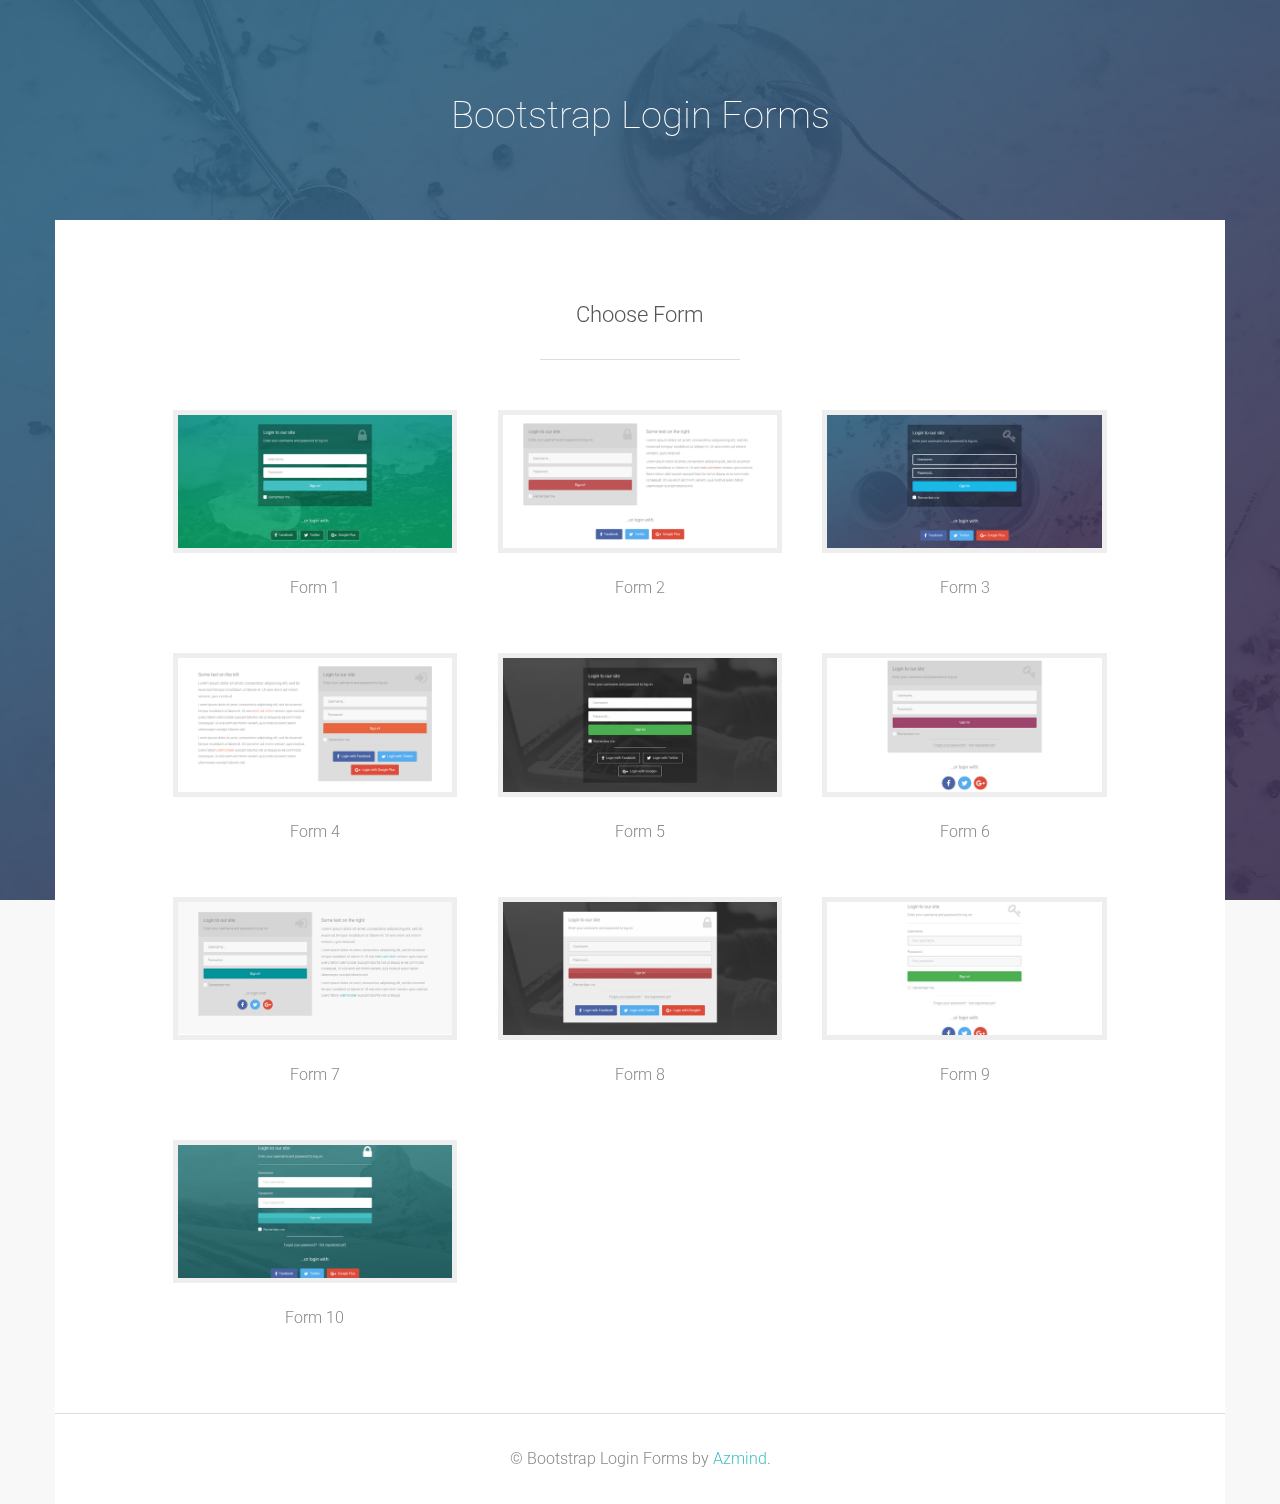
<file: BCPAO.PhotoManager/wwwroot/lib/bootstrap-login-forms/index.html>
<!DOCTYPE html>
<html lang="en">

    <head>

        <meta charset="utf-8">
        <meta http-equiv="X-UA-Compatible" content="IE=edge">
        <meta name="viewport" content="width=device-width, initial-scale=1">
        <title>Bootstrap Login Forms</title>

        <!-- CSS -->
        <link rel="stylesheet" href="http://fonts.googleapis.com/css?family=Roboto:400,100,300,500">
        <link rel="stylesheet" href="form-1/assets/bootstrap/css/bootstrap.min.css">
        <link rel="stylesheet" href="choose-layout-assets/style.css">

        <!-- HTML5 Shim and Respond.js IE8 support of HTML5 elements and media queries -->
        <!-- WARNING: Respond.js doesn't work if you view the page via file:// -->
        <!--[if lt IE 9]>
            <script src="https://oss.maxcdn.com/libs/html5shiv/3.7.0/html5shiv.js"></script>
            <script src="https://oss.maxcdn.com/libs/respond.js/1.4.2/respond.min.js"></script>
        <![endif]-->

        <!-- Favicon and touch icons -->
        <link rel="shortcut icon" href="form-1/assets/ico/favicon.png">

    </head>

    <body>
    
    	<div class="top">
    		<h1>Bootstrap Login Forms</h1>
    	</div>
    
    	<div class="section-container">
	        <div class="container">
	            <div class="row">
	                <div class="col-sm-12 section-description">
	                    <h3>Choose Form</h3>
	                    <div class="divider-1"><span></span></div>
	                </div>
	            </div>
	            <div class="row">
	            	<div class="col-sm-10 col-sm-offset-1">
	            		<div class="row">
		                	<div class="col-sm-4 layout-box">
			                	<a href="form-1/index.html">
			                		<img src="choose-layout-assets/1.jpg" alt="">
			                	</a>
			                	<p>Form 1</p>
		                    </div>
		                    <div class="col-sm-4 layout-box">
		                    	<a href="form-2/index.html">
				                	<img src="choose-layout-assets/2.jpg" alt="">
			                    </a>
			                    <p>Form 2</p>
		                    </div>
		                    <div class="col-sm-4 layout-box">
			                	<a href="form-3/index.html">
			                		<img src="choose-layout-assets/3.jpg" alt="">
			                	</a>
			                	<p>Form 3</p>
		                    </div>
	                    </div>
	                    <div class="row">
		                    <div class="col-sm-4 layout-box">
		                    	<a href="form-4/index.html">
				                	<img src="choose-layout-assets/4.jpg" alt="">
			                    </a>
			                    <p>Form 4</p>
		                    </div>
		                    <div class="col-sm-4 layout-box">
		                    	<a href="form-5/index.html">
				                	<img src="choose-layout-assets/5.jpg" alt="">
			                    </a>
			                    <p>Form 5</p>
		                    </div>
		                    <div class="col-sm-4 layout-box">
		                    	<a href="form-6/index.html">
				                	<img src="choose-layout-assets/6.jpg" alt="">
			                    </a>
			                    <p>Form 6</p>
		                    </div>
			            </div>
			            <div class="row">
		                    <div class="col-sm-4 layout-box">
		                    	<a href="form-7/index.html">
				                	<img src="choose-layout-assets/7.jpg" alt="">
			                    </a>
			                    <p>Form 7</p>
		                    </div>
		                    <div class="col-sm-4 layout-box">
		                    	<a href="form-8/index.html">
				                	<img src="choose-layout-assets/8.jpg" alt="">
			                    </a>
			                    <p>Form 8</p>
		                    </div>
		                    <div class="col-sm-4 layout-box">
		                    	<a href="form-9/index.html">
				                	<img src="choose-layout-assets/9.jpg" alt="">
			                    </a>
			                    <p>Form 9</p>
		                    </div>
			            </div>
			            <div class="row">
		                    <div class="col-sm-4 layout-box">
		                    	<a href="form-10/index.html">
				                	<img src="choose-layout-assets/10.jpg" alt="">
			                    </a>
			                    <p>Form 10</p>
		                    </div>
			            </div>

                    </div>
	            </div>
	        </div>
        </div>
        
        <div class="container footer">
            <div class="row">
                <div class="col-sm-12">
                	&copy; Bootstrap Login Forms by <a href="http://azmind.com" target="_blank">Azmind</a>.
                </div>
            </div>
        </div>
        
        
        <!-- Javascript -->
        <script src="form-1/assets/js/jquery-3.2.1.min.js"></script>
        <script src="form-1/assets/js/jquery-migrate-3.0.0.min.js"></script>
        <script src="form-1/assets/js/jquery.backstretch.min.js"></script>
        
        <script>
        	jQuery(document).ready(function() {
        		/*
	                Background
	            */
	            $.backstretch("form-3/assets/img/backgrounds/1.jpg");
        	});
        </script>

    </body>

</html>
</file>
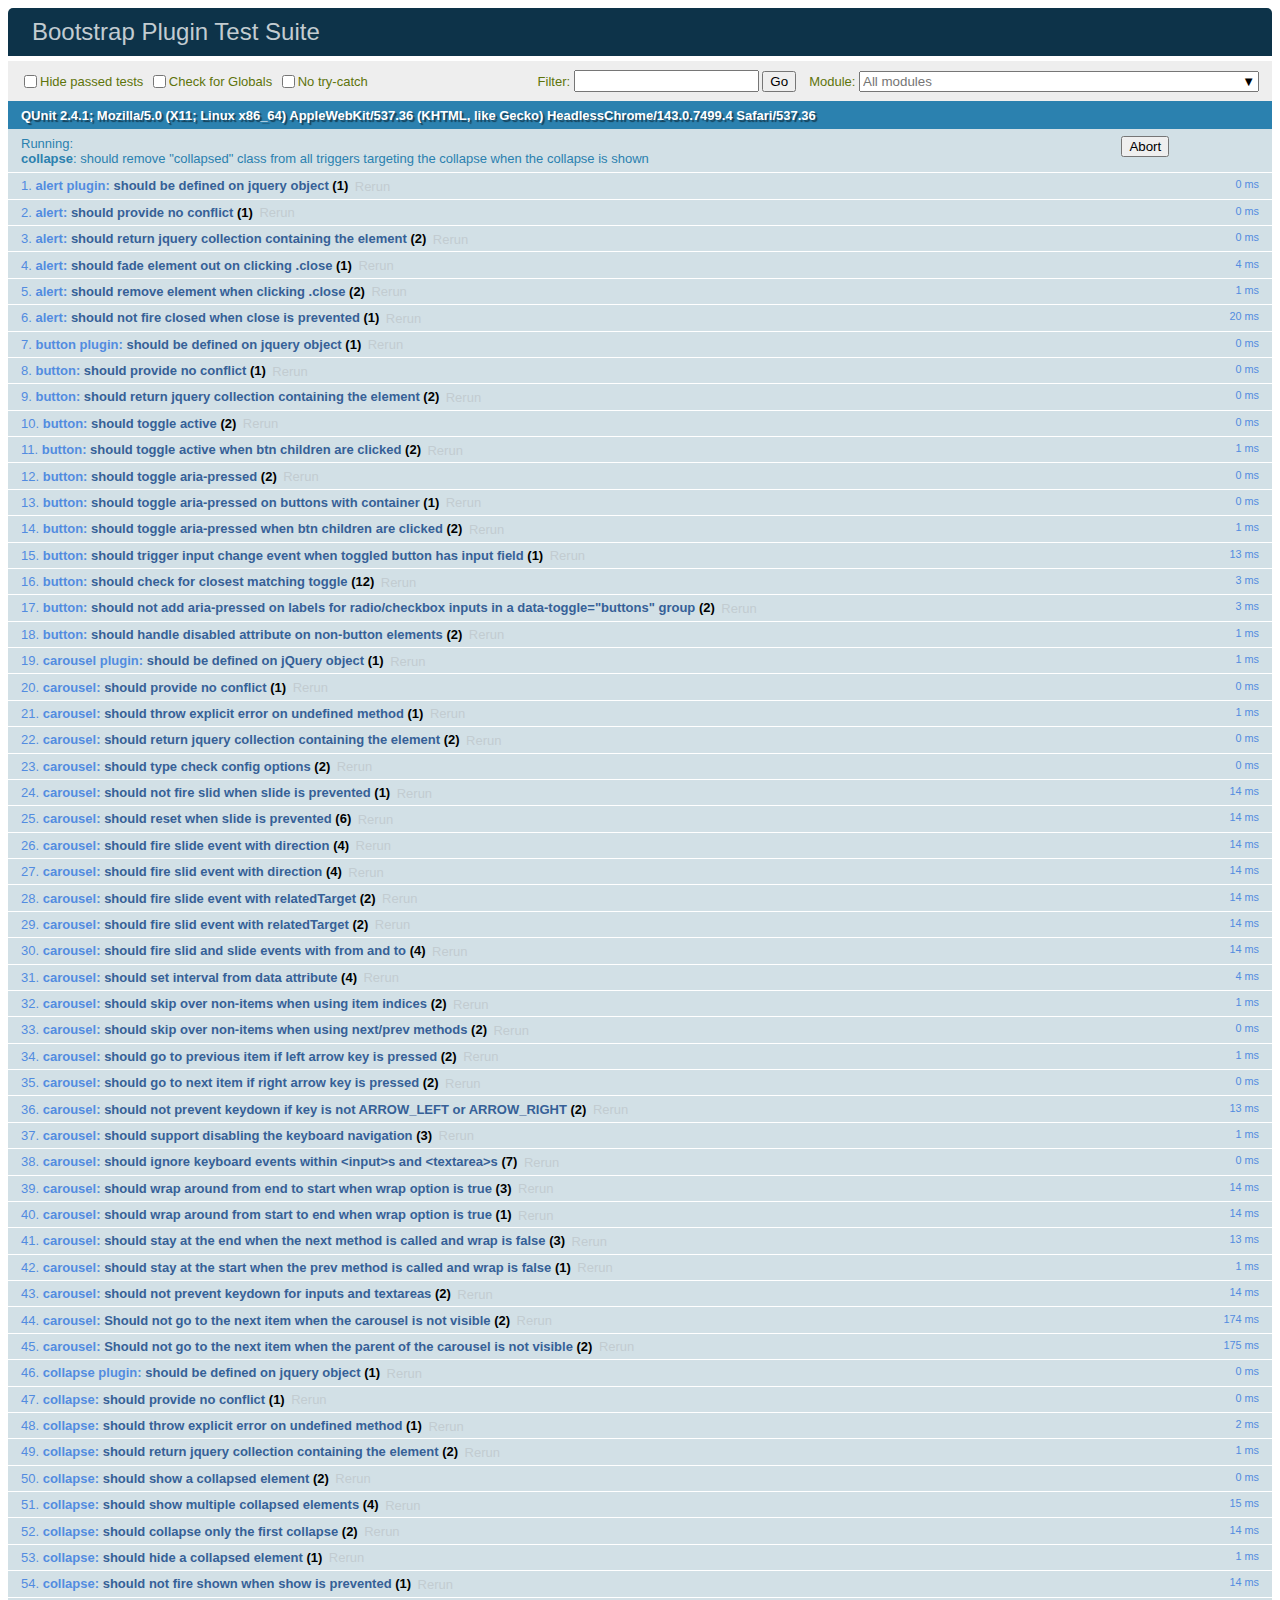
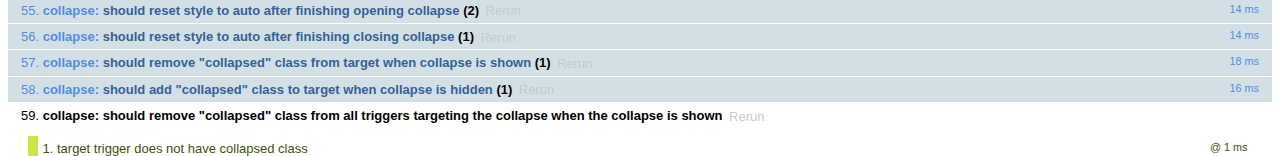
<file: BCPAO.PhotoManager/bower_components/bootstrap/js/tests/index.html>
<!doctype html>
<html lang="en">
  <head>
    <meta charset="utf-8">
    <meta name="viewport" content="width=device-width, initial-scale=1, shrink-to-fit=no">
    <title>Bootstrap Plugin Test Suite</title>

    <!-- jQuery -->
    <script>
      (function () {
        var path = '../../assets/js/vendor/jquery-slim.min.js'
        // get jquery param from the query string.
        var jQueryVersion = location.search.match(/[?&]jquery=(.*?)(?=&|$)/)

        // If a version was specified, use that version from our vendor folder
        if (jQueryVersion) {
          path = 'vendor/jquery-' + jQueryVersion[1] + '.min.js'
        }
        document.write('<script src="' + path + '"><\/script>')
      }())
    </script>
    <script src="../../assets/js/vendor/popper.min.js"></script>

    <!-- QUnit -->
    <link rel="stylesheet" href="vendor/qunit.css" media="screen">
    <script src="vendor/qunit.js"></script>

    <script>
      // Disable jQuery event aliases to ensure we don't accidentally use any of them
      [
        'blur',
        'focus',
        'focusin',
        'focusout',
        'resize',
        'scroll',
        'click',
        'dblclick',
        'mousedown',
        'mouseup',
        'mousemove',
        'mouseover',
        'mouseout',
        'mouseenter',
        'mouseleave',
        'change',
        'select',
        'submit',
        'keydown',
        'keypress',
        'keyup',
        'contextmenu'
      ].forEach(function(eventAlias) {
        $.fn[eventAlias] = function() {
          throw new Error('Using the ".' + eventAlias + '()" method is not allowed, so that Bootstrap can be compatible with custom jQuery builds which exclude the "event aliases" module that defines said method. See https://github.com/twbs/bootstrap/blob/master/CONTRIBUTING.md#js')
        }
      })

      // Require assert.expect in each test
      QUnit.config.requireExpects = true

      // See https://github.com/axemclion/grunt-saucelabs#test-result-details-with-qunit
      var log = []
      var testName

      QUnit.done(function(testResults) {
        var tests = []
        for (var i = 0; i < log.length; i++) {
          var details = log[i]
          tests.push({
            name: details.name,
            result: details.result,
            expected: details.expected,
            actual: details.actual,
            source: details.source
          })
        }
        testResults.tests = tests

        window.global_test_results = testResults
      })

      QUnit.testStart(function(testDetails) {
        QUnit.log(function(details) {
          if (!details.result) {
            details.name = testDetails.name
            log.push(details)
          }
        })
      })

      // Display fixture on-screen on iOS to avoid false positives
      // See https://github.com/twbs/bootstrap/pull/15955
      if (/iPhone|iPad|iPod/.test(navigator.userAgent)) {
        QUnit.begin(function() {
          $('#qunit-fixture').css({ top: 0, left: 0 })
        })

        QUnit.done(function() {
          $('#qunit-fixture').css({ top: '', left: '' })
        })
      }
    </script>

    <!-- Transpiled Plugins -->
    <script src="../dist/util.js"></script>
    <script src="../dist/alert.js"></script>
    <script src="../dist/button.js"></script>
    <script src="../dist/carousel.js"></script>
    <script src="../dist/collapse.js"></script>
    <script src="../dist/dropdown.js"></script>
    <script src="../dist/modal.js"></script>
    <script src="../dist/scrollspy.js"></script>
    <script src="../dist/tab.js"></script>
    <script src="../dist/tooltip.js"></script>
    <script src="../dist/popover.js"></script>

    <!-- Unit Tests -->
    <script src="unit/alert.js"></script>
    <script src="unit/button.js"></script>
    <script src="unit/carousel.js"></script>
    <script src="unit/collapse.js"></script>
    <script src="unit/dropdown.js"></script>
    <script src="unit/modal.js"></script>
    <script src="unit/scrollspy.js"></script>
    <script src="unit/tab.js"></script>
    <script src="unit/tooltip.js"></script>
    <script src="unit/popover.js"></script>
    <script src="unit/util.js"></script>
  </head>
  <body>
    <div id="qunit-container">
      <div id="qunit"></div>
      <div id="qunit-fixture"></div>
    </div>
  </body>
</html>
</file>
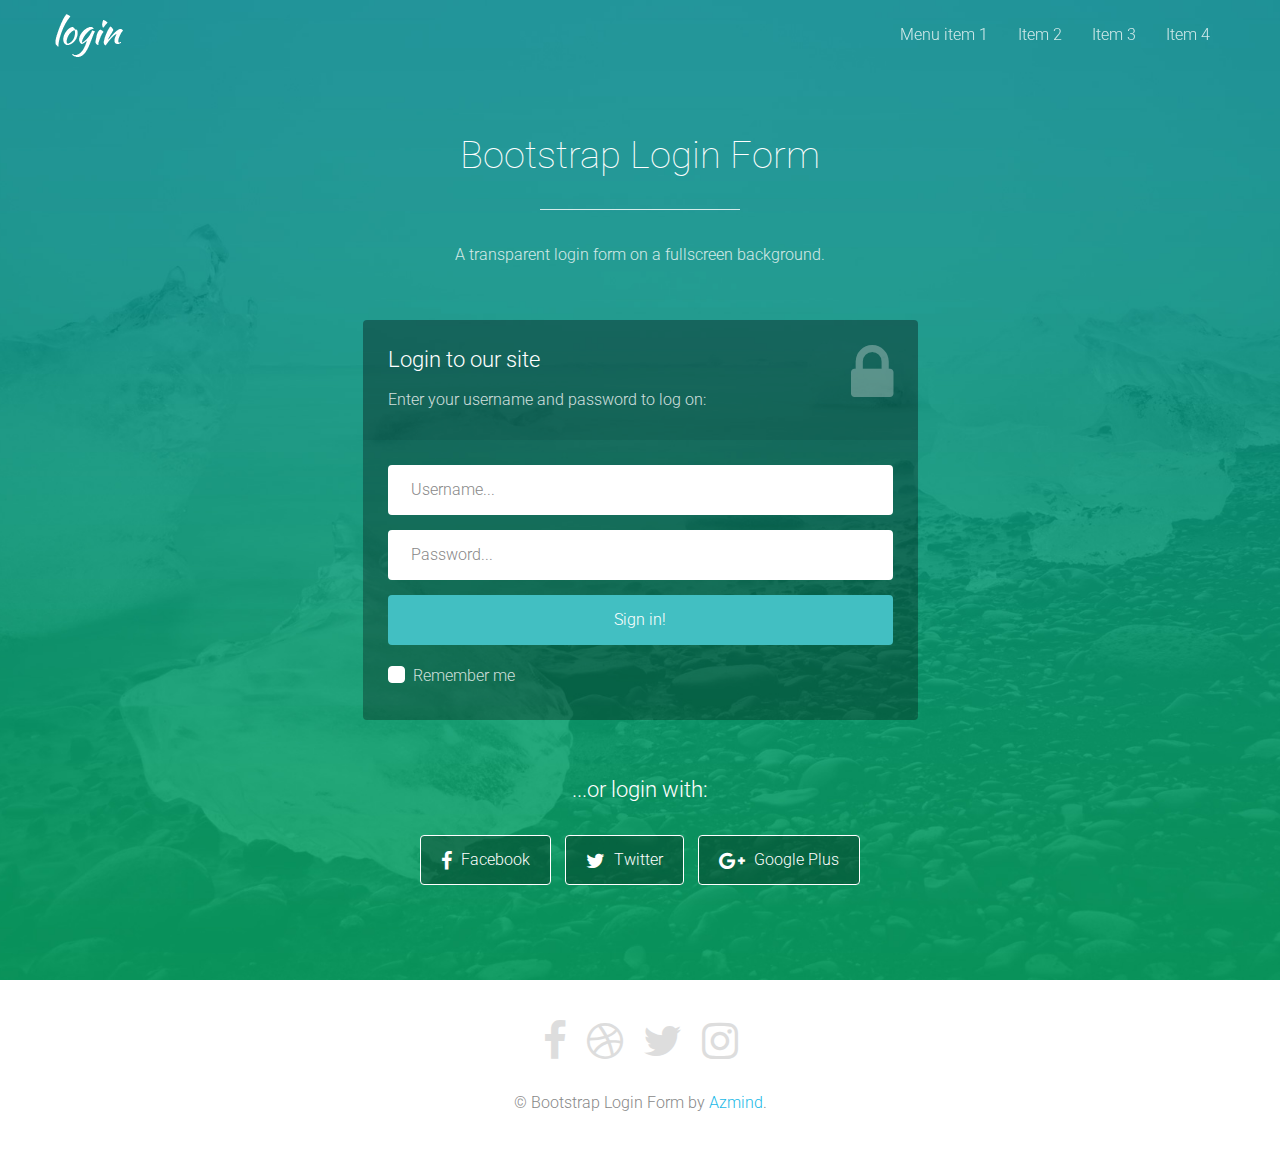
<file: BCPAO.PhotoManager/wwwroot/lib/bootstrap-login-forms/form-1/index.html>
<!DOCTYPE html>
<html lang="en">

    <head>

        <meta charset="utf-8">
        <meta http-equiv="X-UA-Compatible" content="IE=edge">
        <meta name="viewport" content="width=device-width, initial-scale=1">
        <title>Bootstrap Login Form</title>

        <!-- CSS -->
        <link rel="stylesheet" href="https://fonts.googleapis.com/css?family=Roboto:100,100italic,300,300italic,400,400italic,500,500italic">        
        <link rel="stylesheet" href="assets/bootstrap/css/bootstrap.min.css">
        <link rel="stylesheet" href="assets/font-awesome/css/font-awesome.min.css">
        <link rel="stylesheet" href="assets/css/animate.css">
        <link rel="stylesheet" href="assets/css/awesome-bootstrap-checkbox.css">
        <link rel="stylesheet" href="assets/css/style.css">

        <!-- HTML5 Shim and Respond.js IE8 support of HTML5 elements and media queries -->
        <!-- WARNING: Respond.js doesn't work if you view the page via file:// -->
        <!--[if lt IE 9]>
            <script src="https://oss.maxcdn.com/libs/html5shiv/3.7.0/html5shiv.js"></script>
            <script src="https://oss.maxcdn.com/libs/respond.js/1.4.2/respond.min.js"></script>
        <![endif]-->

        <!-- Favicon and touch icons -->
        <link rel="shortcut icon" href="assets/ico/favicon.png">
        <link rel="apple-touch-icon-precomposed" sizes="144x144" href="assets/ico/apple-touch-icon-144-precomposed.png">
        <link rel="apple-touch-icon-precomposed" sizes="114x114" href="assets/ico/apple-touch-icon-114-precomposed.png">
        <link rel="apple-touch-icon-precomposed" sizes="72x72" href="assets/ico/apple-touch-icon-72-precomposed.png">
        <link rel="apple-touch-icon-precomposed" href="assets/ico/apple-touch-icon-57-precomposed.png">

    </head>

    <body>

		<!-- Top menu -->
		<nav class="navbar navbar-inverse navbar-fixed-top navbar-no-bg" role="navigation">
			<div class="container">
				<div class="navbar-header">
					<button type="button" class="navbar-toggle collapsed" data-toggle="collapse" data-target="#top-navbar-1">
						<span class="sr-only">Toggle navigation</span>
						<span class="icon-bar"></span>
						<span class="icon-bar"></span>
						<span class="icon-bar"></span>
					</button>
					<a class="navbar-brand" href="">Bootstrap Login Form</a>
				</div>
				<!-- Collect the nav links, forms, and other content for toggling -->
				<div class="collapse navbar-collapse" id="top-navbar-1">
					<ul class="nav navbar-nav navbar-right">
						<li><a href="#">Menu item 1</a></li>
						<li><a href="#">Item 2</a></li>
						<li><a href="#">Item 3</a></li>
						<li><a href="#">Item 4</a></li>
					</ul>
				</div>
			</div>
		</nav>

		<!-- Login Form 1 -->
		<div class="l-form-1-container section-container section-container-image-bg">
	        <div class="container">
	            <div class="row">
	                <div class="col-sm-8 col-sm-offset-2 l-form-1 section-description wow fadeIn">
	                    <h1>Bootstrap Login Form</h1>
	                    <div class="divider-1 wow fadeInUp"><span></span></div>
	                    <p>A transparent login form on a fullscreen background.</p>
	                </div>
	            </div>
	            <div class="row">
	            	<div class="col-sm-6 col-sm-offset-3 l-form-1-box wow fadeInUp">
	            		
	                    <div class="l-form-1-top">
                    		<div class="l-form-1-top-left">
                    			<h3>Login to our site</h3>
								<p>Enter your username and password to log on:</p>
                    		</div>
                    		<div class="l-form-1-top-right">
                    			<i class="fa fa-lock"></i>
                    		</div>
                        </div>
                        <div class="l-form-1-bottom">
		                    <form role="form" action="" method="post">		                        
		                        <div class="form-group">
		                    		<label class="sr-only" for="l-form-1-username">Username</label>
		                        	<input type="text" name="l-form-1-username" placeholder="Username..." class="l-form-1-username form-control" id="l-form-1-username">
		                        </div>
		                        <div class="form-group">
		                        	<label class="sr-only" for="l-form-1-password">Password</label>
		                        	<input type="password" name="l-form-1-password" placeholder="Password..." class="l-form-1-password form-control" id="l-form-1-password">
		                        </div>
		                        <button type="submit" class="btn">Sign in!</button>
		                        <div class="checkbox">
		                        	<input type="checkbox" id="remember-me" class="styled">
		                        	<label for="remember-me">Remember me</label>
		                        </div>
		                    </form>
	                    </div>
	                    
	                </div>
	            </div>
	            <div class="row">
                    <div class="col-sm-6 col-sm-offset-3 l-form-1-social-login">
                    	<h3>...or login with:</h3>
                    	<div class="l-form-1-social-login-buttons">
                        	<a class="btn btn-link-2" href="#">
                        		<i class="fa fa-facebook"></i> Facebook
                        	</a>
                        	<a class="btn btn-link-2" href="#">
                        		<i class="fa fa-twitter"></i> Twitter
                        	</a>
                        	<a class="btn btn-link-2" href="#">
                        		<i class="fa fa-google-plus"></i> Google Plus
                        	</a>
                    	</div>
                    </div>
                </div>
	        </div>
        </div>

        <!-- Footer -->
        <footer>
	        <div class="container">
	        	<div class="row">
                    <div class="col-sm-12 footer-social">
                    	<a href="#"><i class="fa fa-facebook"></i></a>
                    	<a href="#"><i class="fa fa-dribbble"></i></a>
                    	<a href="#"><i class="fa fa-twitter"></i></a>
                    	<a href="#"><i class="fa fa-instagram"></i></a>
                    </div>
	            </div>
	            <div class="row">
                    <div class="col-sm-12 footer-copyright">
                    	&copy; Bootstrap Login Form by <a href="http://azmind.com">Azmind</a>.
                    </div>
                </div>
	        </div>
        </footer>
        

        <!-- Javascript -->
        <script src="assets/js/jquery-3.2.1.min.js"></script>
        <script src="assets/js/jquery-migrate-3.0.0.min.js"></script>
        <script src="assets/bootstrap/js/bootstrap.min.js"></script>
        <script src="assets/js/jquery.backstretch.min.js"></script>
        <script src="assets/js/wow.min.js"></script>
        <script src="assets/js/retina-1.1.0.min.js"></script>
        <script src="assets/js/waypoints.min.js"></script>
        <script src="assets/js/scripts.js"></script>
        
        <!--[if lt IE 10]>
            <script src="assets/js/placeholder.js"></script>
        <![endif]-->

    </body>

</html>
</file>
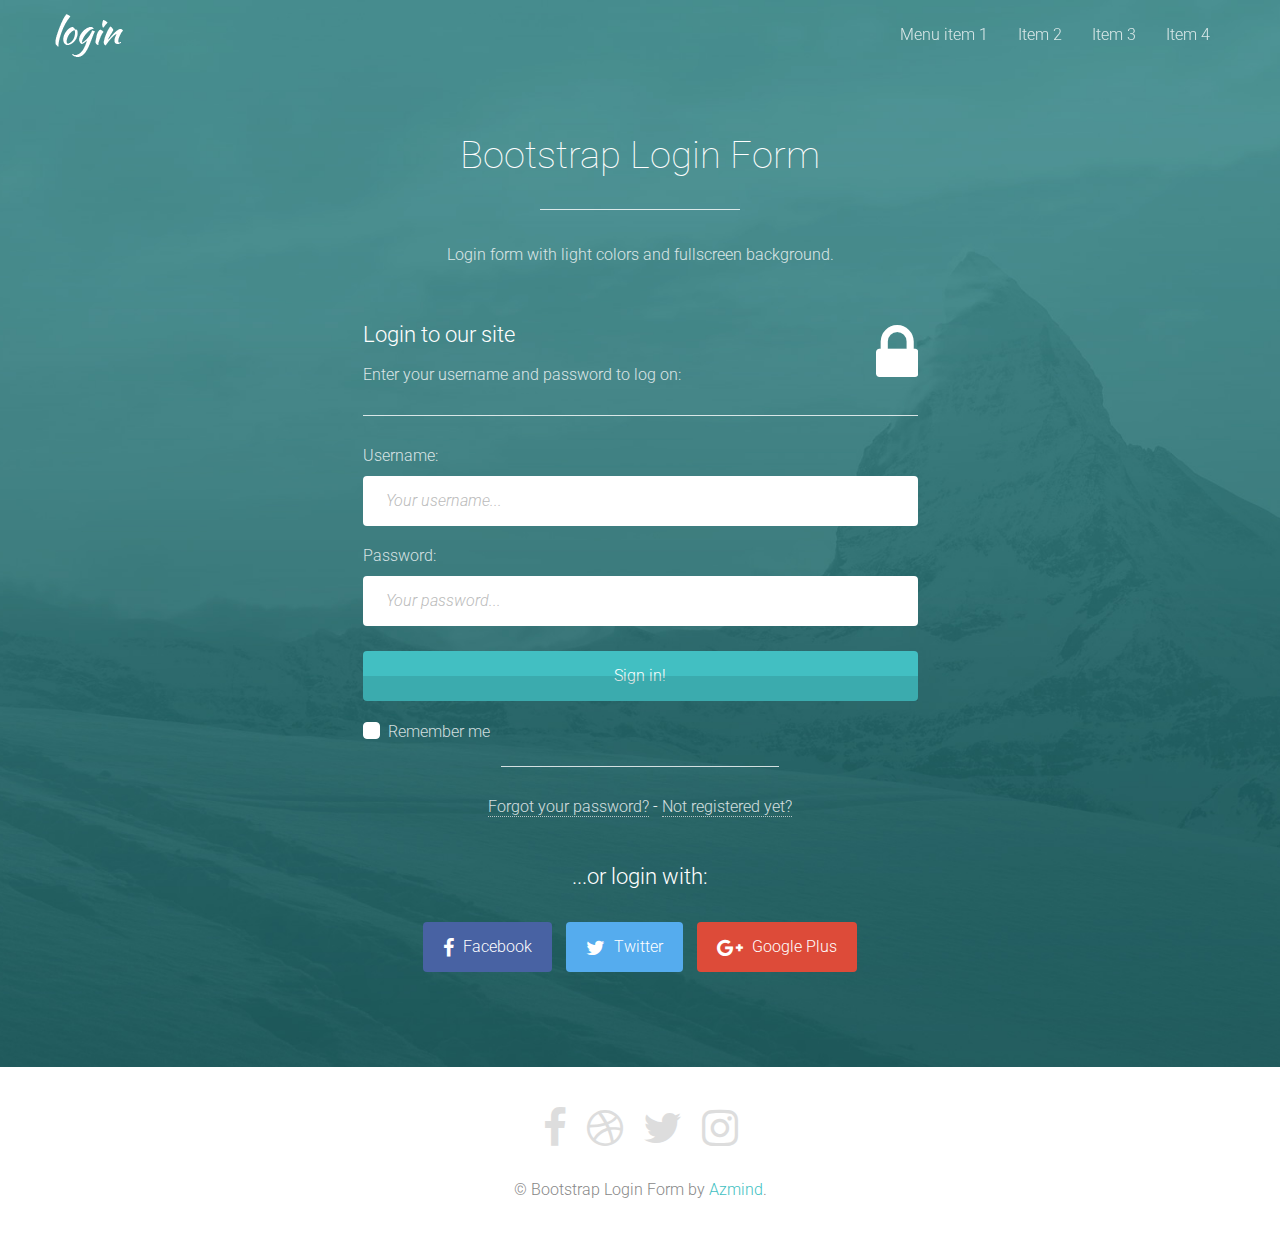
<file: BCPAO.PhotoManager/wwwroot/lib/bootstrap-login-forms/form-10/index.html>
<!DOCTYPE html>
<html lang="en">

    <head>

        <meta charset="utf-8">
        <meta http-equiv="X-UA-Compatible" content="IE=edge">
        <meta name="viewport" content="width=device-width, initial-scale=1">
        <title>Bootstrap Login Form</title>

        <!-- CSS -->
        <link rel="stylesheet" href="https://fonts.googleapis.com/css?family=Roboto:100,100italic,300,300italic,400,400italic,500,500italic">        
        <link rel="stylesheet" href="assets/bootstrap/css/bootstrap.min.css">
        <link rel="stylesheet" href="assets/font-awesome/css/font-awesome.min.css">
        <link rel="stylesheet" href="assets/css/animate.css">
        <link rel="stylesheet" href="assets/css/awesome-bootstrap-checkbox.css">
        <link rel="stylesheet" href="assets/css/style.css">

        <!-- HTML5 Shim and Respond.js IE8 support of HTML5 elements and media queries -->
        <!-- WARNING: Respond.js doesn't work if you view the page via file:// -->
        <!--[if lt IE 9]>
            <script src="https://oss.maxcdn.com/libs/html5shiv/3.7.0/html5shiv.js"></script>
            <script src="https://oss.maxcdn.com/libs/respond.js/1.4.2/respond.min.js"></script>
        <![endif]-->

        <!-- Favicon and touch icons -->
        <link rel="shortcut icon" href="assets/ico/favicon.png">
        <link rel="apple-touch-icon-precomposed" sizes="144x144" href="assets/ico/apple-touch-icon-144-precomposed.png">
        <link rel="apple-touch-icon-precomposed" sizes="114x114" href="assets/ico/apple-touch-icon-114-precomposed.png">
        <link rel="apple-touch-icon-precomposed" sizes="72x72" href="assets/ico/apple-touch-icon-72-precomposed.png">
        <link rel="apple-touch-icon-precomposed" href="assets/ico/apple-touch-icon-57-precomposed.png">

    </head>

    <body>

		<!-- Top menu -->
		<nav class="navbar navbar-inverse navbar-fixed-top navbar-no-bg" role="navigation">
			<div class="container">
				<div class="navbar-header">
					<button type="button" class="navbar-toggle collapsed" data-toggle="collapse" data-target="#top-navbar-1">
						<span class="sr-only">Toggle navigation</span>
						<span class="icon-bar"></span>
						<span class="icon-bar"></span>
						<span class="icon-bar"></span>
					</button>
					<a class="navbar-brand" href="">Bootstrap Login Form</a>
				</div>
				<!-- Collect the nav links, forms, and other content for toggling -->
				<div class="collapse navbar-collapse" id="top-navbar-1">
					<ul class="nav navbar-nav navbar-right">
						<li><a href="#">Menu item 1</a></li>
						<li><a href="#">Item 2</a></li>
						<li><a href="#">Item 3</a></li>
						<li><a href="#">Item 4</a></li>
					</ul>
				</div>
			</div>
		</nav>

		<!-- Login Form 10 -->
		<div class="l-form-10-container section-container section-container-image-bg">
	        <div class="container">
	            <div class="row">
	                <div class="col-sm-8 col-sm-offset-2 l-form-10 section-description wow fadeIn">
	                    <h1>Bootstrap Login Form</h1>
	                    <div class="divider-1 wow fadeInUp"><span></span></div>
	                    <p>Login form with light colors and fullscreen background.</p>
	                </div>
	            </div>
	            <div class="row">
	            	<div class="col-sm-6 col-sm-offset-3 l-form-10-box wow fadeInUp">
	                    
	                    <div class="l-form-10-top">
                    		<div class="l-form-10-top-left">
                    			<h3>Login to our site</h3>
								<p>Enter your username and password to log on:</p>
                    		</div>
                    		<div class="l-form-10-top-right">
                    			<i class="fa fa-lock"></i>
                    		</div>
                        </div>
                        <div class="l-form-10-bottom">
		                    <form role="form" action="" method="post">		                        
		                        <div class="form-group">
		                    		<label for="l-form-10-username">Username:</label>
		                        	<input type="text" name="l-form-10-username" placeholder="Your username..." class="l-form-10-username form-control" id="l-form-10-username">
		                        </div>
		                        <div class="form-group">
		                        	<label for="l-form-10-password">Password:</label>
		                        	<input type="password" name="l-form-10-password" placeholder="Your password..." class="l-form-10-password form-control" id="l-form-10-password">
		                        </div>
		                        <button type="submit" class="btn">Sign in!</button>
		                        <div class="checkbox">
		                        	<input type="checkbox" id="remember-me" class="styled">
		                        	<label for="remember-me">Remember me</label>
		                        </div>
		                    </form>
		                    <div class="form-elements-divider"></div>
		                    <div class="l-form-10-questions">
		                    	<a href="#">Forgot your password?</a> - 
		                    	<a href="#">Not registered yet?</a>
		                    </div>
	                    </div>
	                    
	                </div>
	            </div>
	            <div class="row">
                    <div class="col-sm-10 col-sm-offset-1 l-form-10-social-login wow fadeInUp">
                    	<h3>...or login with:</h3>
                    	<div class="l-form-10-social-login-buttons">
                        	<a class="btn btn-link-1 btn-link-1-facebook" href="#">
                        		<i class="fa fa-facebook"></i> Facebook
                        	</a>
                        	<a class="btn btn-link-1 btn-link-1-twitter" href="#">
                        		<i class="fa fa-twitter"></i> Twitter
                        	</a>
                        	<a class="btn btn-link-1 btn-link-1-google-plus" href="#">
                        		<i class="fa fa-google-plus"></i> Google Plus
                        	</a>
                    	</div>
                    </div>
                </div>
	        </div>
        </div>

        <!-- Footer -->
        <footer>
	        <div class="container">
	        	<div class="row">
                    <div class="col-sm-12 footer-social">
                    	<a href="#"><i class="fa fa-facebook"></i></a>
                    	<a href="#"><i class="fa fa-dribbble"></i></a>
                    	<a href="#"><i class="fa fa-twitter"></i></a>
                    	<a href="#"><i class="fa fa-instagram"></i></a>
                    </div>
	            </div>
	            <div class="row">
                    <div class="col-sm-12 footer-copyright">
                    	&copy; Bootstrap Login Form by <a href="http://azmind.com">Azmind</a>.
                    </div>
                </div>
	        </div>
        </footer>
        

        <!-- Javascript -->
        <script src="assets/js/jquery-3.2.1.min.js"></script>
        <script src="assets/js/jquery-migrate-3.0.0.min.js"></script>
        <script src="assets/bootstrap/js/bootstrap.min.js"></script>
        <script src="assets/js/jquery.backstretch.min.js"></script>
        <script src="assets/js/wow.min.js"></script>
        <script src="assets/js/retina-1.1.0.min.js"></script>
        <script src="assets/js/waypoints.min.js"></script>
        <script src="assets/js/scripts.js"></script>
        
        <!--[if lt IE 10]>
            <script src="assets/js/placeholder.js"></script>
        <![endif]-->

    </body>

</html>
</file>
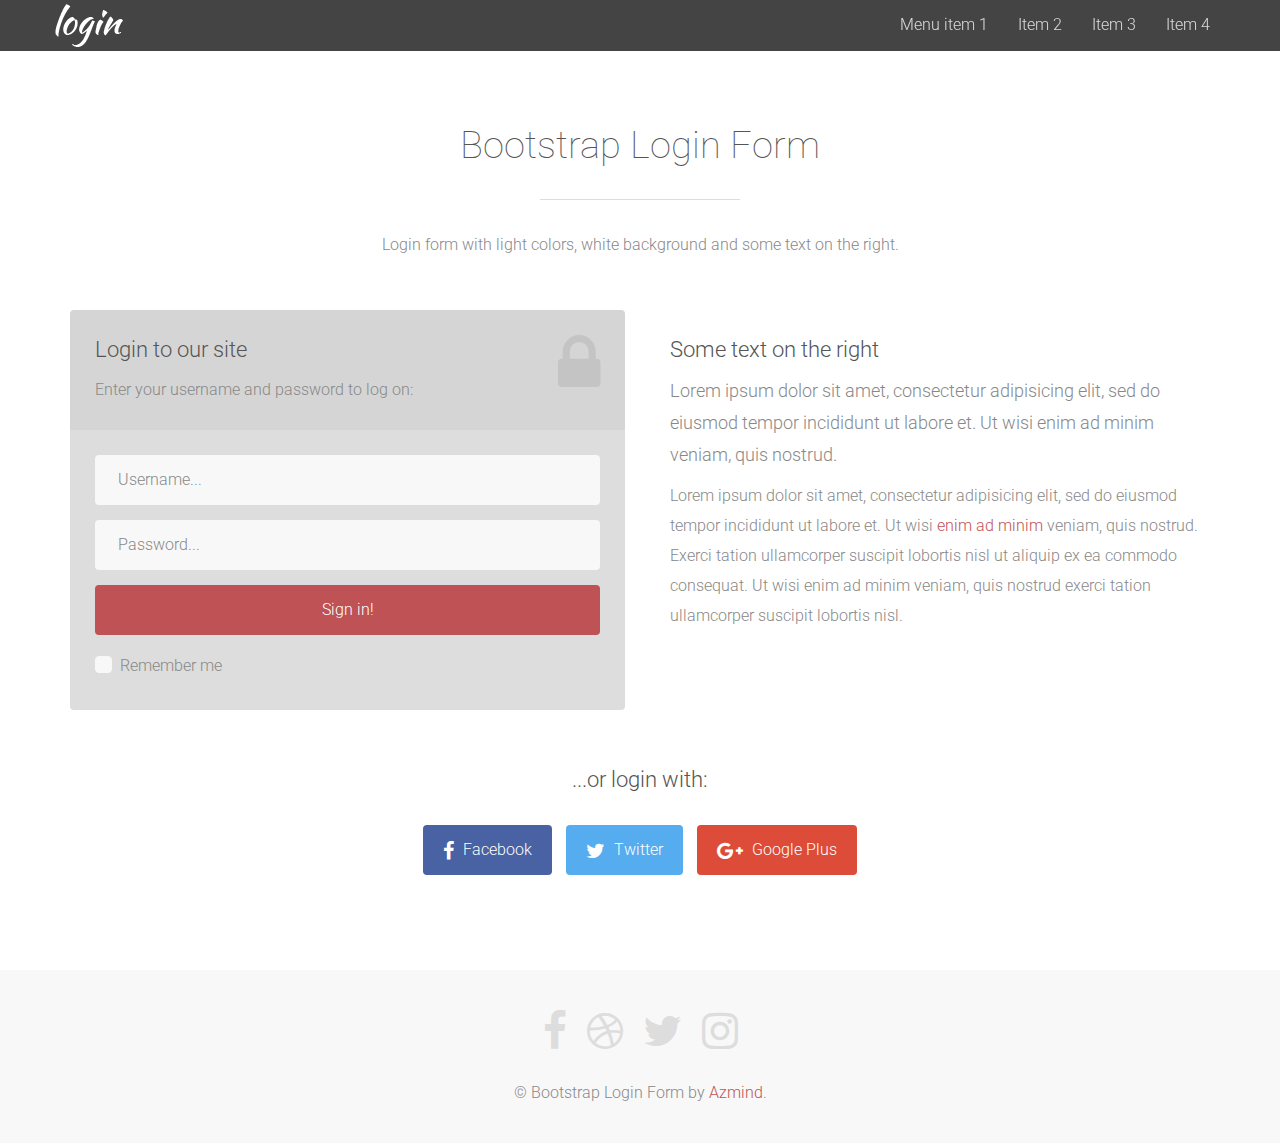
<file: BCPAO.PhotoManager/wwwroot/lib/bootstrap-login-forms/form-2/index.html>
<!DOCTYPE html>
<html lang="en">

    <head>

        <meta charset="utf-8">
        <meta http-equiv="X-UA-Compatible" content="IE=edge">
        <meta name="viewport" content="width=device-width, initial-scale=1">
        <title>Bootstrap Login Form</title>

        <!-- CSS -->
        <link rel="stylesheet" href="https://fonts.googleapis.com/css?family=Roboto:100,100italic,300,300italic,400,400italic,500,500italic">        
        <link rel="stylesheet" href="assets/bootstrap/css/bootstrap.min.css">
        <link rel="stylesheet" href="assets/font-awesome/css/font-awesome.min.css">
        <link rel="stylesheet" href="assets/css/animate.css">
        <link rel="stylesheet" href="assets/css/awesome-bootstrap-checkbox.css">
        <link rel="stylesheet" href="assets/css/style.css">

        <!-- HTML5 Shim and Respond.js IE8 support of HTML5 elements and media queries -->
        <!-- WARNING: Respond.js doesn't work if you view the page via file:// -->
        <!--[if lt IE 9]>
            <script src="https://oss.maxcdn.com/libs/html5shiv/3.7.0/html5shiv.js"></script>
            <script src="https://oss.maxcdn.com/libs/respond.js/1.4.2/respond.min.js"></script>
        <![endif]-->

        <!-- Favicon and touch icons -->
        <link rel="shortcut icon" href="assets/ico/favicon.png">
        <link rel="apple-touch-icon-precomposed" sizes="144x144" href="assets/ico/apple-touch-icon-144-precomposed.png">
        <link rel="apple-touch-icon-precomposed" sizes="114x114" href="assets/ico/apple-touch-icon-114-precomposed.png">
        <link rel="apple-touch-icon-precomposed" sizes="72x72" href="assets/ico/apple-touch-icon-72-precomposed.png">
        <link rel="apple-touch-icon-precomposed" href="assets/ico/apple-touch-icon-57-precomposed.png">

    </head>

    <body>

		<!-- Top menu -->
		<nav class="navbar navbar-inverse navbar-fixed-top navbar-no-bg" role="navigation">
			<div class="container">
				<div class="navbar-header">
					<button type="button" class="navbar-toggle collapsed" data-toggle="collapse" data-target="#top-navbar-1">
						<span class="sr-only">Toggle navigation</span>
						<span class="icon-bar"></span>
						<span class="icon-bar"></span>
						<span class="icon-bar"></span>
					</button>
					<a class="navbar-brand" href="">Bootstrap Login Form</a>
				</div>
				<!-- Collect the nav links, forms, and other content for toggling -->
				<div class="collapse navbar-collapse" id="top-navbar-1">
					<ul class="nav navbar-nav navbar-right">
						<li><a href="#">Menu item 1</a></li>
						<li><a href="#">Item 2</a></li>
						<li><a href="#">Item 3</a></li>
						<li><a href="#">Item 4</a></li>
					</ul>
				</div>
			</div>
		</nav>

		<!-- Login Form 2 -->
		<div class="l-form-2-container section-container">
	        <div class="container">
	            <div class="row">
	                <div class="col-sm-8 col-sm-offset-2 l-form-2 section-description wow fadeIn">
	                    <h2>Bootstrap Login Form</h2>
	                    <div class="divider-1 wow fadeInUp"><span></span></div>
	                    <p>Login form with light colors, white background and some text on the right.</p>
	                </div>
	            </div>
	            <div class="row">
	            	<div class="col-sm-6 l-form-2-box wow fadeInLeft">
	                    
	                    <div class="l-form-2-top">
                    		<div class="l-form-2-top-left">
                    			<h3>Login to our site</h3>
								<p>Enter your username and password to log on:</p>
                    		</div>
                    		<div class="l-form-2-top-right">
                    			<i class="fa fa-lock"></i>
                    		</div>
                        </div>
                        <div class="l-form-2-bottom">
		                    <form role="form" action="" method="post">		                        
		                        <div class="form-group">
		                    		<label class="sr-only" for="l-form-2-username">Username</label>
		                        	<input type="text" name="l-form-2-username" placeholder="Username..." class="l-form-2-username form-control" id="l-form-2-username">
		                        </div>
		                        <div class="form-group">
		                        	<label class="sr-only" for="l-form-2-password">Password</label>
		                        	<input type="password" name="l-form-2-password" placeholder="Password..." class="l-form-2-password form-control" id="l-form-2-password">
		                        </div>
		                        <button type="submit" class="btn">Sign in!</button>
		                        <div class="checkbox">
		                        	<input type="checkbox" id="remember-me" class="styled">
		                        	<label for="remember-me">Remember me</label>
		                        </div>
		                    </form>
	                    </div>
	                    
	                </div>
	                <div class="col-sm-6 l-form-2-box l-form-2-box-text wow fadeInUp">
	                	<h3>Some text on the right</h3>
	                	<p class="medium-paragraph">Lorem ipsum dolor sit amet, consectetur adipisicing elit, sed do eiusmod tempor incididunt ut labore et. 
	                		Ut wisi enim ad minim veniam, quis nostrud.</p>
	                	<p>Lorem ipsum dolor sit amet, consectetur adipisicing elit, sed do eiusmod tempor incididunt ut labore et. 
	                		Ut wisi <span class="red">enim ad minim</span> veniam, quis nostrud. Exerci tation ullamcorper suscipit lobortis nisl ut aliquip ex ea 
	                		commodo consequat. Ut wisi enim ad minim veniam, quis nostrud exerci tation ullamcorper suscipit lobortis nisl.</p>
	                </div>
	            </div>
	            <div class="row">
                    <div class="col-sm-10 col-sm-offset-1 l-form-2-social-login wow fadeInUp">
                    	<h3>...or login with:</h3>
                    	<div class="l-form-2-social-login-buttons">
                        	<a class="btn btn-link-1 btn-link-1-facebook" href="#">
                        		<i class="fa fa-facebook"></i> Facebook
                        	</a>
                        	<a class="btn btn-link-1 btn-link-1-twitter" href="#">
                        		<i class="fa fa-twitter"></i> Twitter
                        	</a>
                        	<a class="btn btn-link-1 btn-link-1-google-plus" href="#">
                        		<i class="fa fa-google-plus"></i> Google Plus
                        	</a>
                    	</div>
                    </div>
                </div>
	        </div>
        </div>

        <!-- Footer -->
        <footer>
	        <div class="container">
	        	<div class="row">
                    <div class="col-sm-12 footer-social">
                    	<a href="#"><i class="fa fa-facebook"></i></a>
                    	<a href="#"><i class="fa fa-dribbble"></i></a>
                    	<a href="#"><i class="fa fa-twitter"></i></a>
                    	<a href="#"><i class="fa fa-instagram"></i></a>
                    </div>
	            </div>
	            <div class="row">
                    <div class="col-sm-12 footer-copyright">
                    	&copy; Bootstrap Login Form by <a href="http://azmind.com">Azmind</a>.
                    </div>
                </div>
	        </div>
        </footer>
        

        <!-- Javascript -->
        <script src="assets/js/jquery-3.2.1.min.js"></script>
        <script src="assets/js/jquery-migrate-3.0.0.min.js"></script>
        <script src="assets/bootstrap/js/bootstrap.min.js"></script>
        <script src="assets/js/wow.min.js"></script>
        <script src="assets/js/retina-1.1.0.min.js"></script>
        <script src="assets/js/scripts.js"></script>
        
        <!--[if lt IE 10]>
            <script src="assets/js/placeholder.js"></script>
        <![endif]-->

    </body>

</html>
</file>
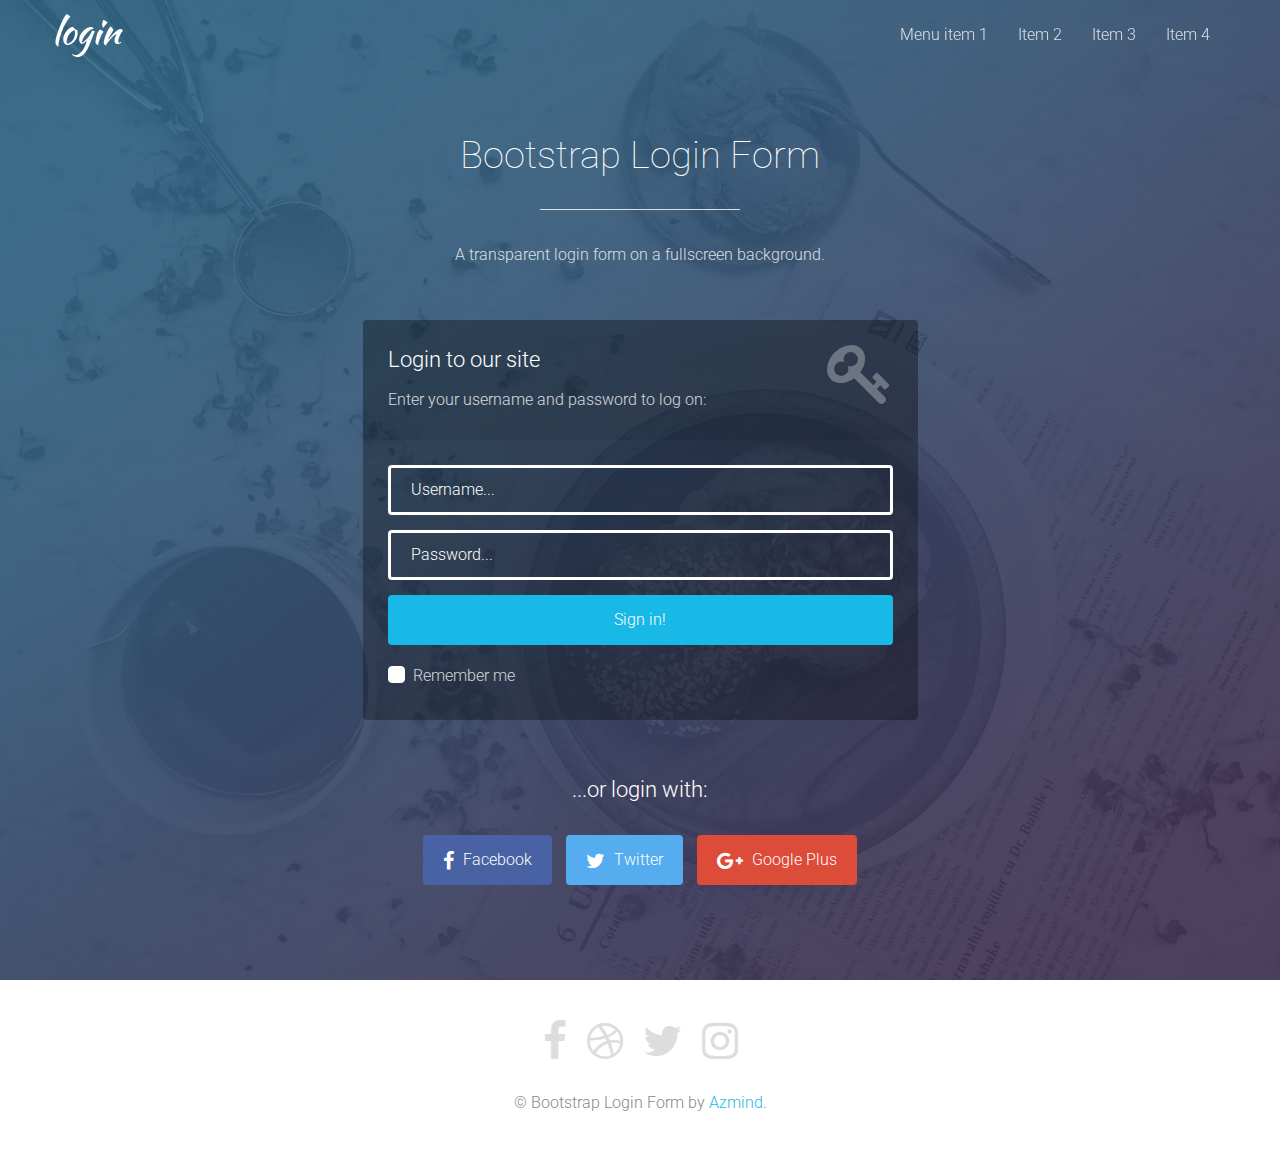
<file: BCPAO.PhotoManager/wwwroot/lib/bootstrap-login-forms/form-3/index.html>
<!DOCTYPE html>
<html lang="en">

    <head>

        <meta charset="utf-8">
        <meta http-equiv="X-UA-Compatible" content="IE=edge">
        <meta name="viewport" content="width=device-width, initial-scale=1">
        <title>Bootstrap Login Form</title>

        <!-- CSS -->
        <link rel="stylesheet" href="https://fonts.googleapis.com/css?family=Roboto:100,100italic,300,300italic,400,400italic,500,500italic">        
        <link rel="stylesheet" href="assets/bootstrap/css/bootstrap.min.css">
        <link rel="stylesheet" href="assets/font-awesome/css/font-awesome.min.css">
        <link rel="stylesheet" href="assets/css/animate.css">
        <link rel="stylesheet" href="assets/css/awesome-bootstrap-checkbox.css">
        <link rel="stylesheet" href="assets/css/style.css">

        <!-- HTML5 Shim and Respond.js IE8 support of HTML5 elements and media queries -->
        <!-- WARNING: Respond.js doesn't work if you view the page via file:// -->
        <!--[if lt IE 9]>
            <script src="https://oss.maxcdn.com/libs/html5shiv/3.7.0/html5shiv.js"></script>
            <script src="https://oss.maxcdn.com/libs/respond.js/1.4.2/respond.min.js"></script>
        <![endif]-->

        <!-- Favicon and touch icons -->
        <link rel="shortcut icon" href="assets/ico/favicon.png">
        <link rel="apple-touch-icon-precomposed" sizes="144x144" href="assets/ico/apple-touch-icon-144-precomposed.png">
        <link rel="apple-touch-icon-precomposed" sizes="114x114" href="assets/ico/apple-touch-icon-114-precomposed.png">
        <link rel="apple-touch-icon-precomposed" sizes="72x72" href="assets/ico/apple-touch-icon-72-precomposed.png">
        <link rel="apple-touch-icon-precomposed" href="assets/ico/apple-touch-icon-57-precomposed.png">

    </head>

    <body>

		<!-- Top menu -->
		<nav class="navbar navbar-inverse navbar-fixed-top navbar-no-bg" role="navigation">
			<div class="container">
				<div class="navbar-header">
					<button type="button" class="navbar-toggle collapsed" data-toggle="collapse" data-target="#top-navbar-1">
						<span class="sr-only">Toggle navigation</span>
						<span class="icon-bar"></span>
						<span class="icon-bar"></span>
						<span class="icon-bar"></span>
					</button>
					<a class="navbar-brand" href="">Bootstrap Login Form</a>
				</div>
				<!-- Collect the nav links, forms, and other content for toggling -->
				<div class="collapse navbar-collapse" id="top-navbar-1">
					<ul class="nav navbar-nav navbar-right">
						<li><a href="#">Menu item 1</a></li>
						<li><a href="#">Item 2</a></li>
						<li><a href="#">Item 3</a></li>
						<li><a href="#">Item 4</a></li>
					</ul>
				</div>
			</div>
		</nav>

		<!-- Login Form 3 -->
		<div class="l-form-3-container section-container section-container-image-bg">
	        <div class="container">
	            <div class="row">
	                <div class="col-sm-8 col-sm-offset-2 l-form-3 section-description wow fadeIn">
	                    <h2>Bootstrap Login Form</h2>
	                    <div class="divider-1 wow fadeInUp"><span></span></div>
	                    <p>A transparent login form on a fullscreen background.</p>
	                </div>
	            </div>
	            <div class="row">
	            	<div class="col-sm-6 col-sm-offset-3 l-form-3-box wow fadeInUp">
	            		
	                    <div class="l-form-3-top">
                    		<div class="l-form-3-top-left">
                    			<h3>Login to our site</h3>
								<p>Enter your username and password to log on:</p>
                    		</div>
                    		<div class="l-form-3-top-right">
                    			<i class="fa fa-key"></i>
                    		</div>
                        </div>
                        <div class="l-form-3-bottom">
		                    <form role="form" action="" method="post">		                        
		                        <div class="form-group">
		                    		<label class="sr-only" for="l-form-3-username">Username</label>
		                        	<input type="text" name="l-form-3-username" placeholder="Username..." class="l-form-3-username form-control" id="l-form-3-username">
		                        </div>
		                        <div class="form-group">
		                        	<label class="sr-only" for="l-form-3-password">Password</label>
		                        	<input type="password" name="l-form-3-password" placeholder="Password..." class="l-form-3-password form-control" id="l-form-3-password">
		                        </div>
		                        <button type="submit" class="btn">Sign in!</button>
		                        <div class="checkbox">
		                        	<input type="checkbox" id="remember-me" class="styled">
		                        	<label for="remember-me">Remember me</label>
		                        </div>
		                    </form>
	                    </div>
	                    
	                </div>
	            </div>
	            <div class="row">
                    <div class="col-sm-6 col-sm-offset-3 l-form-3-social-login">
                    	<h3>...or login with:</h3>
                    	<div class="l-form-3-social-login-buttons">
                        	<a class="btn btn-link-1 btn-link-1-facebook" href="#">
                        		<i class="fa fa-facebook"></i> Facebook
                        	</a>
                        	<a class="btn btn-link-1 btn-link-1-twitter" href="#">
                        		<i class="fa fa-twitter"></i> Twitter
                        	</a>
                        	<a class="btn btn-link-1 btn-link-1-google-plus" href="#">
                        		<i class="fa fa-google-plus"></i> Google Plus
                        	</a>
                    	</div>
                    </div>
                </div>
	        </div>
        </div>

        <!-- Footer -->
        <footer>
	        <div class="container">
	        	<div class="row">
                    <div class="col-sm-12 footer-social">
                    	<a href="#"><i class="fa fa-facebook"></i></a>
                    	<a href="#"><i class="fa fa-dribbble"></i></a>
                    	<a href="#"><i class="fa fa-twitter"></i></a>
                    	<a href="#"><i class="fa fa-instagram"></i></a>
                    </div>
	            </div>
	            <div class="row">
                    <div class="col-sm-12 footer-copyright">
                    	&copy; Bootstrap Login Form by <a href="http://azmind.com">Azmind</a>.
                    </div>
                </div>
	        </div>
        </footer>
        

        <!-- Javascript -->
        <script src="assets/js/jquery-3.2.1.min.js"></script>
        <script src="assets/js/jquery-migrate-3.0.0.min.js"></script>
        <script src="assets/bootstrap/js/bootstrap.min.js"></script>
        <script src="assets/js/jquery.backstretch.min.js"></script>
        <script src="assets/js/wow.min.js"></script>
        <script src="assets/js/retina-1.1.0.min.js"></script>
        <script src="assets/js/waypoints.min.js"></script>
        <script src="assets/js/scripts.js"></script>
        
        <!--[if lt IE 10]>
            <script src="assets/js/placeholder.js"></script>
        <![endif]-->

    </body>

</html>
</file>
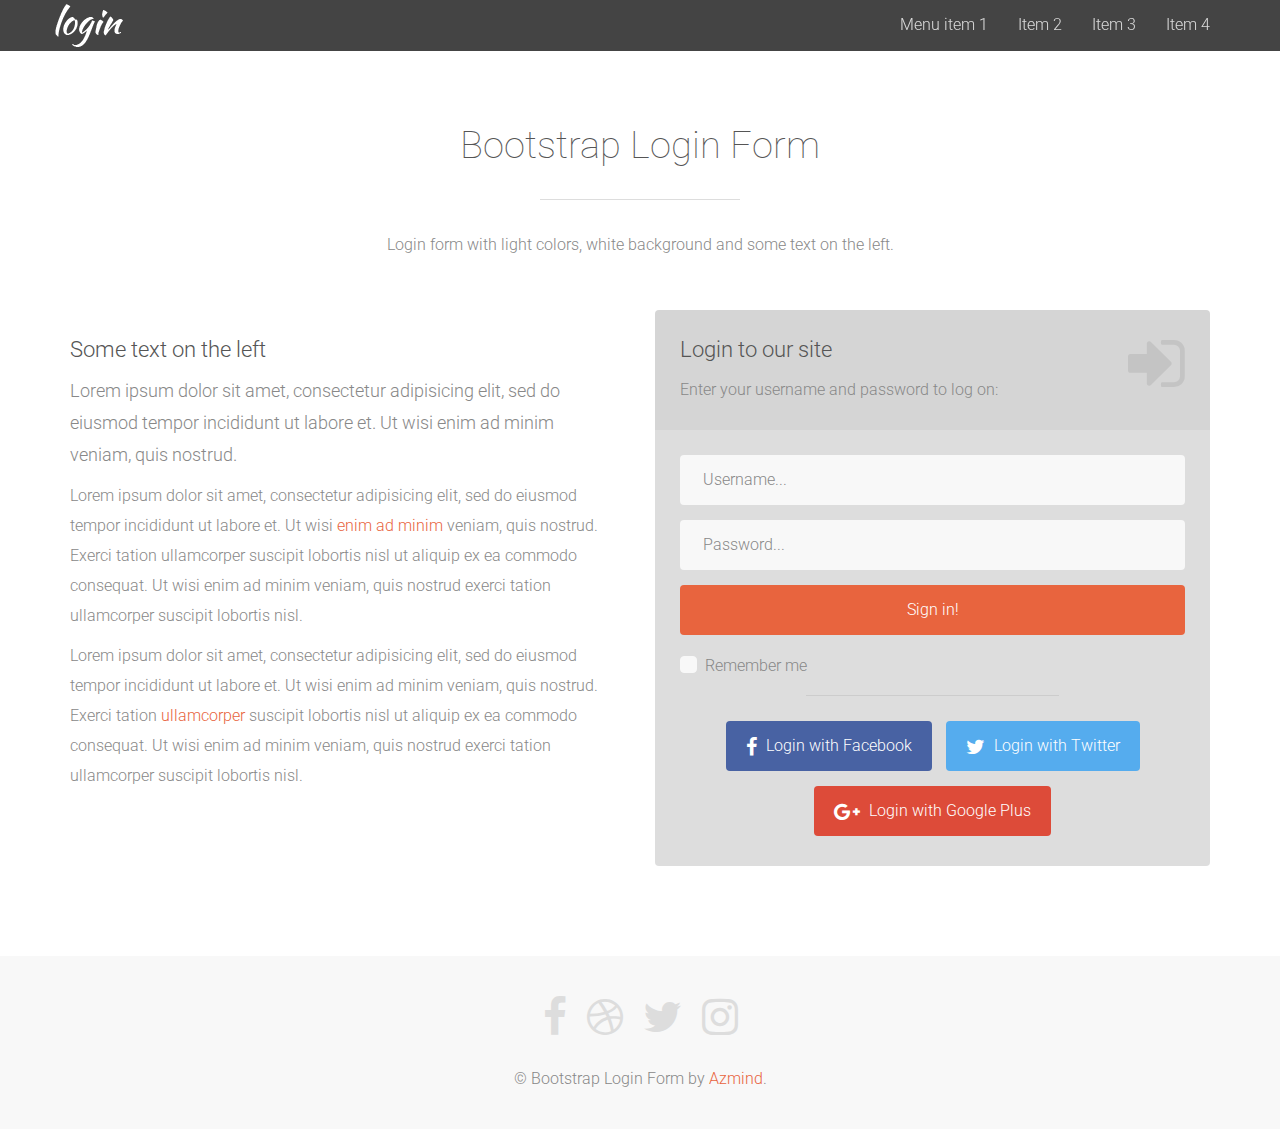
<file: BCPAO.PhotoManager/wwwroot/lib/bootstrap-login-forms/form-4/index.html>
<!DOCTYPE html>
<html lang="en">

    <head>

        <meta charset="utf-8">
        <meta http-equiv="X-UA-Compatible" content="IE=edge">
        <meta name="viewport" content="width=device-width, initial-scale=1">
        <title>Bootstrap Login Form</title>

        <!-- CSS -->
        <link rel="stylesheet" href="https://fonts.googleapis.com/css?family=Roboto:100,100italic,300,300italic,400,400italic,500,500italic">        
        <link rel="stylesheet" href="assets/bootstrap/css/bootstrap.min.css">
        <link rel="stylesheet" href="assets/font-awesome/css/font-awesome.min.css">
        <link rel="stylesheet" href="assets/css/animate.css">
        <link rel="stylesheet" href="assets/css/awesome-bootstrap-checkbox.css">
        <link rel="stylesheet" href="assets/css/style.css">

        <!-- HTML5 Shim and Respond.js IE8 support of HTML5 elements and media queries -->
        <!-- WARNING: Respond.js doesn't work if you view the page via file:// -->
        <!--[if lt IE 9]>
            <script src="https://oss.maxcdn.com/libs/html5shiv/3.7.0/html5shiv.js"></script>
            <script src="https://oss.maxcdn.com/libs/respond.js/1.4.2/respond.min.js"></script>
        <![endif]-->

        <!-- Favicon and touch icons -->
        <link rel="shortcut icon" href="assets/ico/favicon.png">
        <link rel="apple-touch-icon-precomposed" sizes="144x144" href="assets/ico/apple-touch-icon-144-precomposed.png">
        <link rel="apple-touch-icon-precomposed" sizes="114x114" href="assets/ico/apple-touch-icon-114-precomposed.png">
        <link rel="apple-touch-icon-precomposed" sizes="72x72" href="assets/ico/apple-touch-icon-72-precomposed.png">
        <link rel="apple-touch-icon-precomposed" href="assets/ico/apple-touch-icon-57-precomposed.png">

    </head>

    <body>

		<!-- Top menu -->
		<nav class="navbar navbar-inverse navbar-fixed-top navbar-no-bg" role="navigation">
			<div class="container">
				<div class="navbar-header">
					<button type="button" class="navbar-toggle collapsed" data-toggle="collapse" data-target="#top-navbar-1">
						<span class="sr-only">Toggle navigation</span>
						<span class="icon-bar"></span>
						<span class="icon-bar"></span>
						<span class="icon-bar"></span>
					</button>
					<a class="navbar-brand" href="">Bootstrap Login Form</a>
				</div>
				<!-- Collect the nav links, forms, and other content for toggling -->
				<div class="collapse navbar-collapse" id="top-navbar-1">
					<ul class="nav navbar-nav navbar-right">
						<li><a href="#">Menu item 1</a></li>
						<li><a href="#">Item 2</a></li>
						<li><a href="#">Item 3</a></li>
						<li><a href="#">Item 4</a></li>
					</ul>
				</div>
			</div>
		</nav>

		<!-- Login Form 4 -->
		<div class="l-form-4-container section-container">
	        <div class="container">
	            <div class="row">
	                <div class="col-sm-8 col-sm-offset-2 l-form-4 section-description wow fadeIn">
	                    <h2>Bootstrap Login Form</h2>
	                    <div class="divider-1 wow fadeInUp"><span></span></div>
	                    <p>Login form with light colors, white background and some text on the left.</p>
	                </div>
	            </div>
	            <div class="row">
	                <div class="col-sm-6 l-form-4-box l-form-4-box-text wow fadeInLeft">
	                	<h3>Some text on the left</h3>
	                	<p class="medium-paragraph">Lorem ipsum dolor sit amet, consectetur adipisicing elit, sed do eiusmod tempor incididunt ut labore et. 
	                		Ut wisi enim ad minim veniam, quis nostrud.</p>
	                	<p>Lorem ipsum dolor sit amet, consectetur adipisicing elit, sed do eiusmod tempor incididunt ut labore et. 
	                		Ut wisi <span class="orange">enim ad minim</span> veniam, quis nostrud. Exerci tation ullamcorper suscipit lobortis nisl ut aliquip ex ea 
	                		commodo consequat. Ut wisi enim ad minim veniam, quis nostrud exerci tation ullamcorper suscipit lobortis nisl.</p>
	                	<p>Lorem ipsum dolor sit amet, consectetur adipisicing elit, sed do eiusmod tempor incididunt ut labore et. 
	                		Ut wisi enim ad minim veniam, quis nostrud. Exerci tation <span class="orange">ullamcorper</span> suscipit lobortis nisl ut aliquip ex ea 
	                		commodo consequat. Ut wisi enim ad minim veniam, quis nostrud exerci tation ullamcorper suscipit lobortis nisl.</p>
	                </div>
	            	<div class="col-sm-6 l-form-4-box wow fadeInUp">
	                    
	                    <div class="l-form-4-top">
                    		<div class="l-form-4-top-left">
                    			<h3>Login to our site</h3>
								<p>Enter your username and password to log on:</p>
                    		</div>
                    		<div class="l-form-4-top-right">
                    			<i class="fa fa-sign-in"></i>
                    		</div>
                        </div>
                        <div class="l-form-4-bottom">
		                    <form role="form" action="" method="post">		                        
		                        <div class="form-group">
		                    		<label class="sr-only" for="l-form-4-username">Username</label>
		                        	<input type="text" name="l-form-4-username" placeholder="Username..." class="l-form-4-username form-control" id="l-form-4-username">
		                        </div>
		                        <div class="form-group">
		                        	<label class="sr-only" for="l-form-4-password">Password</label>
		                        	<input type="password" name="l-form-4-password" placeholder="Password..." class="l-form-4-password form-control" id="l-form-4-password">
		                        </div>
		                        <button type="submit" class="btn">Sign in!</button>
		                        <div class="checkbox">
		                        	<input type="checkbox" id="remember-me" class="styled">
		                        	<label for="remember-me">Remember me</label>
		                        </div>
		                    </form>
		                    <div class="form-elements-divider"></div>
		                    <div class="l-form-4-social-login">
		                    	<a class="btn btn-link-1 btn-link-1-facebook" href="#">
	                        		<i class="fa fa-facebook"></i> Login with Facebook
	                        	</a>
	                        	<a class="btn btn-link-1 btn-link-1-twitter" href="#">
	                        		<i class="fa fa-twitter"></i> Login with Twitter
	                        	</a>
	                        	<a class="btn btn-link-1 btn-link-1-google-plus" href="#">
	                        		<i class="fa fa-google-plus"></i> Login with Google Plus
	                        	</a>
		                    </div>
	                    </div>
	                    
	                </div>
	            </div>
	        </div>
        </div>

        <!-- Footer -->
        <footer>
	        <div class="container">
	        	<div class="row">
                    <div class="col-sm-12 footer-social">
                    	<a href="#"><i class="fa fa-facebook"></i></a>
                    	<a href="#"><i class="fa fa-dribbble"></i></a>
                    	<a href="#"><i class="fa fa-twitter"></i></a>
                    	<a href="#"><i class="fa fa-instagram"></i></a>
                    </div>
	            </div>
	            <div class="row">
                    <div class="col-sm-12 footer-copyright">
                    	&copy; Bootstrap Login Form by <a href="http://azmind.com">Azmind</a>.
                    </div>
                </div>
	        </div>
        </footer>
        

        <!-- Javascript -->
        <script src="assets/js/jquery-3.2.1.min.js"></script>
        <script src="assets/js/jquery-migrate-3.0.0.min.js"></script>
        <script src="assets/bootstrap/js/bootstrap.min.js"></script>
        <script src="assets/js/wow.min.js"></script>
        <script src="assets/js/retina-1.1.0.min.js"></script>
        <script src="assets/js/scripts.js"></script>
        
        <!--[if lt IE 10]>
            <script src="assets/js/placeholder.js"></script>
        <![endif]-->

    </body>

</html>
</file>
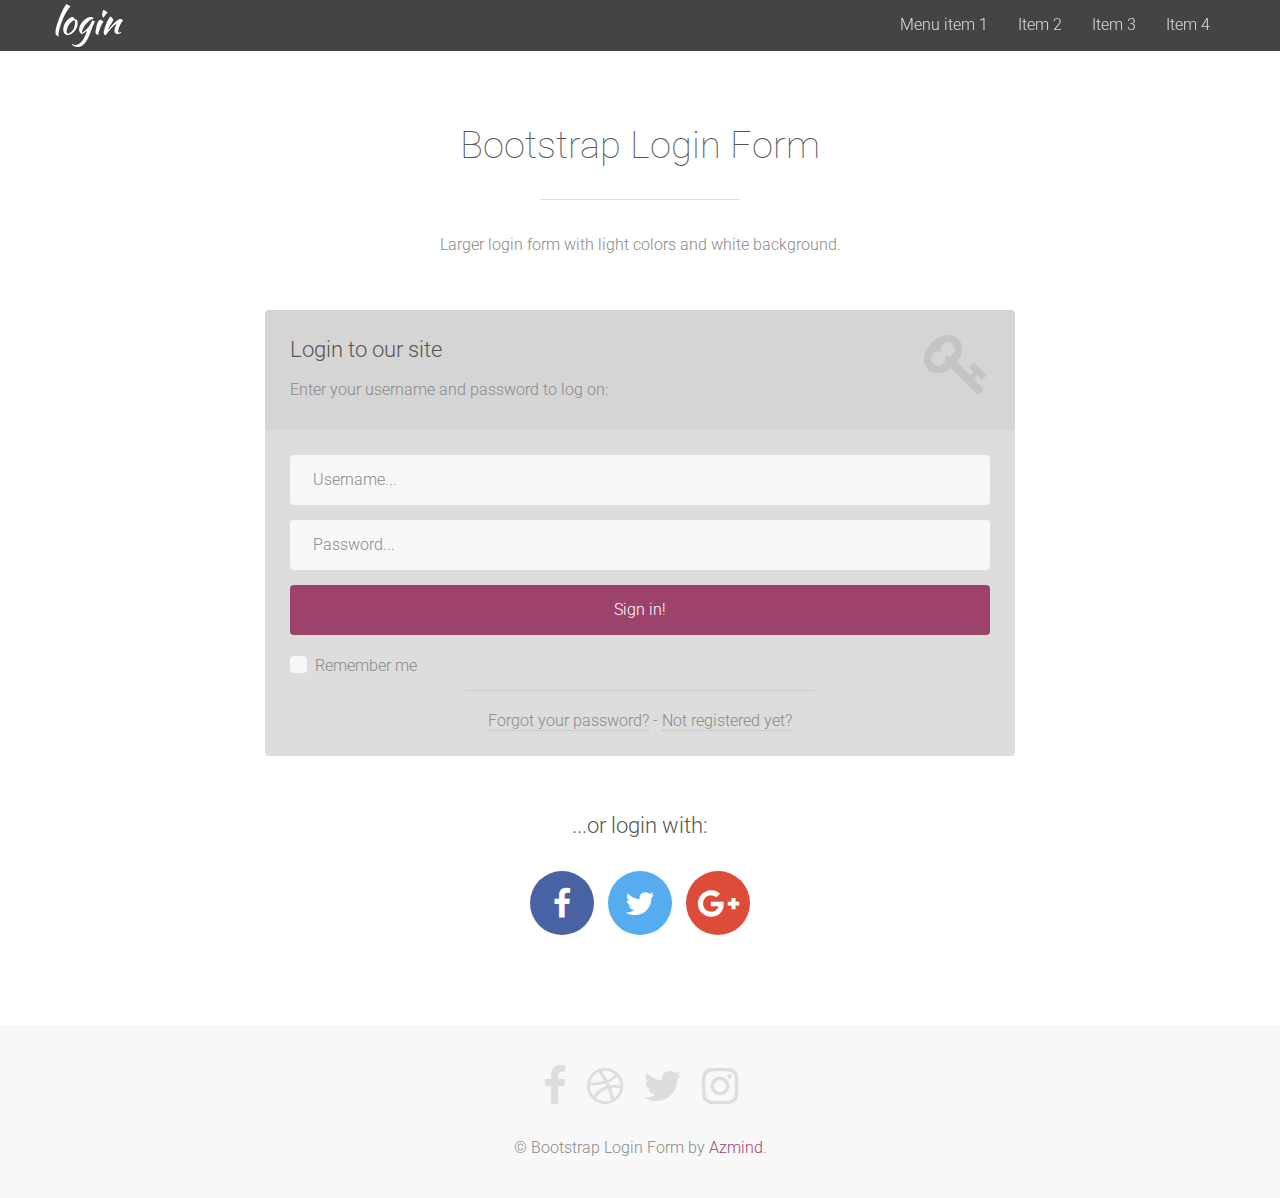
<file: BCPAO.PhotoManager/wwwroot/lib/bootstrap-login-forms/form-6/index.html>
<!DOCTYPE html>
<html lang="en">

    <head>

        <meta charset="utf-8">
        <meta http-equiv="X-UA-Compatible" content="IE=edge">
        <meta name="viewport" content="width=device-width, initial-scale=1">
        <title>Bootstrap Login Form</title>

        <!-- CSS -->
        <link rel="stylesheet" href="https://fonts.googleapis.com/css?family=Roboto:100,100italic,300,300italic,400,400italic,500,500italic">        
        <link rel="stylesheet" href="assets/bootstrap/css/bootstrap.min.css">
        <link rel="stylesheet" href="assets/font-awesome/css/font-awesome.min.css">
        <link rel="stylesheet" href="assets/css/animate.css">
        <link rel="stylesheet" href="assets/css/awesome-bootstrap-checkbox.css">
        <link rel="stylesheet" href="assets/css/style.css">

        <!-- HTML5 Shim and Respond.js IE8 support of HTML5 elements and media queries -->
        <!-- WARNING: Respond.js doesn't work if you view the page via file:// -->
        <!--[if lt IE 9]>
            <script src="https://oss.maxcdn.com/libs/html5shiv/3.7.0/html5shiv.js"></script>
            <script src="https://oss.maxcdn.com/libs/respond.js/1.4.2/respond.min.js"></script>
        <![endif]-->

        <!-- Favicon and touch icons -->
        <link rel="shortcut icon" href="assets/ico/favicon.png">
        <link rel="apple-touch-icon-precomposed" sizes="144x144" href="assets/ico/apple-touch-icon-144-precomposed.png">
        <link rel="apple-touch-icon-precomposed" sizes="114x114" href="assets/ico/apple-touch-icon-114-precomposed.png">
        <link rel="apple-touch-icon-precomposed" sizes="72x72" href="assets/ico/apple-touch-icon-72-precomposed.png">
        <link rel="apple-touch-icon-precomposed" href="assets/ico/apple-touch-icon-57-precomposed.png">

    </head>

    <body>

		<!-- Top menu -->
		<nav class="navbar navbar-inverse navbar-fixed-top navbar-no-bg" role="navigation">
			<div class="container">
				<div class="navbar-header">
					<button type="button" class="navbar-toggle collapsed" data-toggle="collapse" data-target="#top-navbar-1">
						<span class="sr-only">Toggle navigation</span>
						<span class="icon-bar"></span>
						<span class="icon-bar"></span>
						<span class="icon-bar"></span>
					</button>
					<a class="navbar-brand" href="">Bootstrap Login Form</a>
				</div>
				<!-- Collect the nav links, forms, and other content for toggling -->
				<div class="collapse navbar-collapse" id="top-navbar-1">
					<ul class="nav navbar-nav navbar-right">
						<li><a href="#">Menu item 1</a></li>
						<li><a href="#">Item 2</a></li>
						<li><a href="#">Item 3</a></li>
						<li><a href="#">Item 4</a></li>
					</ul>
				</div>
			</div>
		</nav>

		<!-- Login Form 6 -->
		<div class="l-form-6-container section-container">
	        <div class="container">
	            <div class="row">
	                <div class="col-sm-8 col-sm-offset-2 l-form-6 section-description wow fadeIn">
	                    <h1>Bootstrap Login Form</h1>
	                    <div class="divider-1 wow fadeInUp"><span></span></div>
	                    <p>Larger login form with light colors and white background.</p>
	                </div>
	            </div>
	            <div class="row">
	            	<div class="col-sm-8 col-sm-offset-2 l-form-6-box wow fadeInLeft">
	                    
	                    <div class="l-form-6-top">
                    		<div class="l-form-6-top-left">
                    			<h3>Login to our site</h3>
								<p>Enter your username and password to log on:</p>
                    		</div>
                    		<div class="l-form-6-top-right">
                    			<i class="fa fa-key"></i>
                    		</div>
                        </div>
                        <div class="l-form-6-bottom">
		                    <form role="form" action="" method="post">		                        
		                        <div class="form-group">
		                    		<label class="sr-only" for="l-form-6-username">Username</label>
		                        	<input type="text" name="l-form-6-username" placeholder="Username..." class="l-form-6-username form-control" id="l-form-6-username">
		                        </div>
		                        <div class="form-group">
		                        	<label class="sr-only" for="l-form-6-password">Password</label>
		                        	<input type="password" name="l-form-6-password" placeholder="Password..." class="l-form-6-password form-control" id="l-form-6-password">
		                        </div>
		                        <button type="submit" class="btn">Sign in!</button>
		                        <div class="checkbox">
		                        	<input type="checkbox" id="remember-me" class="styled">
		                        	<label for="remember-me">Remember me</label>
		                        </div>
		                    </form>
		                    <div class="form-elements-divider"></div>
		                    <div class="l-form-6-questions">
		                    	<a href="#">Forgot your password?</a> - 
		                    	<a href="#">Not registered yet?</a>
		                    </div>
	                    </div>
	                    
	                </div>
	            </div>
	            <div class="row">
                    <div class="col-sm-6 col-sm-offset-3 l-form-6-social-login wow fadeInUp">
                    	<h3>...or login with:</h3>
                    	<div class="l-form-6-social-login-buttons">
                        	<a class="btn btn-link-4 btn-link-4-facebook" href="#"><i class="fa fa-facebook"></i></a>
                        	<a class="btn btn-link-4 btn-link-4-twitter" href="#"><i class="fa fa-twitter"></i></a>
                        	<a class="btn btn-link-4 btn-link-4-google-plus" href="#"><i class="fa fa-google-plus"></i></a>
                    	</div>
                    </div>
                </div>
	        </div>
        </div>

        <!-- Footer -->
        <footer>
	        <div class="container">
	        	<div class="row">
                    <div class="col-sm-12 footer-social">
                    	<a href="#"><i class="fa fa-facebook"></i></a>
                    	<a href="#"><i class="fa fa-dribbble"></i></a>
                    	<a href="#"><i class="fa fa-twitter"></i></a>
                    	<a href="#"><i class="fa fa-instagram"></i></a>
                    </div>
	            </div>
	            <div class="row">
                    <div class="col-sm-12 footer-copyright">
                    	&copy; Bootstrap Login Form by <a href="http://azmind.com">Azmind</a>.
                    </div>
                </div>
	        </div>
        </footer>
        

        <!-- Javascript -->
        <script src="assets/js/jquery-3.2.1.min.js"></script>
        <script src="assets/js/jquery-migrate-3.0.0.min.js"></script>
        <script src="assets/bootstrap/js/bootstrap.min.js"></script>
        <script src="assets/js/wow.min.js"></script>
        <script src="assets/js/retina-1.1.0.min.js"></script>
        <script src="assets/js/scripts.js"></script>
        
        <!--[if lt IE 10]>
            <script src="assets/js/placeholder.js"></script>
        <![endif]-->

    </body>

</html>
</file>
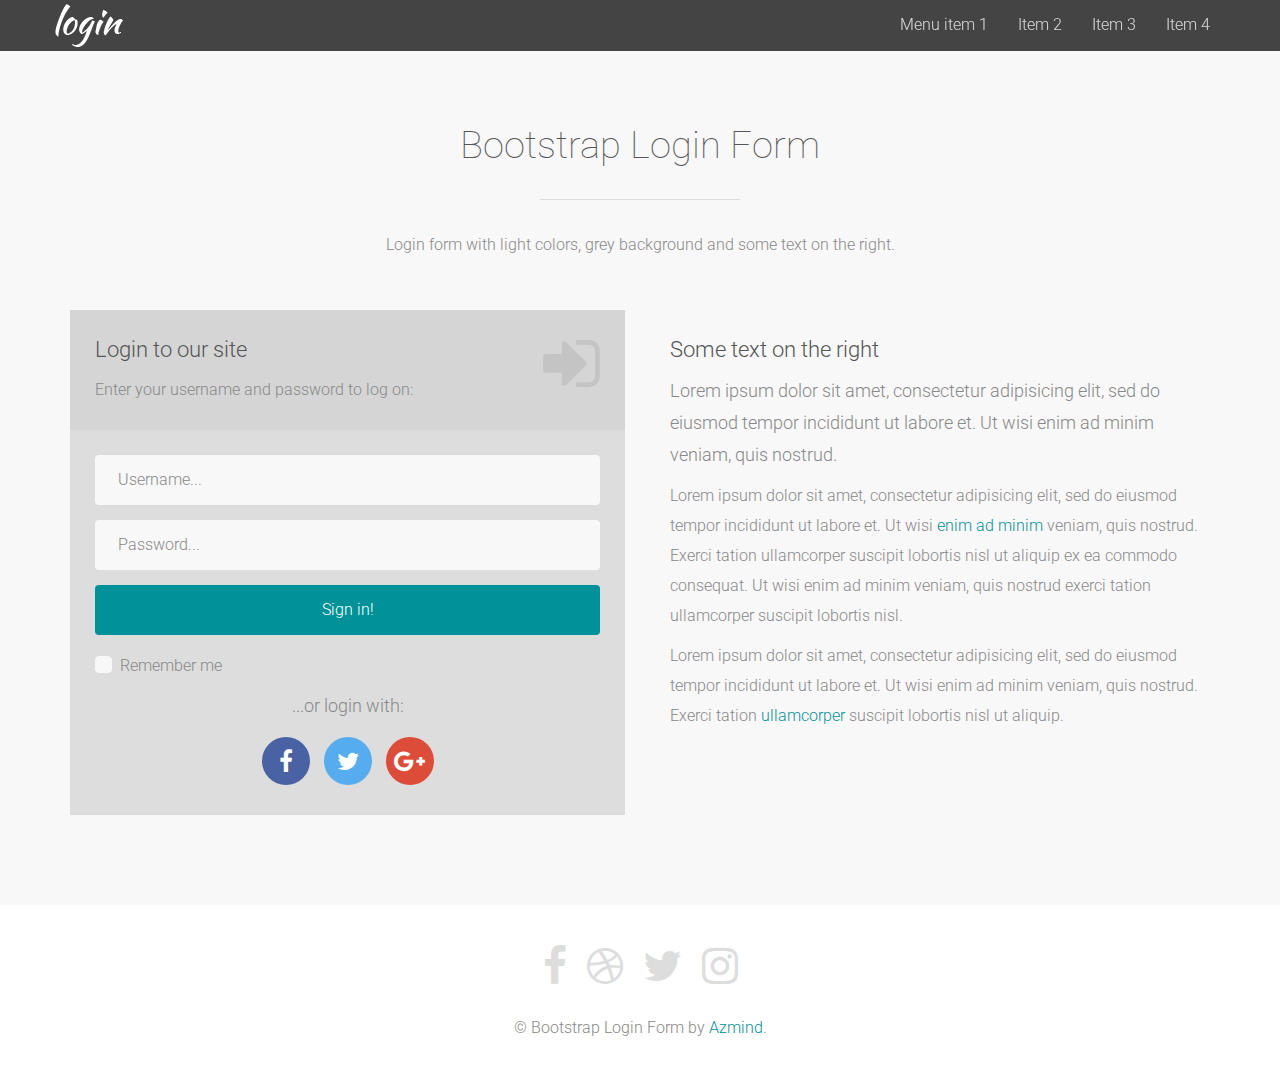
<file: BCPAO.PhotoManager/wwwroot/lib/bootstrap-login-forms/form-7/index.html>
<!DOCTYPE html>
<html lang="en">

    <head>

        <meta charset="utf-8">
        <meta http-equiv="X-UA-Compatible" content="IE=edge">
        <meta name="viewport" content="width=device-width, initial-scale=1">
        <title>Bootstrap Login Form</title>

        <!-- CSS -->
        <link rel="stylesheet" href="https://fonts.googleapis.com/css?family=Roboto:100,100italic,300,300italic,400,400italic,500,500italic">        
        <link rel="stylesheet" href="assets/bootstrap/css/bootstrap.min.css">
        <link rel="stylesheet" href="assets/font-awesome/css/font-awesome.min.css">
        <link rel="stylesheet" href="assets/css/animate.css">
        <link rel="stylesheet" href="assets/css/awesome-bootstrap-checkbox.css">
        <link rel="stylesheet" href="assets/css/style.css">

        <!-- HTML5 Shim and Respond.js IE8 support of HTML5 elements and media queries -->
        <!-- WARNING: Respond.js doesn't work if you view the page via file:// -->
        <!--[if lt IE 9]>
            <script src="https://oss.maxcdn.com/libs/html5shiv/3.7.0/html5shiv.js"></script>
            <script src="https://oss.maxcdn.com/libs/respond.js/1.4.2/respond.min.js"></script>
        <![endif]-->

        <!-- Favicon and touch icons -->
        <link rel="shortcut icon" href="assets/ico/favicon.png">
        <link rel="apple-touch-icon-precomposed" sizes="144x144" href="assets/ico/apple-touch-icon-144-precomposed.png">
        <link rel="apple-touch-icon-precomposed" sizes="114x114" href="assets/ico/apple-touch-icon-114-precomposed.png">
        <link rel="apple-touch-icon-precomposed" sizes="72x72" href="assets/ico/apple-touch-icon-72-precomposed.png">
        <link rel="apple-touch-icon-precomposed" href="assets/ico/apple-touch-icon-57-precomposed.png">

    </head>

    <body>

		<!-- Top menu -->
		<nav class="navbar navbar-inverse navbar-fixed-top navbar-no-bg" role="navigation">
			<div class="container">
				<div class="navbar-header">
					<button type="button" class="navbar-toggle collapsed" data-toggle="collapse" data-target="#top-navbar-1">
						<span class="sr-only">Toggle navigation</span>
						<span class="icon-bar"></span>
						<span class="icon-bar"></span>
						<span class="icon-bar"></span>
					</button>
					<a class="navbar-brand" href="">Bootstrap Login Form</a>
				</div>
				<!-- Collect the nav links, forms, and other content for toggling -->
				<div class="collapse navbar-collapse" id="top-navbar-1">
					<ul class="nav navbar-nav navbar-right">
						<li><a href="#">Menu item 1</a></li>
						<li><a href="#">Item 2</a></li>
						<li><a href="#">Item 3</a></li>
						<li><a href="#">Item 4</a></li>
					</ul>
				</div>
			</div>
		</nav>

		<!-- Login Form 7 -->
		<div class="l-form-7-container section-container section-container-gray-bg">
	        <div class="container">
	            <div class="row">
	                <div class="col-sm-8 col-sm-offset-2 l-form-7 section-description wow fadeIn">
	                    <h1>Bootstrap Login Form</h1>
	                    <div class="divider-1 wow fadeInUp"><span></span></div>
	                    <p>Login form with light colors, grey background and some text on the right.</p>
	                </div>
	            </div>
	            <div class="row">
	            	<div class="col-sm-6 l-form-7-box wow fadeInLeft">
	                    
	                    <div class="l-form-7-top">
                    		<div class="l-form-7-top-left">
                    			<h3>Login to our site</h3>
								<p>Enter your username and password to log on:</p>
                    		</div>
                    		<div class="l-form-7-top-right">
                    			<i class="fa fa-sign-in"></i>
                    		</div>
                        </div>
                        <div class="l-form-7-bottom">
		                    <form role="form" action="" method="post">		                        
		                        <div class="form-group">
		                    		<label class="sr-only" for="l-form-7-username">Username</label>
		                        	<input type="text" name="l-form-7-username" placeholder="Username..." class="l-form-7-username form-control" id="l-form-7-username">
		                        </div>
		                        <div class="form-group">
		                        	<label class="sr-only" for="l-form-7-password">Password</label>
		                        	<input type="password" name="l-form-7-password" placeholder="Password..." class="l-form-7-password form-control" id="l-form-7-password">
		                        </div>
		                        <button type="submit" class="btn">Sign in!</button>
		                        <div class="checkbox">
		                        	<input type="checkbox" id="remember-me" class="styled">
		                        	<label for="remember-me">Remember me</label>
		                        </div>
		                    </form>
		                    <div class="l-form-7-social-login">
		                    	<p class="medium-paragraph">...or login with:</p>
		                    	<div class="l-form-7-social-login-buttons">
		                        	<a class="btn btn-link-5 btn-link-5-facebook" href="#"><i class="fa fa-facebook"></i></a>
		                        	<a class="btn btn-link-5 btn-link-5-twitter" href="#"><i class="fa fa-twitter"></i></a>
		                        	<a class="btn btn-link-5 btn-link-5-google-plus" href="#"><i class="fa fa-google-plus"></i></a>
		                    	</div>
		                    </div>
	                    </div>
	                    
	                </div>
	                <div class="col-sm-6 l-form-7-box l-form-7-box-text wow fadeInUp">
	                	<h3>Some text on the right</h3>
	                	<p class="medium-paragraph">Lorem ipsum dolor sit amet, consectetur adipisicing elit, sed do eiusmod tempor incididunt ut labore et. 
	                		Ut wisi enim ad minim veniam, quis nostrud.</p>
	                	<p>Lorem ipsum dolor sit amet, consectetur adipisicing elit, sed do eiusmod tempor incididunt ut labore et. 
	                		Ut wisi <span class="blue">enim ad minim</span> veniam, quis nostrud. Exerci tation ullamcorper suscipit lobortis nisl ut aliquip ex ea 
	                		commodo consequat. Ut wisi enim ad minim veniam, quis nostrud exerci tation ullamcorper suscipit lobortis nisl.</p>
	                	<p>Lorem ipsum dolor sit amet, consectetur adipisicing elit, sed do eiusmod tempor incididunt ut labore et. 
	                		Ut wisi enim ad minim veniam, quis nostrud. Exerci tation <span class="blue">ullamcorper</span> suscipit lobortis nisl ut aliquip.</p>
	                </div>
	            </div>
	        </div>
        </div>

        <!-- Footer -->
        <footer>
	        <div class="container">
	        	<div class="row">
                    <div class="col-sm-12 footer-social">
                    	<a href="#"><i class="fa fa-facebook"></i></a>
                    	<a href="#"><i class="fa fa-dribbble"></i></a>
                    	<a href="#"><i class="fa fa-twitter"></i></a>
                    	<a href="#"><i class="fa fa-instagram"></i></a>
                    </div>
	            </div>
	            <div class="row">
                    <div class="col-sm-12 footer-copyright">
                    	&copy; Bootstrap Login Form by <a href="http://azmind.com">Azmind</a>.
                    </div>
                </div>
	        </div>
        </footer>
        

        <!-- Javascript -->
        <script src="assets/js/jquery-3.2.1.min.js"></script>
        <script src="assets/js/jquery-migrate-3.0.0.min.js"></script>
        <script src="assets/bootstrap/js/bootstrap.min.js"></script>
        <script src="assets/js/wow.min.js"></script>
        <script src="assets/js/retina-1.1.0.min.js"></script>
        <script src="assets/js/scripts.js"></script>
        
        <!--[if lt IE 10]>
            <script src="assets/js/placeholder.js"></script>
        <![endif]-->

    </body>

</html>
</file>
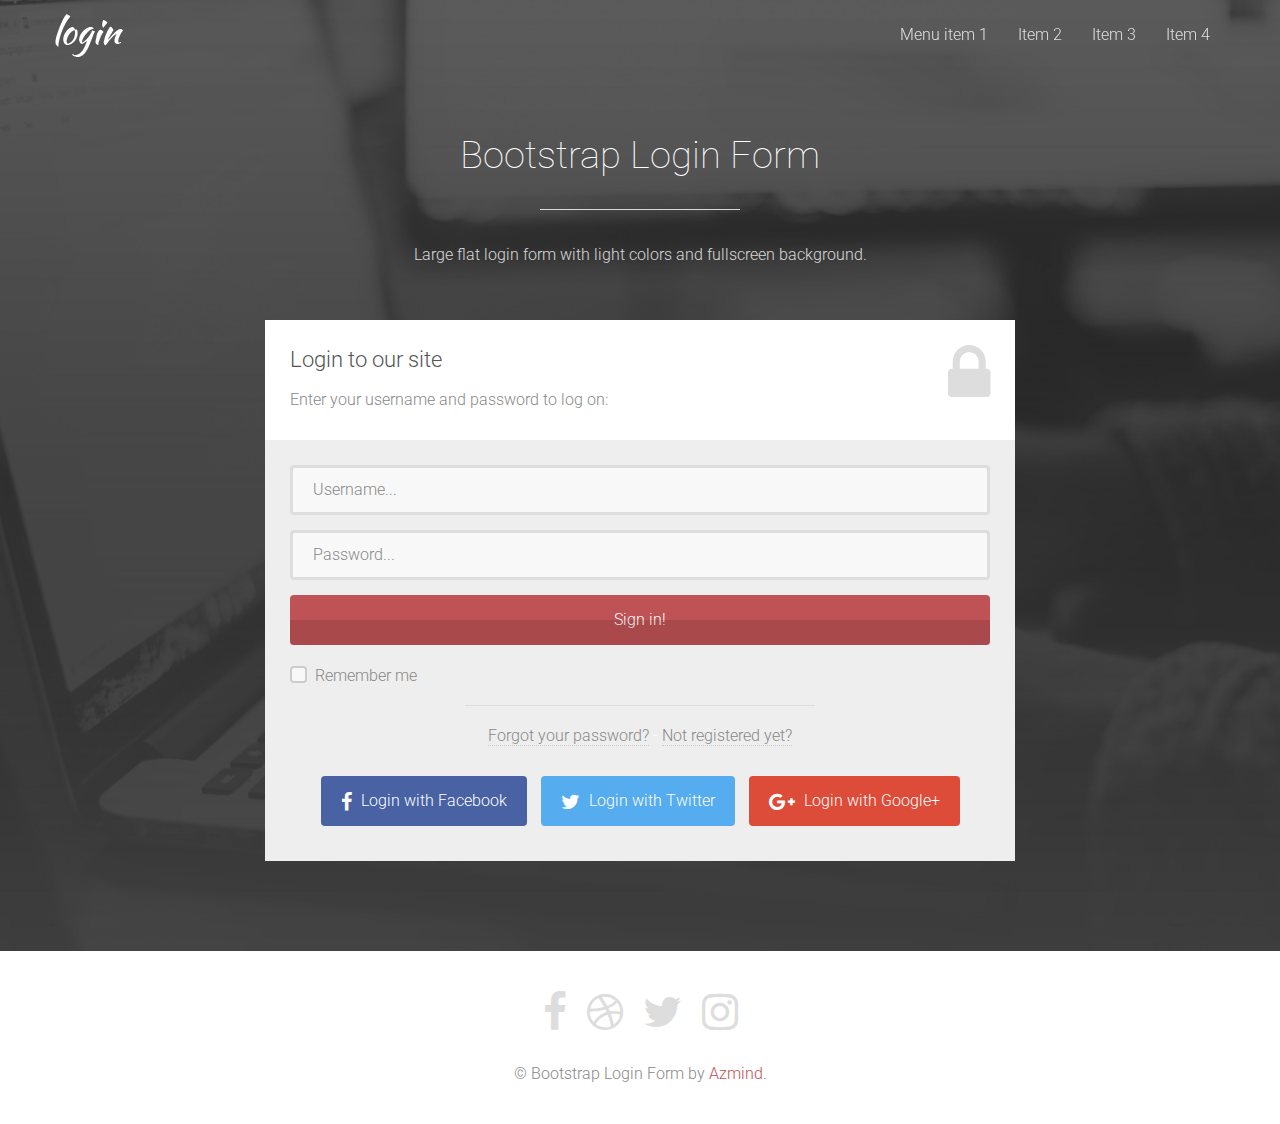
<file: BCPAO.PhotoManager/wwwroot/lib/bootstrap-login-forms/form-8/index.html>
<!DOCTYPE html>
<html lang="en">

    <head>

        <meta charset="utf-8">
        <meta http-equiv="X-UA-Compatible" content="IE=edge">
        <meta name="viewport" content="width=device-width, initial-scale=1">
        <title>Bootstrap Login Form</title>

        <!-- CSS -->
        <link rel="stylesheet" href="https://fonts.googleapis.com/css?family=Roboto:100,100italic,300,300italic,400,400italic,500,500italic">        
        <link rel="stylesheet" href="assets/bootstrap/css/bootstrap.min.css">
        <link rel="stylesheet" href="assets/font-awesome/css/font-awesome.min.css">
        <link rel="stylesheet" href="assets/css/animate.css">
        <link rel="stylesheet" href="assets/css/awesome-bootstrap-checkbox.css">
        <link rel="stylesheet" href="assets/css/style.css">

        <!-- HTML5 Shim and Respond.js IE8 support of HTML5 elements and media queries -->
        <!-- WARNING: Respond.js doesn't work if you view the page via file:// -->
        <!--[if lt IE 9]>
            <script src="https://oss.maxcdn.com/libs/html5shiv/3.7.0/html5shiv.js"></script>
            <script src="https://oss.maxcdn.com/libs/respond.js/1.4.2/respond.min.js"></script>
        <![endif]-->

        <!-- Favicon and touch icons -->
        <link rel="shortcut icon" href="assets/ico/favicon.png">
        <link rel="apple-touch-icon-precomposed" sizes="144x144" href="assets/ico/apple-touch-icon-144-precomposed.png">
        <link rel="apple-touch-icon-precomposed" sizes="114x114" href="assets/ico/apple-touch-icon-114-precomposed.png">
        <link rel="apple-touch-icon-precomposed" sizes="72x72" href="assets/ico/apple-touch-icon-72-precomposed.png">
        <link rel="apple-touch-icon-precomposed" href="assets/ico/apple-touch-icon-57-precomposed.png">

    </head>

    <body>

		<!-- Top menu -->
		<nav class="navbar navbar-inverse navbar-fixed-top navbar-no-bg" role="navigation">
			<div class="container">
				<div class="navbar-header">
					<button type="button" class="navbar-toggle collapsed" data-toggle="collapse" data-target="#top-navbar-1">
						<span class="sr-only">Toggle navigation</span>
						<span class="icon-bar"></span>
						<span class="icon-bar"></span>
						<span class="icon-bar"></span>
					</button>
					<a class="navbar-brand" href="">Bootstrap Login Form</a>
				</div>
				<!-- Collect the nav links, forms, and other content for toggling -->
				<div class="collapse navbar-collapse" id="top-navbar-1">
					<ul class="nav navbar-nav navbar-right">
						<li><a href="#">Menu item 1</a></li>
						<li><a href="#">Item 2</a></li>
						<li><a href="#">Item 3</a></li>
						<li><a href="#">Item 4</a></li>
					</ul>
				</div>
			</div>
		</nav>

		<!-- Login Form 8 -->
		<div class="l-form-8-container section-container section-container-image-bg">
	        <div class="container">
	            <div class="row">
	                <div class="col-sm-8 col-sm-offset-2 l-form-8 section-description wow fadeIn">
	                    <h1>Bootstrap Login Form</h1>
	                    <div class="divider-1 wow fadeInUp"><span></span></div>
	                    <p>Large flat login form with light colors and fullscreen background.</p>
	                </div>
	            </div>
	            <div class="row">
	            	<div class="col-sm-8 col-sm-offset-2 l-form-8-box wow fadeInUp">
	                    
	                    <div class="l-form-8-top">
                    		<div class="l-form-8-top-left">
                    			<h3>Login to our site</h3>
								<p>Enter your username and password to log on:</p>
                    		</div>
                    		<div class="l-form-8-top-right">
                    			<i class="fa fa-lock"></i>
                    		</div>
                        </div>
                        <div class="l-form-8-bottom">
		                    <form role="form" action="" method="post">		                        
		                        <div class="form-group">
		                    		<label class="sr-only" for="l-form-8-username">Username</label>
		                        	<input type="text" name="l-form-8-username" placeholder="Username..." class="l-form-8-username form-control" id="l-form-8-username">
		                        </div>
		                        <div class="form-group">
		                        	<label class="sr-only" for="l-form-8-password">Password</label>
		                        	<input type="password" name="l-form-8-password" placeholder="Password..." class="l-form-8-password form-control" id="l-form-8-password">
		                        </div>
		                        <button type="submit" class="btn">Sign in!</button>
		                        <div class="checkbox">
		                        	<input type="checkbox" id="remember-me" class="styled">
		                        	<label for="remember-me">Remember me</label>
		                        </div>
		                    </form>
		                    <div class="form-elements-divider"></div>
		                    <div class="l-form-8-questions">
		                    	<a href="#">Forgot your password?</a> - 
		                    	<a href="#">Not registered yet?</a>
		                    </div>
		                    <div class="l-form-8-social-login">
		                    	<a class="btn btn-link-1 btn-link-1-facebook" href="#">
	                        		<i class="fa fa-facebook"></i> Login with Facebook
	                        	</a>
	                        	<a class="btn btn-link-1 btn-link-1-twitter" href="#">
	                        		<i class="fa fa-twitter"></i> Login with Twitter
	                        	</a>
	                        	<a class="btn btn-link-1 btn-link-1-google-plus" href="#">
	                        		<i class="fa fa-google-plus"></i> Login with Google+
	                        	</a>
		                    </div>		                    
	                    </div>
	                    
	                </div>
	            </div>
	        </div>
        </div>

        <!-- Footer -->
        <footer>
	        <div class="container">
	        	<div class="row">
                    <div class="col-sm-12 footer-social">
                    	<a href="#"><i class="fa fa-facebook"></i></a>
                    	<a href="#"><i class="fa fa-dribbble"></i></a>
                    	<a href="#"><i class="fa fa-twitter"></i></a>
                    	<a href="#"><i class="fa fa-instagram"></i></a>
                    </div>
	            </div>
	            <div class="row">
                    <div class="col-sm-12 footer-copyright">
                    	&copy; Bootstrap Login Form by <a href="http://azmind.com">Azmind</a>.
                    </div>
                </div>
	        </div>
        </footer>
        

        <!-- Javascript -->
        <script src="assets/js/jquery-3.2.1.min.js"></script>
        <script src="assets/js/jquery-migrate-3.0.0.min.js"></script>
        <script src="assets/bootstrap/js/bootstrap.min.js"></script>
        <script src="assets/js/jquery.backstretch.min.js"></script>
        <script src="assets/js/wow.min.js"></script>
        <script src="assets/js/retina-1.1.0.min.js"></script>
        <script src="assets/js/waypoints.min.js"></script>
        <script src="assets/js/scripts.js"></script>
        
        <!--[if lt IE 10]>
            <script src="assets/js/placeholder.js"></script>
        <![endif]-->

    </body>

</html>
</file>
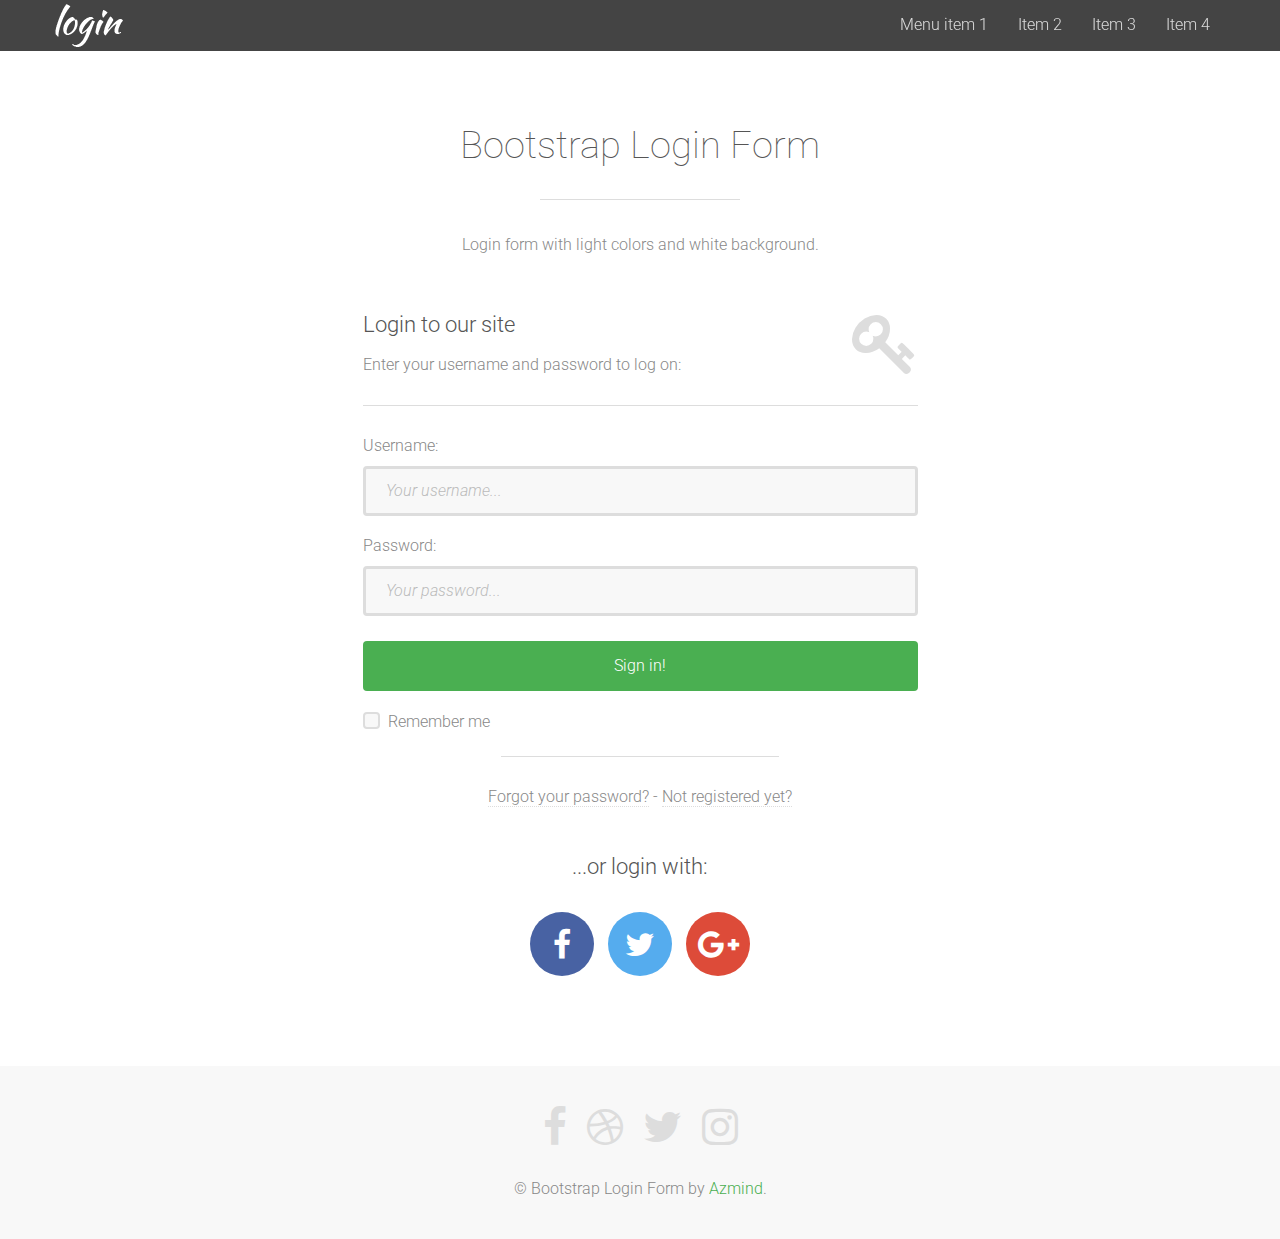
<file: BCPAO.PhotoManager/wwwroot/lib/bootstrap-login-forms/form-9/index.html>
<!DOCTYPE html>
<html lang="en">

    <head>

        <meta charset="utf-8">
        <meta http-equiv="X-UA-Compatible" content="IE=edge">
        <meta name="viewport" content="width=device-width, initial-scale=1">
        <title>Bootstrap Login Form</title>

        <!-- CSS -->
        <link rel="stylesheet" href="https://fonts.googleapis.com/css?family=Roboto:100,100italic,300,300italic,400,400italic,500,500italic">        
        <link rel="stylesheet" href="assets/bootstrap/css/bootstrap.min.css">
        <link rel="stylesheet" href="assets/font-awesome/css/font-awesome.min.css">
        <link rel="stylesheet" href="assets/css/animate.css">
        <link rel="stylesheet" href="assets/css/awesome-bootstrap-checkbox.css">
        <link rel="stylesheet" href="assets/css/style.css">

        <!-- HTML5 Shim and Respond.js IE8 support of HTML5 elements and media queries -->
        <!-- WARNING: Respond.js doesn't work if you view the page via file:// -->
        <!--[if lt IE 9]>
            <script src="https://oss.maxcdn.com/libs/html5shiv/3.7.0/html5shiv.js"></script>
            <script src="https://oss.maxcdn.com/libs/respond.js/1.4.2/respond.min.js"></script>
        <![endif]-->

        <!-- Favicon and touch icons -->
        <link rel="shortcut icon" href="assets/ico/favicon.png">
        <link rel="apple-touch-icon-precomposed" sizes="144x144" href="assets/ico/apple-touch-icon-144-precomposed.png">
        <link rel="apple-touch-icon-precomposed" sizes="114x114" href="assets/ico/apple-touch-icon-114-precomposed.png">
        <link rel="apple-touch-icon-precomposed" sizes="72x72" href="assets/ico/apple-touch-icon-72-precomposed.png">
        <link rel="apple-touch-icon-precomposed" href="assets/ico/apple-touch-icon-57-precomposed.png">

    </head>

    <body>

		<!-- Top menu -->
		<nav class="navbar navbar-inverse navbar-fixed-top navbar-no-bg" role="navigation">
			<div class="container">
				<div class="navbar-header">
					<button type="button" class="navbar-toggle collapsed" data-toggle="collapse" data-target="#top-navbar-1">
						<span class="sr-only">Toggle navigation</span>
						<span class="icon-bar"></span>
						<span class="icon-bar"></span>
						<span class="icon-bar"></span>
					</button>
					<a class="navbar-brand" href="">Bootstrap Login Form</a>
				</div>
				<!-- Collect the nav links, forms, and other content for toggling -->
				<div class="collapse navbar-collapse" id="top-navbar-1">
					<ul class="nav navbar-nav navbar-right">
						<li><a href="#">Menu item 1</a></li>
						<li><a href="#">Item 2</a></li>
						<li><a href="#">Item 3</a></li>
						<li><a href="#">Item 4</a></li>
					</ul>
				</div>
			</div>
		</nav>

		<!-- Login Form 9 -->
		<div class="l-form-9-container section-container">
	        <div class="container">
	            <div class="row">
	                <div class="col-sm-8 col-sm-offset-2 l-form-9 section-description wow fadeIn">
	                    <h1>Bootstrap Login Form</h1>
	                    <div class="divider-1 wow fadeInUp"><span></span></div>
	                    <p>Login form with light colors and white background.</p>
	                </div>
	            </div>
	            <div class="row">
	            	<div class="col-sm-6 col-sm-offset-3 l-form-9-box wow fadeInLeft">
	                    
	                    <div class="l-form-9-top">
                    		<div class="l-form-9-top-left">
                    			<h3>Login to our site</h3>
								<p>Enter your username and password to log on:</p>
                    		</div>
                    		<div class="l-form-9-top-right">
                    			<i class="fa fa-key"></i>
                    		</div>
                        </div>
                        <div class="l-form-9-bottom">
		                    <form role="form" action="" method="post">		                        
		                        <div class="form-group">
		                    		<label for="l-form-9-username">Username:</label>
		                        	<input type="text" name="l-form-9-username" placeholder="Your username..." class="l-form-9-username form-control" id="l-form-9-username">
		                        </div>
		                        <div class="form-group">
		                        	<label for="l-form-9-password">Password:</label>
		                        	<input type="password" name="l-form-9-password" placeholder="Your password..." class="l-form-9-password form-control" id="l-form-9-password">
		                        </div>
		                        <button type="submit" class="btn">Sign in!</button>
		                        <div class="checkbox">
		                        	<input type="checkbox" id="remember-me" class="styled">
		                        	<label for="remember-me">Remember me</label>
		                        </div>
		                    </form>
		                    <div class="form-elements-divider"></div>
		                    <div class="l-form-9-questions">
		                    	<a href="#">Forgot your password?</a> - 
		                    	<a href="#">Not registered yet?</a>
		                    </div>
	                    </div>
	                    
	                </div>
	            </div>
	            <div class="row">
                    <div class="col-sm-6 col-sm-offset-3 l-form-9-social-login wow fadeInUp">
                    	<h3>...or login with:</h3>
                    	<div class="l-form-9-social-login-buttons">
                        	<a class="btn btn-link-4 btn-link-4-facebook" href="#"><i class="fa fa-facebook"></i></a>
                        	<a class="btn btn-link-4 btn-link-4-twitter" href="#"><i class="fa fa-twitter"></i></a>
                        	<a class="btn btn-link-4 btn-link-4-google-plus" href="#"><i class="fa fa-google-plus"></i></a>
                    	</div>
                    </div>
                </div>
	        </div>
        </div>

        <!-- Footer -->
        <footer>
	        <div class="container">
	        	<div class="row">
                    <div class="col-sm-12 footer-social">
                    	<a href="#"><i class="fa fa-facebook"></i></a>
                    	<a href="#"><i class="fa fa-dribbble"></i></a>
                    	<a href="#"><i class="fa fa-twitter"></i></a>
                    	<a href="#"><i class="fa fa-instagram"></i></a>
                    </div>
	            </div>
	            <div class="row">
                    <div class="col-sm-12 footer-copyright">
                    	&copy; Bootstrap Login Form by <a href="http://azmind.com">Azmind</a>.
                    </div>
                </div>
	        </div>
        </footer>
        

        <!-- Javascript -->
        <script src="assets/js/jquery-3.2.1.min.js"></script>
        <script src="assets/js/jquery-migrate-3.0.0.min.js"></script>
        <script src="assets/bootstrap/js/bootstrap.min.js"></script>
        <script src="assets/js/wow.min.js"></script>
        <script src="assets/js/retina-1.1.0.min.js"></script>
        <script src="assets/js/scripts.js"></script>
        
        <!--[if lt IE 10]>
            <script src="assets/js/placeholder.js"></script>
        <![endif]-->

    </body>

</html>
</file>
<file: BCPAO.PhotoManager/wwwroot/lib/bootstrap-login-forms/choose-layout-assets/style.css>
body {
	background: #f8f8f8;
    font-family: 'Roboto', sans-serif;
    font-size: 16px;
    font-weight: 300;
    color: #888;
    line-height: 30px;
    text-align: center;
}

strong { font-weight: 500; }

a, a:hover, a:focus {
	color: #42bfc2; text-decoration: none;
    -o-transition: all .3s; -moz-transition: all .3s; -webkit-transition: all .3s; -ms-transition: all .3s; transition: all .3s;
}

h1, h2 { margin-top: 10px; font-size: 38px; font-weight: 100; color: #555; line-height: 50px; }

h3 { font-size: 22px; font-weight: 300; color: #555; line-height: 30px; }
.no-margin-top h3 { margin-top: 0; }

img { max-width: 100%; }

::-moz-selection { background: #42bfc2; color: #fff; text-shadow: none; }
::selection { background: #42bfc2; color: #fff; text-shadow: none; }


.container { padding-bottom: 60px; background: #fff; }
.section-container { margin: 0 auto; }

.section-description { margin-top: 60px; padding-bottom: 10px; }
.section-description.no-margin-top { margin-top: 0; }
.section-description p { margin-top: 20px; padding: 0 120px; }

.divider-1 span { display: inline-block; width: 200px; height: 1px; background: #ddd; }


.top { margin: 0 auto; padding: 70px 0 70px 0; color: #fff; }
.top h1 { margin-top: 20px; padding-left: 15px; padding-right: 15px; color: #fff; }

.layout-box { padding: 30px 20px 20px 20px; }
.layout-box h3 { padding: 10px 0; }
.layout-box p { margin-top: 20px; margin-bottom: 0; }
.layout-box img {
	border: 5px solid #eee;
	-o-transition: all .3s; -moz-transition: all .3s; -webkit-transition: all .3s; -ms-transition: all .3s; transition: all .3s;
}
.layout-box a:hover img { border-color: #ddd; }

.footer { padding-top: 30px; padding-bottom: 30px; border-top: 1px solid #ddd; }


@media (min-width: 768px) and (max-width: 991px) {
	
	.section-description p { padding: 0; }
	
}

@media (max-width: 767px) {

	.section-description p { padding: 0; }
	
}

@media (max-width: 415px) {
	
	h1, h2 { font-size: 32px; }

}
</file>
<file: BCPAO.PhotoManager/wwwroot/lib/bootstrap-login-forms/form-1/assets/css/style.css>
body {
    font-family: 'Roboto', sans-serif;
    font-size: 16px;
    font-weight: 300;
    color: #888;
    line-height: 30px;
    text-align: center;
}

strong { font-weight: 500; }

a, a:hover, a:focus {
	color: #19b9e7;
	text-decoration: none;
    -o-transition: all .3s; -moz-transition: all .3s; -webkit-transition: all .3s; -ms-transition: all .3s; transition: all .3s;
}

h1, h2 {
	margin-top: 10px;
	font-size: 38px;
    font-weight: 100;
    color: #555;
    line-height: 50px;
}

h3 {
	font-size: 22px;
    font-weight: 300;
    color: #555;
    line-height: 30px;
}

img { max-width: 100%; }

.medium-paragraph {
	font-size: 18px;
	line-height: 32px;
}

.orange { color: #e8643e; }
.red { color: #be5254; }
.blue { color: #019299; }

::-moz-selection { background: #19b9e7; color: #fff; text-shadow: none; }
::selection { background: #19b9e7; color: #fff; text-shadow: none; }


/***** General style, all sections *****/

.section-container { margin: 0 auto; padding-bottom: 80px; }

.section-container-gray-bg { background: #f8f8f8; border-top: 1px solid #ddd; border-bottom: 1px solid #ddd; }

.section-container-image-bg, 
.section-container-image-bg h1, 
.section-container-image-bg h2, 
.section-container-image-bg h3 { color: #fff; }

.section-container-image-bg .divider-1 span { background: #fff; opacity: 0.8; }

.section-description { margin-top: 60px; padding-bottom: 10px; }
.section-description p { margin-top: 20px; padding: 0 120px; }
.section-container-image-bg .section-description p { opacity: 0.8; }

/* button 2 */
.btn-link-2 {
	display: inline-block;
	height: 50px;
	margin: 5px;
	padding: 0 20px;
	background: rgba(0, 0, 0, 0.3);
	border: 1px solid #fff;
	font-size: 16px;
    font-weight: 300;
    line-height: 48px;
    color: #fff;
    -moz-border-radius: 4px; -webkit-border-radius: 4px; border-radius: 4px;
}
.btn-link-2:hover, .btn-link-2:focus, 
.btn-link-2:active, .btn-link-2:active:focus { outline: 0; background: rgba(0, 0, 0, 0.2); color: #fff; }

.btn-link-2 i { padding-right: 5px; vertical-align: middle; font-size: 20px; line-height: 20px; }


/***** Divider *****/

.divider-1 span {
	display: inline-block;
	width: 200px;
	height: 1px;
	background: #ddd;
}


/***** Top menu *****/

.navbar {
	margin-bottom: 0;
	background: #444;
	border: 0;
	-o-transition: all .6s; -moz-transition: all .6s; -webkit-transition: all .6s; -ms-transition: all .6s; transition: all .6s;
}
.navbar.navbar-no-bg { padding: 10px 0; background: none; }

ul.navbar-nav {
	font-size: 16px;
	color: #fff;
}

.navbar-inverse ul.navbar-nav li a { color: #fff; opacity: 0.8; border-bottom: 1px solid transparent; }
.navbar-inverse ul.navbar-nav li a:hover { color: #fff; opacity: 1; border-bottom: 1px solid transparent; }
.navbar-inverse ul.navbar-nav li a:focus { color: #fff; outline: 0; opacity: 1; border-bottom: 1px solid transparent; }

.navbar-inverse ul.navbar-nav li a.btn-link-2 {
	height: auto;
	margin: 4px 0 0 10px;
	padding-top: 10px;
	padding-bottom: 10px;
	border: 1px solid #fff;
}

.navbar-brand {
	width: 68px;
	background: url(../img/logo.png) left center no-repeat;
	text-indent: -99999px;
}


/***** Login Form 1 *****/

.l-form-1-container { padding: 60px 0 90px 0; background: #444; }
.l-form-1 { padding-bottom: 40px; }
.l-form-1 p { padding: 0; }

.l-form-1-top {
	overflow: hidden; padding: 0 25px 15px 25px; background: #444; background: rgba(0, 0, 0, 0.35); text-align: left;
	-moz-border-radius: 4px 4px 0 0; -webkit-border-radius: 4px 4px 0 0; border-radius: 4px 4px 0 0;
}
.l-form-1-top-left { float: left; width: 75%; padding-top: 25px; }
.l-form-1-top-left h3 { margin-top: 0; color: #fff; }
.l-form-1-top-left p { opacity: 0.8; color: #fff; }
.l-form-1-top-right { float: left; width: 25%; padding-top: 5px; font-size: 66px; color: #fff; line-height: 100px; text-align: right; opacity: 0.3; }
.l-form-1-bottom {
	padding: 25px 25px 30px 25px; background: #444; background: rgba(0, 0, 0, 0.3); text-align: left;
	-moz-border-radius: 0 0 4px 4px; -webkit-border-radius: 0 0 4px 4px; border-radius: 0 0 4px 4px;
}

.l-form-1-box input[type="text"],
.l-form-1-box input[type="password"] {
	height: 50px;
    margin: 0;
    padding: 0 20px;
    vertical-align: middle;
    background: #fff;
    border: 3px solid #fff;
    font-family: 'Roboto', sans-serif;
    font-size: 16px;
    font-weight: 300;
    line-height: 50px;
    color: #888;
    -moz-border-radius: 4px; -webkit-border-radius: 4px; border-radius: 4px;
    -moz-box-shadow: none; -webkit-box-shadow: none; box-shadow: none;
    -o-transition: all .3s; -moz-transition: all .3s; -webkit-transition: all .3s; -ms-transition: all .3s; transition: all .3s;
}

.l-form-1-box input[type="text"]:focus, 
.l-form-1-box input[type="password"]:focus {
	outline: 0; background: #fff; border: 3px solid #42bfc2;
    -moz-box-shadow: none; -webkit-box-shadow: none; box-shadow: none;
}

.l-form-1-box input.input-error { border-color: #ffa456; }

.l-form-1-box input[type="text"]::-moz-placeholder, .l-form-1-box input[type="password"]::-moz-placeholder { color: #888; }
.l-form-1-box input[type="text"]:-ms-input-placeholder, .l-form-1-box input[type="password"]:-ms-input-placeholder { color: #888; }
.l-form-1-box input[type="text"]::-webkit-input-placeholder, .l-form-1-box input[type="password"]::-webkit-input-placeholder { color: #888; }

.l-form-1-box button.btn {
	width: 100%;
	height: 50px;
    margin: 0;
    padding: 0 20px;
    vertical-align: middle;
    background: #42bfc2;
    border: 0;
    font-family: 'Roboto', sans-serif;
    font-size: 16px;
    font-weight: 300;
    line-height: 50px;
    color: #fff;
    -moz-border-radius: 4px; -webkit-border-radius: 4px; border-radius: 4px;
    text-shadow: none;
    -moz-box-shadow: none; -webkit-box-shadow: none; box-shadow: none;
    -o-transition: all .3s; -moz-transition: all .3s; -webkit-transition: all .3s; -ms-transition: all .3s; transition: all .3s;
}

.l-form-1-box button.btn:hover { color: #fff; background: #3bacae; }
.l-form-1-box button.btn:active { outline: 0; background: #3bacae; color: #fff; -moz-box-shadow: none; -webkit-box-shadow: none; box-shadow: none; }
.l-form-1-box button.btn:focus { outline: 0; background: #3bacae; color: #fff; }
.l-form-1-box button.btn:active:focus, .l-form-1-box button.btn.active:focus { outline: 0; background: #3bacae; color: #fff; }

.l-form-1-box .checkbox { margin-top: 15px; margin-bottom: 0; }
.l-form-1-box .checkbox label { font-weight: 300; line-height: 20px; color: #fff; color: rgba(255,255,255,.8); }
.l-form-1-box .checkbox label::before { border-color: #fff; border-radius: 4px; }

.l-form-1-social-login { margin-top: 35px; }
.l-form-1-social-login h3 { color: #fff; }
.l-form-1-social-login-buttons { margin-top: 25px; }


/***** Footer *****/

footer { padding: 40px 0 35px 0; }
.footer-social { font-size: 42px; line-height: 42px; }
.footer-social a { margin: 0 5px; color: #ddd; }
.footer-social a:hover, .footer-social a:focus { color: #19b9e7; }
.footer-copyright { margin-top: 25px; }


/***** MEDIA QUERIES *****/

@media (min-width: 992px) and (max-width: 1199px) {
	
}

@media (min-width: 768px) and (max-width: 991px) {

	.section-description p { padding: 0; }

}

@media (max-width: 767px) {
	
	.navbar.navbar-no-bg { padding: 0; background: #444; }
	.navbar-brand { margin-left: 15px; }
	.navbar-collapse { border: 0; }
	.nav>li { display: inline-block; }
	.navbar-inverse ul.navbar-nav li a:hover, .navbar-inverse ul.navbar-nav li a:focus { padding-bottom: 10px; border-bottom: 1px solid transparent; }
	.navbar-inverse .navbar-toggle { border-color: #444; }
	
	.section-description p { padding: 0; }

}

@media (max-width: 415px) {
	
	h1, h2 { font-size: 32px; }
	
	.l-form-1-top-right { font-size: 40px; line-height: 90px; }

}


/* Retina-ize images/icons */

@media
only screen and (-webkit-min-device-pixel-ratio: 2),
only screen and (   min--moz-device-pixel-ratio: 2),
only screen and (     -o-min-device-pixel-ratio: 2/1),
only screen and (        min-device-pixel-ratio: 2),
only screen and (                min-resolution: 192dpi),
only screen and (                min-resolution: 2dppx) {
	
	/* logo */
    .navbar-brand {
    	background-image: url(../img/logo@2x.png) !important; background-repeat: no-repeat !important; background-size: 68px 43px !important;
    }
	
}
</file>
<file: BCPAO.PhotoManager/wwwroot/lib/bootstrap-login-forms/form-10/assets/css/style.css>
body {
    font-family: 'Roboto', sans-serif;
    font-size: 16px;
    font-weight: 300;
    color: #888;
    line-height: 30px;
    text-align: center;
}

strong { font-weight: 500; }

a, a:hover, a:focus {
	color: #42bfc2;
	text-decoration: none;
    -o-transition: all .3s; -moz-transition: all .3s; -webkit-transition: all .3s; -ms-transition: all .3s; transition: all .3s;
}

h1, h2 {
	margin-top: 10px;
	font-size: 38px;
    font-weight: 100;
    color: #555;
    line-height: 50px;
}

h3 {
	font-size: 22px;
    font-weight: 300;
    color: #555;
    line-height: 30px;
}

img { max-width: 100%; }

.medium-paragraph {
	font-size: 18px;
	line-height: 32px;
}

.orange { color: #e8643e; }
.red { color: #be5254; }
.blue { color: #019299; }

::-moz-selection { background: #42bfc2; color: #fff; text-shadow: none; }
::selection { background: #42bfc2; color: #fff; text-shadow: none; }


/***** General style, all sections *****/

.section-container { margin: 0 auto; padding-bottom: 80px; }

.section-container-gray-bg { background: #f8f8f8; border-top: 1px solid #ddd; border-bottom: 1px solid #ddd; }

.section-container-image-bg, 
.section-container-image-bg h1, 
.section-container-image-bg h2, 
.section-container-image-bg h3 { color: #fff; }

.section-container-image-bg .divider-1 span { background: #fff; opacity: 0.8; }

.section-description { margin-top: 60px; padding-bottom: 10px; }
.section-description p { margin-top: 20px; padding: 0 120px; }
.section-container-image-bg .section-description p { opacity: 0.8; }

/* button 1 */
.btn-link-1 {
	position: relative;
	display: inline-block;
	height: 50px;
	margin: 5px;
	padding: 0 20px;
	background: #de615e;
	border: 0;
	font-size: 16px;
    font-weight: 300;
    line-height: 50px;
    color: #fff;
    -moz-border-radius: 4px; -webkit-border-radius: 4px; border-radius: 4px;
}
.btn-link-1:hover, .btn-link-1:focus, .btn-link-1:active {
	outline: 0; background: #de615e; color: #fff;
}

.btn-link-1:before {
	content: ""; position: absolute; top: 0; left: 0; width: 100%; height: 100%; background: none;
	-moz-border-radius: 4px; -webkit-border-radius: 4px; border-radius: 4px;
	-o-transition: all .3s; -moz-transition: all .3s; -webkit-transition: all .3s; -ms-transition: all .3s; transition: all .3s;
}
.btn-link-1:hover:before, .btn-link-1:focus:before, .btn-link-1:active:before { background: rgba(255, 255, 255, 0.2); }

.btn-link-1.btn-link-1-facebook { background: #4862a3; }
.btn-link-1.btn-link-1-twitter { background: #55acee; }
.btn-link-1.btn-link-1-google-plus { background: #dd4b39; }

.btn-link-1 i { padding-right: 5px; vertical-align: middle; font-size: 20px; line-height: 20px; }


/***** Divider *****/

.divider-1 span {
	display: inline-block;
	width: 200px;
	height: 1px;
	background: #ddd;
}


/***** Top menu *****/

.navbar {
	margin-bottom: 0;
	background: #444;
	border: 0;
	-o-transition: all .6s; -moz-transition: all .6s; -webkit-transition: all .6s; -ms-transition: all .6s; transition: all .6s;
}
.navbar.navbar-no-bg { padding: 10px 0; background: none; }

ul.navbar-nav {
	font-size: 16px;
	color: #fff;
}

.navbar-inverse ul.navbar-nav li a { color: #fff; opacity: 0.8; border-bottom: 1px solid transparent; }
.navbar-inverse ul.navbar-nav li a:hover { color: #fff; opacity: 1; border-bottom: 1px solid transparent; }
.navbar-inverse ul.navbar-nav li a:focus { color: #fff; outline: 0; opacity: 1; border-bottom: 1px solid transparent; }

.navbar-inverse ul.navbar-nav li a.btn-link-2 {
	height: auto;
	margin: 4px 0 0 10px;
	padding-top: 10px;
	padding-bottom: 10px;
	border: 1px solid #fff;
}

.navbar-brand {
	width: 68px;
	background: url(../img/logo.png) left center no-repeat;
	text-indent: -99999px;
}


/***** Login Form 10 *****/

.l-form-10-container { padding: 60px 0 90px 0; }
.l-form-10 { padding-bottom: 40px; }
.l-form-10 p { padding: 0; }

.l-form-10-top { overflow: hidden; padding: 0 0 15px 0; border-bottom: 1px solid #fff; border-color: rgba(255, 255, 255, 0.8); text-align: left; }
.l-form-10-top-left { float: left; width: 75%; }
.l-form-10-top-left h3 { margin-top: 0; }
.l-form-10-top-left p { opacity: 0.8; }
.l-form-10-top-right { float: left; width: 25%; font-size: 66px; line-height: 66px; text-align: right; }
.l-form-10-bottom { padding: 25px 0 20px 0; text-align: left; }

.l-form-10-box .form-elements-divider { width: 50%; height: 1px; margin: 20px auto 0 auto; background: #fff; opacity: 0.8; }

.l-form-10-box .l-form-10-questions { margin-top: 25px; text-align: center; }
.l-form-10-box .l-form-10-questions a { opacity: 0.8; color: #fff; border-bottom: 1px dotted #ddd; }
.l-form-10-box .l-form-10-questions a:hover, .l-form-10-box .l-form-10-questions a:focus { color: #fff; border-bottom: 0; }

.l-form-10-box input[type="text"],
.l-form-10-box input[type="password"] {
	height: 50px;
    margin: 0;
    padding: 0 20px;
    vertical-align: middle;
    background: #fff;
    border: 3px solid #fff;
    font-family: 'Roboto', sans-serif;
    font-size: 16px;
    font-weight: 300;
    line-height: 50px;
    color: #888;
    -moz-border-radius: 4px; -webkit-border-radius: 4px; border-radius: 4px;
    -moz-box-shadow: none; -webkit-box-shadow: none; box-shadow: none;
    -o-transition: all .3s; -moz-transition: all .3s; -webkit-transition: all .3s; -ms-transition: all .3s; transition: all .3s;
}

.l-form-10-box input[type="text"]:focus, 
.l-form-10-box input[type="password"]:focus {
	outline: 0; background: #fff; border: 3px solid #42bfc2;
    -moz-box-shadow: none; -webkit-box-shadow: none; box-shadow: none;
}

.l-form-10-box input.input-error { border-color: #ff5a56; }

.l-form-10-box input[type="text"]::-moz-placeholder, .l-form-10-box input[type="password"]::-moz-placeholder { color: #bbb; font-style: italic; }
.l-form-10-box input[type="text"]:-ms-input-placeholder, .l-form-10-box input[type="password"]:-ms-input-placeholder { color: #bbb; font-style: italic; }
.l-form-10-box input[type="text"]::-webkit-input-placeholder, .l-form-10-box input[type="password"]::-webkit-input-placeholder { color: #bbb; font-style: italic; }

.l-form-10-box button.btn {
	position: relative;
	width: 100%;
	height: 50px;
    margin: 10px 0 0 0;
    padding: 0 20px;
    vertical-align: middle;
    background: #42bfc2;
    border: 0;
    font-family: 'Roboto', sans-serif;
    font-size: 16px;
    font-weight: 300;
    line-height: 50px;
    color: #fff;
    -moz-border-radius: 4px; -webkit-border-radius: 4px; border-radius: 4px;
    text-shadow: none;
    -moz-box-shadow: none; -webkit-box-shadow: none; box-shadow: none;
    -o-transition: all .3s; -moz-transition: all .3s; -webkit-transition: all .3s; -ms-transition: all .3s; transition: all .3s;
}
.l-form-10-box button.btn:hover,
.l-form-10-box button.btn:focus,
.l-form-10-box button.btn:active,
.l-form-10-box button.btn:active:focus,
.l-form-10-box button.btn.active:focus {
	outline: 0; background: #3bacae; color: #fff;
	-moz-box-shadow: none; -webkit-box-shadow: none; box-shadow: none;
}

.l-form-10-box button.btn:before {
	content: "";
	position: absolute;
	top: 50%;
	left: 0;
	width: 100%;
	height: 50%;
	background: rgba(0, 0, 0, 0.1);
}

.l-form-10-box label { font-weight: 300; color: #fff; color: rgba(255,255,255,.8); }

.l-form-10-box .checkbox { margin-top: 15px; margin-bottom: 0; }
.l-form-10-box .checkbox label { font-weight: 300; line-height: 20px; color: #fff; color: rgba(255,255,255,.8); }
.l-form-10-box .checkbox label::before { border-color: #fff; border-radius: 4px; }

.l-form-10-social-login-buttons { margin-top: 25px; }


/***** Footer *****/

footer { padding: 40px 0 35px 0; }
.footer-social { font-size: 42px; line-height: 42px; }
.footer-social a { margin: 0 5px; color: #ddd; }
.footer-social a:hover, .footer-social a:focus { color: #42bfc2; }
.footer-copyright { margin-top: 25px; }


/***** MEDIA QUERIES *****/

@media (min-width: 992px) and (max-width: 1199px) {
	
}

@media (min-width: 768px) and (max-width: 991px) {

	.section-description p { padding: 0; }

}

@media (max-width: 767px) {
	
	.navbar.navbar-no-bg { padding: 0; background: #444; }
	.navbar-brand { margin-left: 15px; }
	.navbar-collapse { border: 0; }
	.nav>li { display: inline-block; }
	.navbar-inverse ul.navbar-nav li a:hover, .navbar-inverse ul.navbar-nav li a:focus { padding-bottom: 10px; border-bottom: 1px solid transparent; }
	.navbar-inverse .navbar-toggle { border-color: #444; }
	
	.section-description p { padding: 0; }

}

@media (max-width: 415px) {
	
	h1, h2 { font-size: 32px; }
	
	.l-form-10-top-right { font-size: 40px; line-height: 90px; }

}


/* Retina-ize images/icons */

@media
only screen and (-webkit-min-device-pixel-ratio: 2),
only screen and (   min--moz-device-pixel-ratio: 2),
only screen and (     -o-min-device-pixel-ratio: 2/1),
only screen and (        min-device-pixel-ratio: 2),
only screen and (                min-resolution: 192dpi),
only screen and (                min-resolution: 2dppx) {
	
	/* logo */
    .navbar-brand {
    	background-image: url(../img/logo@2x.png) !important; background-repeat: no-repeat !important; background-size: 68px 43px !important;
    }
	
}
</file>
<file: BCPAO.PhotoManager/wwwroot/lib/bootstrap-login-forms/form-2/assets/css/style.css>
body {
    font-family: 'Roboto', sans-serif;
    font-size: 16px;
    font-weight: 300;
    color: #888;
    line-height: 30px;
    text-align: center;
}

strong { font-weight: 500; }

a, a:hover, a:focus {
	color: #be5254;
	text-decoration: none;
    -o-transition: all .3s; -moz-transition: all .3s; -webkit-transition: all .3s; -ms-transition: all .3s; transition: all .3s;
}

h1, h2 {
	margin-top: 10px;
	font-size: 38px;
    font-weight: 100;
    color: #555;
    line-height: 50px;
}

h3 {
	font-size: 22px;
    font-weight: 300;
    color: #555;
    line-height: 30px;
}

img { max-width: 100%; }

.medium-paragraph {
	font-size: 18px;
	line-height: 32px;
}

.orange { color: #e8643e; }
.red { color: #be5254; }
.blue { color: #019299; }

::-moz-selection { background: #be5254; color: #fff; text-shadow: none; }
::selection { background: #be5254; color: #fff; text-shadow: none; }


/***** General style, all sections *****/

.section-container { margin: 0 auto; padding-bottom: 80px; }

.section-container-gray-bg { background: #f8f8f8; border-top: 1px solid #ddd; border-bottom: 1px solid #ddd; }

.section-container-image-bg, 
.section-container-image-bg h1, 
.section-container-image-bg h2, 
.section-container-image-bg h3 { color: #fff; }

.section-container-image-bg .divider-1 span { background: #fff; opacity: 0.8; }

.section-description { margin-top: 60px; padding-bottom: 10px; }
.section-description p { margin-top: 20px; padding: 0 120px; }
.section-container-image-bg .section-description p { opacity: 0.8; }

/* button 1 */
.btn-link-1 {
	position: relative;
	display: inline-block;
	height: 50px;
	margin: 5px;
	padding: 0 20px;
	background: #de615e;
	border: 0;
	font-size: 16px;
    font-weight: 300;
    line-height: 50px;
    color: #fff;
    -moz-border-radius: 4px; -webkit-border-radius: 4px; border-radius: 4px;
}
.btn-link-1:hover, .btn-link-1:focus, .btn-link-1:active {
	outline: 0; background: #de615e; color: #fff;
}

.btn-link-1:before {
	content: ""; position: absolute; top: 0; left: 0; width: 100%; height: 100%; background: none;
	-moz-border-radius: 4px; -webkit-border-radius: 4px; border-radius: 4px;
	-o-transition: all .3s; -moz-transition: all .3s; -webkit-transition: all .3s; -ms-transition: all .3s; transition: all .3s;
}
.btn-link-1:hover:before, .btn-link-1:focus:before, .btn-link-1:active:before { background: rgba(255, 255, 255, 0.2); }

.btn-link-1.btn-link-1-facebook { background: #4862a3; }
.btn-link-1.btn-link-1-twitter { background: #55acee; }
.btn-link-1.btn-link-1-google-plus { background: #dd4b39; }

.btn-link-1 i { padding-right: 5px; vertical-align: middle; font-size: 20px; line-height: 20px; }


/***** Divider *****/

.divider-1 span {
	display: inline-block;
	width: 200px;
	height: 1px;
	background: #ddd;
}


/***** Top menu *****/

.navbar {
	margin-bottom: 0;
	background: #444;
	border: 0;
	-o-transition: all .6s; -moz-transition: all .6s; -webkit-transition: all .6s; -ms-transition: all .6s; transition: all .6s;
}

ul.navbar-nav {
	font-size: 16px;
	color: #fff;
}

.navbar-inverse ul.navbar-nav li a { color: #fff; opacity: 0.8; border-bottom: 1px solid transparent; }
.navbar-inverse ul.navbar-nav li a:hover { color: #fff; opacity: 1; border-bottom: 1px solid transparent; }
.navbar-inverse ul.navbar-nav li a:focus { color: #fff; outline: 0; opacity: 1; border-bottom: 1px solid transparent; }

.navbar-inverse ul.navbar-nav li a.btn-link-2 {
	height: auto;
	margin: 4px 0 0 10px;
	padding-top: 10px;
	padding-bottom: 10px;
	border: 1px solid #fff;
}

.navbar-brand {
	width: 68px;
	background: url(../img/logo.png) left center no-repeat;
	text-indent: -99999px;
}


/***** Login Form 2 *****/

.l-form-2-container { padding: 50px 0 90px 0; }
.l-form-2 { padding-bottom: 40px; }
.l-form-2 p { padding: 0; }

.l-form-2-box-text { padding-left: 30px; text-align: left; }
.l-form-2-box-text h3 { margin-top: 25px; }

.l-form-2-top {
	overflow: hidden; padding: 0 25px 15px 25px; background: #d5d5d5; text-align: left;
	-moz-border-radius: 4px 4px 0 0; -webkit-border-radius: 4px 4px 0 0; border-radius: 4px 4px 0 0;
}
.l-form-2-top-left { float: left; width: 75%; padding-top: 25px; }
.l-form-2-top-left h3 { margin-top: 0; }
.l-form-2-top-right { float: left; width: 25%; padding-top: 5px; font-size: 66px; color: #a0a0a0; line-height: 100px; text-align: right; opacity: 0.3; }
.l-form-2-bottom {
	padding: 25px 25px 30px 25px; background: #ddd; text-align: left;
	-moz-border-radius: 0 0 4px 4px; -webkit-border-radius: 0 0 4px 4px; border-radius: 0 0 4px 4px;
}

.l-form-2-box input[type="text"],
.l-form-2-box input[type="password"] {
	height: 50px;
    margin: 0;
    padding: 0 20px;
    vertical-align: middle;
    background: #f8f8f8;
    border: 3px solid #f8f8f8;
    font-family: 'Roboto', sans-serif;
    font-size: 16px;
    font-weight: 300;
    line-height: 50px;
    color: #888;
    -moz-border-radius: 4px; -webkit-border-radius: 4px; border-radius: 4px;
    -moz-box-shadow: none; -webkit-box-shadow: none; box-shadow: none;
    -o-transition: all .3s; -moz-transition: all .3s; -webkit-transition: all .3s; -ms-transition: all .3s; transition: all .3s;
}

.l-form-2-box input[type="text"]:focus, 
.l-form-2-box input[type="password"]:focus {
	outline: 0; background: #fff; border: 3px solid #ccc;
    -moz-box-shadow: none; -webkit-box-shadow: none; box-shadow: none;
}

.l-form-2-box input.input-error { border-color: #be5254; }

.l-form-2-box input[type="text"]::-moz-placeholder, .l-form-2-box input[type="password"]::-moz-placeholder { color: #888; }
.l-form-2-box input[type="text"]:-ms-input-placeholder, .l-form-2-box input[type="password"]:-ms-input-placeholder { color: #888; }
.l-form-2-box input[type="text"]::-webkit-input-placeholder, .l-form-2-box input[type="password"]::-webkit-input-placeholder { color: #888; }

.l-form-2-box button.btn {
	position: relative;
	width: 100%;
	height: 50px;
    margin: 0;
    padding: 0 20px;
    vertical-align: middle;
    background: #be5254;
    border: 0;
    font-family: 'Roboto', sans-serif;
    font-size: 16px;
    font-weight: 300;
    line-height: 50px;
    color: #fff;
    -moz-border-radius: 4px; -webkit-border-radius: 4px; border-radius: 4px;
    text-shadow: none;
    -moz-box-shadow: none; -webkit-box-shadow: none; box-shadow: none;
    -o-transition: all .3s; -moz-transition: all .3s; -webkit-transition: all .3s; -ms-transition: all .3s; transition: all .3s;
}
.l-form-2-box button.btn:hover,
.l-form-2-box button.btn:focus,
.l-form-2-box button.btn:active,
.l-form-2-box button.btn:active:focus,
.l-form-2-box button.btn.active:focus {
	outline: 0; background: #be5254; color: #fff;
	-moz-box-shadow: none; -webkit-box-shadow: none; box-shadow: none;
}

.l-form-2-box button.btn:before {
	content: ""; position: absolute; top: 0; left: 0; width: 100%; height: 100%; background: none;
	-moz-border-radius: 4px; -webkit-border-radius: 4px; border-radius: 4px;
	-o-transition: all .3s; -moz-transition: all .3s; -webkit-transition: all .3s; -ms-transition: all .3s; transition: all .3s;
}
.l-form-2-box button.btn:hover:before,
.l-form-2-box button.btn:focus:before,
.l-form-2-box button.btn:active:before,
.l-form-2-box button.btn:active:focus:before,
.l-form-2-box button.btn.active:focus:before { background: rgba(255, 255, 255, 0.2); }

.l-form-2-box .checkbox { margin-top: 15px; margin-bottom: 0; }
.l-form-2-box .checkbox label { font-weight: 300; line-height: 20px; }
.l-form-2-box .checkbox label::before { background-color: #f8f8f8; border-color: #f8f8f8; border-radius: 4px; }

.l-form-2-social-login { margin-top: 35px; }
.l-form-2-social-login-buttons { margin-top: 25px; }


/***** Footer *****/

footer { padding: 40px 0 35px 0; background: #f8f8f8; }
.footer-social { font-size: 42px; line-height: 42px; }
.footer-social a { margin: 0 5px; color: #ddd; }
.footer-social a:hover, .footer-social a:focus { color: #be5254; }
.footer-copyright { margin-top: 25px; }


/***** MEDIA QUERIES *****/

@media (min-width: 992px) and (max-width: 1199px) {
	
}

@media (min-width: 768px) and (max-width: 991px) {

	.section-description p { padding: 0; }
	
	.l-form-2-box-text { padding-left: 15px; }
	.l-form-2-box-text h3 { margin-top: 0; }

}

@media (max-width: 767px) {

	.navbar-brand { margin-left: 15px; }
	.navbar-collapse { border: 0; }
	.nav>li { display: inline-block; }
	.navbar-inverse ul.navbar-nav li a:hover, .navbar-inverse ul.navbar-nav li a:focus { padding-bottom: 10px; border-bottom: 1px solid transparent; }
	.navbar-inverse .navbar-toggle { border-color: #444; }
	
	.section-description p { padding: 0; }
	
	.l-form-2-box-text { padding-left: 15px; padding-top: 30px; text-align: center; }

}

@media (max-width: 415px) {
	
	h1, h2 { font-size: 32px; }
	
	.l-form-2-top-right { font-size: 40px; line-height: 90px; }

}


/* Retina-ize images/icons */

@media
only screen and (-webkit-min-device-pixel-ratio: 2),
only screen and (   min--moz-device-pixel-ratio: 2),
only screen and (     -o-min-device-pixel-ratio: 2/1),
only screen and (        min-device-pixel-ratio: 2),
only screen and (                min-resolution: 192dpi),
only screen and (                min-resolution: 2dppx) {
	
	/* logo */
    .navbar-brand {
    	background-image: url(../img/logo@2x.png) !important; background-repeat: no-repeat !important; background-size: 68px 43px !important;
    }
	
}
</file>
<file: BCPAO.PhotoManager/wwwroot/lib/bootstrap-login-forms/form-3/assets/css/style.css>
body {
    font-family: 'Roboto', sans-serif;
    font-size: 16px;
    font-weight: 300;
    color: #888;
    line-height: 30px;
    text-align: center;
}

strong { font-weight: 500; }

a, a:hover, a:focus {
	color: #19b9e7;
	text-decoration: none;
    -o-transition: all .3s; -moz-transition: all .3s; -webkit-transition: all .3s; -ms-transition: all .3s; transition: all .3s;
}

h1, h2 {
	margin-top: 10px;
	font-size: 38px;
    font-weight: 100;
    color: #555;
    line-height: 50px;
}

h3 {
	font-size: 22px;
    font-weight: 300;
    color: #555;
    line-height: 30px;
}

img { max-width: 100%; }

.medium-paragraph {
	font-size: 18px;
	line-height: 32px;
}

.orange { color: #e8643e; }
.red { color: #be5254; }
.blue { color: #019299; }

::-moz-selection { background: #19b9e7; color: #fff; text-shadow: none; }
::selection { background: #19b9e7; color: #fff; text-shadow: none; }


/***** General style, all sections *****/

.section-container { margin: 0 auto; padding-bottom: 80px; }

.section-container-gray-bg { background: #f8f8f8; border-top: 1px solid #ddd; border-bottom: 1px solid #ddd; }

.section-container-image-bg, 
.section-container-image-bg h1, 
.section-container-image-bg h2, 
.section-container-image-bg h3 { color: #fff; }

.section-container-image-bg .divider-1 span { background: #fff; opacity: 0.8; }

.section-description { margin-top: 60px; padding-bottom: 10px; }
.section-description p { margin-top: 20px; padding: 0 120px; }
.section-container-image-bg .section-description p { opacity: 0.8; }

/* button 1 */
.btn-link-1 {
	position: relative;
	display: inline-block;
	height: 50px;
	margin: 5px;
	padding: 0 20px;
	background: #de615e;
	border: 0;
	font-size: 16px;
    font-weight: 300;
    line-height: 50px;
    color: #fff;
    -moz-border-radius: 4px; -webkit-border-radius: 4px; border-radius: 4px;
}
.btn-link-1:hover, .btn-link-1:focus, .btn-link-1:active {
	outline: 0; background: #de615e; color: #fff;
}

.btn-link-1:before {
	content: ""; position: absolute; top: 0; left: 0; width: 100%; height: 100%; background: none;
	-moz-border-radius: 4px; -webkit-border-radius: 4px; border-radius: 4px;
	-o-transition: all .3s; -moz-transition: all .3s; -webkit-transition: all .3s; -ms-transition: all .3s; transition: all .3s;
}
.btn-link-1:hover:before, .btn-link-1:focus:before, .btn-link-1:active:before { background: rgba(255, 255, 255, 0.2); }

.btn-link-1.btn-link-1-facebook { background: #4862a3; }
.btn-link-1.btn-link-1-twitter { background: #55acee; }
.btn-link-1.btn-link-1-google-plus { background: #dd4b39; }

.btn-link-1 i { padding-right: 5px; vertical-align: middle; font-size: 20px; line-height: 20px; }


/***** Divider *****/

.divider-1 span {
	display: inline-block;
	width: 200px;
	height: 1px;
	background: #ddd;
}


/***** Top menu *****/

.navbar {
	margin-bottom: 0;
	background: #444;
	border: 0;
	-o-transition: all .6s; -moz-transition: all .6s; -webkit-transition: all .6s; -ms-transition: all .6s; transition: all .6s;
}
.navbar.navbar-no-bg { padding: 10px 0; background: none; }

ul.navbar-nav {
	font-size: 16px;
	color: #fff;
}

.navbar-inverse ul.navbar-nav li a { color: #fff; opacity: 0.8; border-bottom: 1px solid transparent; }
.navbar-inverse ul.navbar-nav li a:hover { color: #fff; opacity: 1; border-bottom: 1px solid transparent; }
.navbar-inverse ul.navbar-nav li a:focus { color: #fff; outline: 0; opacity: 1; border-bottom: 1px solid transparent; }

.navbar-inverse ul.navbar-nav li a.btn-link-2 {
	height: auto;
	margin: 4px 0 0 10px;
	padding-top: 10px;
	padding-bottom: 10px;
	border: 1px solid #fff;
}

.navbar-brand {
	width: 68px;
	background: url(../img/logo.png) left center no-repeat;
	text-indent: -99999px;
}


/***** Login Form 3 *****/

.l-form-3-container { padding: 60px 0 90px 0; background: #444; }
.l-form-3 { padding-bottom: 40px; }
.l-form-3 p { padding: 0; }

.l-form-3-top {
	overflow: hidden; padding: 0 25px 15px 25px; background: #444; background: rgba(0, 0, 0, 0.35); text-align: left;
	-moz-border-radius: 4px 4px 0 0; -webkit-border-radius: 4px 4px 0 0; border-radius: 4px 4px 0 0;
}
.l-form-3-top-left { float: left; width: 75%; padding-top: 25px; }
.l-form-3-top-left h3 { margin-top: 0; color: #fff; }
.l-form-3-top-left p { opacity: 0.8; color: #fff; }
.l-form-3-top-right { float: left; width: 25%; padding-top: 5px; font-size: 66px; color: #fff; line-height: 100px; text-align: right; opacity: 0.3; }
.l-form-3-bottom {
	padding: 25px 25px 30px 25px; background: #444; background: rgba(0, 0, 0, 0.3); text-align: left;
	-moz-border-radius: 0 0 4px 4px; -webkit-border-radius: 0 0 4px 4px; border-radius: 0 0 4px 4px;
}

.l-form-3-box input[type="text"],
.l-form-3-box input[type="password"] {
	height: 50px;
    margin: 0;
    padding: 0 20px;
    vertical-align: middle;
    background: none;
    border: 3px solid #fff;
    font-family: 'Roboto', sans-serif;
    font-size: 16px;
    font-weight: 300;
    line-height: 50px;
    color: #fff;
    -moz-border-radius: 4px; -webkit-border-radius: 4px; border-radius: 4px;
    -moz-box-shadow: none; -webkit-box-shadow: none; box-shadow: none;
    -o-transition: all .3s; -moz-transition: all .3s; -webkit-transition: all .3s; -ms-transition: all .3s; transition: all .3s;
}

.l-form-3-box input[type="text"]:focus, 
.l-form-3-box input[type="password"]:focus {
	outline: 0; background: #fff; border: 3px solid #fff; color: #888;
    -moz-box-shadow: none; -webkit-box-shadow: none; box-shadow: none;
}

.l-form-3-box input.input-error { border-color: #ffa456; }

.l-form-3-box input[type="text"]::-moz-placeholder, .l-form-3-box input[type="password"]::-moz-placeholder { color: #fff; }
.l-form-3-box input[type="text"]:focus::-moz-placeholder, .l-form-3-box input[type="password"]:focus::-moz-placeholder { color: #888; }

.l-form-3-box input[type="text"]:-ms-input-placeholder, .l-form-3-box input[type="password"]:-ms-input-placeholder { color: #fff; }
.l-form-3-box input[type="text"]:focus:-ms-input-placeholder, .l-form-3-box input[type="password"]:focus:-ms-input-placeholder { color: #888; }

.l-form-3-box input[type="text"]::-webkit-input-placeholder, .l-form-3-box input[type="password"]::-webkit-input-placeholder { color: #fff; }
.l-form-3-box input[type="text"]:focus::-webkit-input-placeholder, .l-form-3-box input[type="password"]:focus::-webkit-input-placeholder { color: #888; }

.l-form-3-box button.btn {
	position: relative;
	width: 100%;
	height: 50px;
    margin: 0;
    padding: 0 20px;
    vertical-align: middle;
    background: #19b9e7;
    border: 0;
    font-family: 'Roboto', sans-serif;
    font-size: 16px;
    font-weight: 300;
    line-height: 50px;
    color: #fff;
    -moz-border-radius: 4px; -webkit-border-radius: 4px; border-radius: 4px;
    text-shadow: none;
    -moz-box-shadow: none; -webkit-box-shadow: none; box-shadow: none;
    -o-transition: all .3s; -moz-transition: all .3s; -webkit-transition: all .3s; -ms-transition: all .3s; transition: all .3s;
}

.l-form-3-box button.btn:hover,
.l-form-3-box button.btn:focus,
.l-form-3-box button.btn:active,
.l-form-3-box button.btn:active:focus,
.l-form-3-box button.btn.active:focus {
	outline: 0; background: #19b9e7; color: #fff;
	-moz-box-shadow: none; -webkit-box-shadow: none; box-shadow: none;
}

.l-form-3-box button.btn:before {
	content: ""; position: absolute; top: 0; left: 0; width: 100%; height: 100%; background: none;
	-moz-border-radius: 4px; -webkit-border-radius: 4px; border-radius: 4px;
	-o-transition: all .3s; -moz-transition: all .3s; -webkit-transition: all .3s; -ms-transition: all .3s; transition: all .3s;
}
.l-form-3-box button.btn:hover:before,
.l-form-3-box button.btn:focus:before,
.l-form-3-box button.btn:active:before,
.l-form-3-box button.btn:active:focus:before,
.l-form-3-box button.btn.active:focus:before { background: rgba(255, 255, 255, 0.2); }

.l-form-3-box .checkbox { margin-top: 15px; margin-bottom: 0; }
.l-form-3-box .checkbox label { font-weight: 300; line-height: 20px; color: #fff; color: rgba(255,255,255,.8); }
.l-form-3-box .checkbox label::before { border-color: #fff; border-radius: 4px; }

.l-form-3-social-login { margin-top: 35px; }
.l-form-3-social-login h3 { color: #fff; }
.l-form-3-social-login-buttons { margin-top: 25px; }


/***** Footer *****/

footer { padding: 40px 0 35px 0; }
.footer-social { font-size: 42px; line-height: 42px; }
.footer-social a { margin: 0 5px; color: #ddd; }
.footer-social a:hover, .footer-social a:focus { color: #19b9e7; }
.footer-copyright { margin-top: 25px; }


/***** MEDIA QUERIES *****/

@media (min-width: 992px) and (max-width: 1199px) {
	
}

@media (min-width: 768px) and (max-width: 991px) {

	.section-description p { padding: 0; }

}

@media (max-width: 767px) {
	
	.navbar.navbar-no-bg { padding: 0; background: #444; }
	.navbar-brand { margin-left: 15px; }
	.navbar-collapse { border: 0; }
	.nav>li { display: inline-block; }
	.navbar-inverse ul.navbar-nav li a:hover, .navbar-inverse ul.navbar-nav li a:focus { padding-bottom: 10px; border-bottom: 1px solid transparent; }
	.navbar-inverse .navbar-toggle { border-color: #444; }
	
	.section-description p { padding: 0; }

}

@media (max-width: 415px) {
	
	h1, h2 { font-size: 32px; }
	
	.l-form-3-top-right { font-size: 40px; line-height: 90px; }

}


/* Retina-ize images/icons */

@media
only screen and (-webkit-min-device-pixel-ratio: 2),
only screen and (   min--moz-device-pixel-ratio: 2),
only screen and (     -o-min-device-pixel-ratio: 2/1),
only screen and (        min-device-pixel-ratio: 2),
only screen and (                min-resolution: 192dpi),
only screen and (                min-resolution: 2dppx) {
	
	/* logo */
    .navbar-brand {
    	background-image: url(../img/logo@2x.png) !important; background-repeat: no-repeat !important; background-size: 68px 43px !important;
    }
	
}
</file>
<file: BCPAO.PhotoManager/wwwroot/lib/bootstrap-login-forms/form-4/assets/css/style.css>
body {
    font-family: 'Roboto', sans-serif;
    font-size: 16px;
    font-weight: 300;
    color: #888;
    line-height: 30px;
    text-align: center;
}

strong { font-weight: 500; }

a, a:hover, a:focus {
	color: #e8643e;
	text-decoration: none;
    -o-transition: all .3s; -moz-transition: all .3s; -webkit-transition: all .3s; -ms-transition: all .3s; transition: all .3s;
}

h1, h2 {
	margin-top: 10px;
	font-size: 38px;
    font-weight: 100;
    color: #555;
    line-height: 50px;
}

h3 {
	font-size: 22px;
    font-weight: 300;
    color: #555;
    line-height: 30px;
}

img { max-width: 100%; }

.medium-paragraph {
	font-size: 18px;
	line-height: 32px;
}

.orange { color: #e8643e; }
.red { color: #be5254; }
.blue { color: #019299; }

::-moz-selection { background: #e8643e; color: #fff; text-shadow: none; }
::selection { background: #e8643e; color: #fff; text-shadow: none; }


/***** General style, all sections *****/

.section-container { margin: 0 auto; padding-bottom: 80px; }

.section-container-gray-bg { background: #f8f8f8; border-top: 1px solid #ddd; border-bottom: 1px solid #ddd; }

.section-container-image-bg, 
.section-container-image-bg h1, 
.section-container-image-bg h2, 
.section-container-image-bg h3 { color: #fff; }

.section-container-image-bg .divider-1 span { background: #fff; opacity: 0.8; }

.section-description { margin-top: 60px; padding-bottom: 10px; }
.section-description p { margin-top: 20px; padding: 0 120px; }
.section-container-image-bg .section-description p { opacity: 0.8; }

/* button 1 */
.btn-link-1 {
	position: relative;
	display: inline-block;
	height: 50px;
	margin: 5px;
	padding: 0 20px;
	background: #de615e;
	border: 0;
	font-size: 16px;
    font-weight: 300;
    line-height: 50px;
    color: #fff;
    -moz-border-radius: 4px; -webkit-border-radius: 4px; border-radius: 4px;
}
.btn-link-1:hover, .btn-link-1:focus, .btn-link-1:active {
	outline: 0; background: #de615e; color: #fff;
}

.btn-link-1:before {
	content: ""; position: absolute; top: 0; left: 0; width: 100%; height: 100%; background: none;
	-moz-border-radius: 4px; -webkit-border-radius: 4px; border-radius: 4px;
	-o-transition: all .3s; -moz-transition: all .3s; -webkit-transition: all .3s; -ms-transition: all .3s; transition: all .3s;
}
.btn-link-1:hover:before, .btn-link-1:focus:before, .btn-link-1:active:before { background: rgba(255, 255, 255, 0.2); }

.btn-link-1.btn-link-1-facebook { background: #4862a3; }
.btn-link-1.btn-link-1-twitter { background: #55acee; }
.btn-link-1.btn-link-1-google-plus { background: #dd4b39; }

.btn-link-1 i { padding-right: 5px; vertical-align: middle; font-size: 20px; line-height: 20px; }


/***** Divider *****/

.divider-1 span {
	display: inline-block;
	width: 200px;
	height: 1px;
	background: #ddd;
}


/***** Top menu *****/

.navbar {
	margin-bottom: 0;
	background: #444;
	border: 0;
	-o-transition: all .6s; -moz-transition: all .6s; -webkit-transition: all .6s; -ms-transition: all .6s; transition: all .6s;
}

ul.navbar-nav {
	font-size: 16px;
	color: #fff;
}

.navbar-inverse ul.navbar-nav li a { color: #fff; opacity: 0.8; border-bottom: 1px solid transparent; }
.navbar-inverse ul.navbar-nav li a:hover { color: #fff; opacity: 1; border-bottom: 1px solid transparent; }
.navbar-inverse ul.navbar-nav li a:focus { color: #fff; outline: 0; opacity: 1; border-bottom: 1px solid transparent; }

.navbar-inverse ul.navbar-nav li a.btn-link-2 {
	height: auto;
	margin: 4px 0 0 10px;
	padding-top: 10px;
	padding-bottom: 10px;
	border: 1px solid #fff;
}

.navbar-brand {
	width: 68px;
	background: url(../img/logo.png) left center no-repeat;
	text-indent: -99999px;
}


/***** Login Form 4 *****/

.l-form-4-container { padding: 50px 0 90px 0; }
.l-form-4 { padding-bottom: 40px; }
.l-form-4 p { padding: 0; }

.l-form-4-box-text { padding-right: 30px; text-align: left; }
.l-form-4-box-text h3 { margin-top: 25px; }

.l-form-4-top {
	overflow: hidden; padding: 0 25px 15px 25px; background: #d5d5d5; text-align: left;
	-moz-border-radius: 4px 4px 0 0; -webkit-border-radius: 4px 4px 0 0; border-radius: 4px 4px 0 0;
}
.l-form-4-top-left { float: left; width: 75%; padding-top: 25px; }
.l-form-4-top-left h3 { margin-top: 0; }
.l-form-4-top-right { float: left; width: 25%; padding-top: 5px; font-size: 66px; color: #a0a0a0; line-height: 100px; text-align: right; opacity: 0.3; }
.l-form-4-bottom {
	padding: 25px 25px 15px 25px; background: #ddd; text-align: left;
	-moz-border-radius: 0 0 4px 4px; -webkit-border-radius: 0 0 4px 4px; border-radius: 0 0 4px 4px;
}

.l-form-4-box .form-elements-divider { width: 50%; height: 1px; margin: 15px auto 0 auto; background: #ccc; }

.l-form-4-box input[type="text"],
.l-form-4-box input[type="password"] {
	height: 50px;
    margin: 0;
    padding: 0 20px;
    vertical-align: middle;
    background: #f8f8f8;
    border: 3px solid #f8f8f8;
    font-family: 'Roboto', sans-serif;
    font-size: 16px;
    font-weight: 300;
    line-height: 50px;
    color: #888;
    -moz-border-radius: 4px; -webkit-border-radius: 4px; border-radius: 4px;
    -moz-box-shadow: none; -webkit-box-shadow: none; box-shadow: none;
    -o-transition: all .3s; -moz-transition: all .3s; -webkit-transition: all .3s; -ms-transition: all .3s; transition: all .3s;
}

.l-form-4-box input[type="text"]:focus, 
.l-form-4-box input[type="password"]:focus {
	outline: 0; background: #fff; border: 3px solid #ccc;
    -moz-box-shadow: none; -webkit-box-shadow: none; box-shadow: none;
}

.l-form-4-box input.input-error { border-color: #e8643e; }

.l-form-4-box input[type="text"]::-moz-placeholder, .l-form-4-box input[type="password"]::-moz-placeholder { color: #888; }
.l-form-4-box input[type="text"]:-ms-input-placeholder, .l-form-4-box input[type="password"]:-ms-input-placeholder { color: #888; }
.l-form-4-box input[type="text"]::-webkit-input-placeholder, .l-form-4-box input[type="password"]::-webkit-input-placeholder { color: #888; }

.l-form-4-box button.btn {
	position: relative;
	width: 100%;
	height: 50px;
    margin: 0;
    padding: 0 20px;
    vertical-align: middle;
    background: #e8643e;
    border: 0;
    font-family: 'Roboto', sans-serif;
    font-size: 16px;
    font-weight: 300;
    line-height: 50px;
    color: #fff;
    -moz-border-radius: 4px; -webkit-border-radius: 4px; border-radius: 4px;
    text-shadow: none;
    -moz-box-shadow: none; -webkit-box-shadow: none; box-shadow: none;
    -o-transition: all .3s; -moz-transition: all .3s; -webkit-transition: all .3s; -ms-transition: all .3s; transition: all .3s;
}
.l-form-4-box button.btn:hover,
.l-form-4-box button.btn:focus,
.l-form-4-box button.btn:active,
.l-form-4-box button.btn:active:focus,
.l-form-4-box button.btn.active:focus {
	outline: 0; background: #e8643e; color: #fff;
	-moz-box-shadow: none; -webkit-box-shadow: none; box-shadow: none;
}

.l-form-4-box button.btn:before {
	content: ""; position: absolute; top: 0; left: 0; width: 100%; height: 100%; background: none;
	-moz-border-radius: 4px; -webkit-border-radius: 4px; border-radius: 4px;
	-o-transition: all .3s; -moz-transition: all .3s; -webkit-transition: all .3s; -ms-transition: all .3s; transition: all .3s;
}
.l-form-4-box button.btn:hover:before,
.l-form-4-box button.btn:focus:before,
.l-form-4-box button.btn:active:before,
.l-form-4-box button.btn:active:focus:before,
.l-form-4-box button.btn.active:focus:before { background: rgba(255, 255, 255, 0.2); }

.l-form-4-box .checkbox { margin-top: 15px; margin-bottom: 0; }
.l-form-4-box .checkbox label { font-weight: 300; line-height: 20px; }
.l-form-4-box .checkbox label::before { background-color: #f8f8f8; border-color: #f8f8f8; border-radius: 4px; }

.l-form-4-social-login { margin-top: 25px; text-align: center; }
.l-form-4-social-login .btn-link-1 { margin: 0 5px 15px 5px; }


/***** Footer *****/

footer { padding: 40px 0 35px 0; background: #f8f8f8; }
.footer-social { font-size: 42px; line-height: 42px; }
.footer-social a { margin: 0 5px; color: #ddd; }
.footer-social a:hover, .footer-social a:focus { color: #e8643e; }
.footer-copyright { margin-top: 25px; }


/***** MEDIA QUERIES *****/

@media (min-width: 992px) and (max-width: 1199px) {
	
}

@media (min-width: 768px) and (max-width: 991px) {

	.section-description p { padding: 0; }
	
	.l-form-4-box-text { padding-right: 15px; }
	.l-form-4-box-text h3 { margin-top: 0; }

}

@media (max-width: 767px) {

	.navbar-brand { margin-left: 15px; }
	.navbar-collapse { border: 0; }
	.nav>li { display: inline-block; }
	.navbar-inverse ul.navbar-nav li a:hover, .navbar-inverse ul.navbar-nav li a:focus { padding-bottom: 10px; border-bottom: 1px solid transparent; }
	.navbar-inverse .navbar-toggle { border-color: #444; }
	
	.section-description p { padding: 0; }
	
	.l-form-4-box-text { padding-right: 15px; padding-bottom: 40px; text-align: center; }
	.l-form-4-box-text h3 { margin-top: 0; }

}

@media (max-width: 415px) {
	
	h1, h2 { font-size: 32px; }
	
	.l-form-4-top-right { font-size: 40px; line-height: 90px; }

}


/* Retina-ize images/icons */

@media
only screen and (-webkit-min-device-pixel-ratio: 2),
only screen and (   min--moz-device-pixel-ratio: 2),
only screen and (     -o-min-device-pixel-ratio: 2/1),
only screen and (        min-device-pixel-ratio: 2),
only screen and (                min-resolution: 192dpi),
only screen and (                min-resolution: 2dppx) {
	
	/* logo */
    .navbar-brand {
    	background-image: url(../img/logo@2x.png) !important; background-repeat: no-repeat !important; background-size: 68px 43px !important;
    }
	
}
</file>
<file: BCPAO.PhotoManager/wwwroot/lib/bootstrap-login-forms/form-6/assets/css/style.css>
body {
    font-family: 'Roboto', sans-serif;
    font-size: 16px;
    font-weight: 300;
    color: #888;
    line-height: 30px;
    text-align: center;
}

strong { font-weight: 500; }

a, a:hover, a:focus {
	color: #9d426b;
	text-decoration: none;
    -o-transition: all .3s; -moz-transition: all .3s; -webkit-transition: all .3s; -ms-transition: all .3s; transition: all .3s;
}

h1, h2 {
	margin-top: 10px;
	font-size: 38px;
    font-weight: 100;
    color: #555;
    line-height: 50px;
}

h3 {
	font-size: 22px;
    font-weight: 300;
    color: #555;
    line-height: 30px;
}

img { max-width: 100%; }

.medium-paragraph {
	font-size: 18px;
	line-height: 32px;
}

.orange { color: #e8643e; }
.red { color: #be5254; }
.blue { color: #019299; }

::-moz-selection { background: #9d426b; color: #fff; text-shadow: none; }
::selection { background: #9d426b; color: #fff; text-shadow: none; }


/***** General style, all sections *****/

.section-container { margin: 0 auto; padding-bottom: 80px; }

.section-container-gray-bg { background: #f8f8f8; border-top: 1px solid #ddd; border-bottom: 1px solid #ddd; }

.section-container-image-bg, 
.section-container-image-bg h1, 
.section-container-image-bg h2, 
.section-container-image-bg h3 { color: #fff; }

.section-container-image-bg .divider-1 span { background: #fff; opacity: 0.8; }

.section-description { margin-top: 60px; padding-bottom: 10px; }
.section-description p { margin-top: 20px; padding: 0 120px; }
.section-container-image-bg .section-description p { opacity: 0.8; }

/* button 4 */
.btn-link-4 {
	display: inline-block;
	width: 64px;
	height: 64px;
	margin: 5px 5px 0 5px;
	padding: 0;
	background: #9d426b;
	font-size: 32px;
    font-weight: 300;
    line-height: 64px;
    color: #fff;
    -moz-border-radius: 50%; -webkit-border-radius: 50%; border-radius: 50%;
}

.btn-link-4.btn-link-4-facebook { background: #4862a3; }
.btn-link-4.btn-link-4-twitter { background: #55acee; }
.btn-link-4.btn-link-4-google-plus { background: #dd4b39; }

.btn-link-4:hover, .btn-link-4:focus, .btn-link-4:active { outline: 0; background: #9d426b; color: #fff; }


/***** Divider *****/

.divider-1 span {
	display: inline-block;
	width: 200px;
	height: 1px;
	background: #ddd;
}


/***** Top menu *****/

.navbar {
	margin-bottom: 0;
	background: #444;
	border: 0;
	-o-transition: all .6s; -moz-transition: all .6s; -webkit-transition: all .6s; -ms-transition: all .6s; transition: all .6s;
}

ul.navbar-nav {
	font-size: 16px;
	color: #fff;
}

.navbar-inverse ul.navbar-nav li a { color: #fff; opacity: 0.8; border-bottom: 1px solid transparent; }
.navbar-inverse ul.navbar-nav li a:hover { color: #fff; opacity: 1; border-bottom: 1px solid transparent; }
.navbar-inverse ul.navbar-nav li a:focus { color: #fff; outline: 0; opacity: 1; border-bottom: 1px solid transparent; }

.navbar-inverse ul.navbar-nav li a.btn-link-2 {
	height: auto;
	margin: 4px 0 0 10px;
	padding-top: 10px;
	padding-bottom: 10px;
	border: 1px solid #fff;
}

.navbar-brand {
	width: 68px;
	background: url(../img/logo.png) left center no-repeat;
	text-indent: -99999px;
}


/***** Login Form 6 *****/

.l-form-6-container { padding: 50px 0 90px 0; }
.l-form-6 { padding-bottom: 40px; }
.l-form-6 p { padding: 0; }

.l-form-6-top {
	overflow: hidden; padding: 0 25px 15px 25px; background: #d5d5d5; text-align: left;
	-moz-border-radius: 4px 4px 0 0; -webkit-border-radius: 4px 4px 0 0; border-radius: 4px 4px 0 0;
}
.l-form-6-top-left { float: left; width: 75%; padding-top: 25px; }
.l-form-6-top-left h3 { margin-top: 0; }
.l-form-6-top-right { float: left; width: 25%; padding-top: 5px; font-size: 66px; color: #a0a0a0; line-height: 100px; text-align: right; opacity: 0.3; }
.l-form-6-bottom {
	padding: 25px 25px 20px 25px; background: #ddd; text-align: left;
	-moz-border-radius: 0 0 4px 4px; -webkit-border-radius: 0 0 4px 4px; border-radius: 0 0 4px 4px;
}

.l-form-6-box .form-elements-divider { width: 50%; height: 1px; margin: 10px auto 0 auto; background: #ccc; }

.l-form-6-box .l-form-6-questions { margin-top: 15px; text-align: center; }
.l-form-6-box .l-form-6-questions a { color: #888; border-bottom: 1px dotted #bbb; }
.l-form-6-box .l-form-6-questions a:hover, .l-form-6-box .l-form-6-questions a:focus { color: #9d426b; border-bottom: 0; }

.l-form-6-box input[type="text"],
.l-form-6-box input[type="password"] {
	height: 50px;
    margin: 0;
    padding: 0 20px;
    vertical-align: middle;
    background: #f8f8f8;
    border: 3px solid #f8f8f8;
    font-family: 'Roboto', sans-serif;
    font-size: 16px;
    font-weight: 300;
    line-height: 50px;
    color: #888;
    -moz-border-radius: 4px; -webkit-border-radius: 4px; border-radius: 4px;
    -moz-box-shadow: none; -webkit-box-shadow: none; box-shadow: none;
    -o-transition: all .3s; -moz-transition: all .3s; -webkit-transition: all .3s; -ms-transition: all .3s; transition: all .3s;
}

.l-form-6-box input[type="text"]:focus, 
.l-form-6-box input[type="password"]:focus {
	outline: 0; background: #fff; border: 3px solid #ccc;
    -moz-box-shadow: none; -webkit-box-shadow: none; box-shadow: none;
}

.l-form-6-box input.input-error { border-color: #9d426b; }

.l-form-6-box input[type="text"]::-moz-placeholder, .l-form-6-box input[type="password"]::-moz-placeholder { color: #888; }
.l-form-6-box input[type="text"]:-ms-input-placeholder, .l-form-6-box input[type="password"]:-ms-input-placeholder { color: #888; }
.l-form-6-box input[type="text"]::-webkit-input-placeholder, .l-form-6-box input[type="password"]::-webkit-input-placeholder { color: #888; }

.l-form-6-box button.btn {
	width: 100%;
	height: 50px;
    margin: 0;
    padding: 0 20px;
    vertical-align: middle;
    background: #9d426b;
    border: 0;
    font-family: 'Roboto', sans-serif;
    font-size: 16px;
    font-weight: 300;
    line-height: 50px;
    color: #fff;
    -moz-border-radius: 4px; -webkit-border-radius: 4px; border-radius: 4px;
    text-shadow: none;
    -moz-box-shadow: none; -webkit-box-shadow: none; box-shadow: none;
    -o-transition: all .3s; -moz-transition: all .3s; -webkit-transition: all .3s; -ms-transition: all .3s; transition: all .3s;
}
.l-form-6-box button.btn:hover,
.l-form-6-box button.btn:focus,
.l-form-6-box button.btn:active,
.l-form-6-box button.btn:active:focus,
.l-form-6-box button.btn.active:focus {
	outline: 0; background: #8d3b60; color: #fff;
	-moz-box-shadow: none; -webkit-box-shadow: none; box-shadow: none;
}

.l-form-6-box .checkbox { margin-top: 15px; margin-bottom: 0; }
.l-form-6-box .checkbox label { font-weight: 300; line-height: 20px; }
.l-form-6-box .checkbox label::before { background-color: #f8f8f8; border-color: #f8f8f8; border-radius: 4px; }

.l-form-6-social-login { margin-top: 35px; }
.l-form-6-social-login-buttons { margin-top: 25px; }


/***** Footer *****/

footer { padding: 40px 0 35px 0; background: #f8f8f8; }
.footer-social { font-size: 42px; line-height: 42px; }
.footer-social a { margin: 0 5px; color: #ddd; }
.footer-social a:hover, .footer-social a:focus { color: #9d426b; }
.footer-copyright { margin-top: 25px; }


/***** MEDIA QUERIES *****/

@media (min-width: 992px) and (max-width: 1199px) {
	
}

@media (min-width: 768px) and (max-width: 991px) {

	.section-description p { padding: 0; }

}

@media (max-width: 767px) {

	.navbar-brand { margin-left: 15px; }
	.navbar-collapse { border: 0; }
	.nav>li { display: inline-block; }
	.navbar-inverse ul.navbar-nav li a:hover, .navbar-inverse ul.navbar-nav li a:focus { padding-bottom: 10px; border-bottom: 1px solid transparent; }
	.navbar-inverse .navbar-toggle { border-color: #444; }
	
	.section-description p { padding: 0; }

}

@media (max-width: 415px) {
	
	h1, h2 { font-size: 32px; }
	
	.l-form-6-top-right { font-size: 40px; line-height: 90px; }

}


/* Retina-ize images/icons */

@media
only screen and (-webkit-min-device-pixel-ratio: 2),
only screen and (   min--moz-device-pixel-ratio: 2),
only screen and (     -o-min-device-pixel-ratio: 2/1),
only screen and (        min-device-pixel-ratio: 2),
only screen and (                min-resolution: 192dpi),
only screen and (                min-resolution: 2dppx) {
	
	/* logo */
    .navbar-brand {
    	background-image: url(../img/logo@2x.png) !important; background-repeat: no-repeat !important; background-size: 68px 43px !important;
    }
	
}
</file>
<file: BCPAO.PhotoManager/wwwroot/lib/bootstrap-login-forms/form-7/assets/css/style.css>
body {
    font-family: 'Roboto', sans-serif;
    font-size: 16px;
    font-weight: 300;
    color: #888;
    line-height: 30px;
    text-align: center;
}

strong { font-weight: 500; }

a, a:hover, a:focus {
	color: #019299;
	text-decoration: none;
    -o-transition: all .3s; -moz-transition: all .3s; -webkit-transition: all .3s; -ms-transition: all .3s; transition: all .3s;
}

h1, h2 {
	margin-top: 10px;
	font-size: 38px;
    font-weight: 100;
    color: #555;
    line-height: 50px;
}

h3 {
	font-size: 22px;
    font-weight: 300;
    color: #555;
    line-height: 30px;
}

img { max-width: 100%; }

.medium-paragraph {
	font-size: 18px;
	line-height: 32px;
}

.orange { color: #e8643e; }
.red { color: #be5254; }
.blue { color: #019299; }

::-moz-selection { background: #019299; color: #fff; text-shadow: none; }
::selection { background: #019299; color: #fff; text-shadow: none; }


/***** General style, all sections *****/

.section-container { margin: 0 auto; padding-bottom: 80px; }

.section-container-gray-bg { background: #f8f8f8; }

.section-container-image-bg, 
.section-container-image-bg h1, 
.section-container-image-bg h2, 
.section-container-image-bg h3 { color: #fff; }

.section-container-image-bg .divider-1 span { background: #fff; opacity: 0.8; }

.section-description { margin-top: 60px; padding-bottom: 10px; }
.section-description p { margin-top: 20px; padding: 0 120px; }
.section-container-image-bg .section-description p { opacity: 0.8; }

/* button 5 */
.btn-link-5 {
	display: inline-block;
	width: 48px;
	height: 48px;
	margin: 5px 5px 0 5px;
	padding: 0;
	background: #019299;
	font-size: 24px;
    font-weight: 300;
    line-height: 48px;
    color: #fff;
    -moz-border-radius: 50%; -webkit-border-radius: 50%; border-radius: 50%;
}

.btn-link-5.btn-link-5-facebook { background: #4862a3; }
.btn-link-5.btn-link-5-twitter { background: #55acee; }
.btn-link-5.btn-link-5-google-plus { background: #dd4b39; }

.btn-link-5:hover, .btn-link-5:focus, .btn-link-5:active { outline: 0; background: #019299; color: #fff; }


/***** Divider *****/

.divider-1 span {
	display: inline-block;
	width: 200px;
	height: 1px;
	background: #ddd;
}


/***** Top menu *****/

.navbar {
	margin-bottom: 0;
	background: #444;
	border: 0;
	-o-transition: all .6s; -moz-transition: all .6s; -webkit-transition: all .6s; -ms-transition: all .6s; transition: all .6s;
}

ul.navbar-nav {
	font-size: 16px;
	color: #fff;
}

.navbar-inverse ul.navbar-nav li a { color: #fff; opacity: 0.8; border-bottom: 1px solid transparent; }
.navbar-inverse ul.navbar-nav li a:hover { color: #fff; opacity: 1; border-bottom: 1px solid transparent; }
.navbar-inverse ul.navbar-nav li a:focus { color: #fff; outline: 0; opacity: 1; border-bottom: 1px solid transparent; }

.navbar-inverse ul.navbar-nav li a.btn-link-2 {
	height: auto;
	margin: 4px 0 0 10px;
	padding-top: 10px;
	padding-bottom: 10px;
	border: 1px solid #fff;
}

.navbar-brand {
	width: 68px;
	background: url(../img/logo.png) left center no-repeat;
	text-indent: -99999px;
}


/***** Login Form 7 *****/

.l-form-7-container { padding: 50px 0 90px 0; }
.l-form-7 { padding-bottom: 40px; }
.l-form-7 p { padding: 0; }

.l-form-7-box-text { padding-left: 30px; text-align: left; }
.l-form-7-box-text h3 { margin-top: 25px; }

.l-form-7-top { overflow: hidden; padding: 0 25px 15px 25px; background: #d5d5d5; text-align: left; }
.l-form-7-top-left { float: left; width: 75%; padding-top: 25px; }
.l-form-7-top-left h3 { margin-top: 0; }
.l-form-7-top-right { float: left; width: 25%; padding-top: 5px; font-size: 66px; color: #a0a0a0; line-height: 100px; text-align: right; opacity: 0.3; }
.l-form-7-bottom { padding: 25px 25px 30px 25px; background: #ddd; text-align: left; }

.l-form-7-box input[type="text"],
.l-form-7-box input[type="password"] {
	height: 50px;
    margin: 0;
    padding: 0 20px;
    vertical-align: middle;
    background: #f8f8f8;
    border: 3px solid #f8f8f8;
    font-family: 'Roboto', sans-serif;
    font-size: 16px;
    font-weight: 300;
    line-height: 50px;
    color: #888;
    -moz-border-radius: 4px; -webkit-border-radius: 4px; border-radius: 4px;
    -moz-box-shadow: none; -webkit-box-shadow: none; box-shadow: none;
    -o-transition: all .3s; -moz-transition: all .3s; -webkit-transition: all .3s; -ms-transition: all .3s; transition: all .3s;
}

.l-form-7-box input[type="text"]:focus, 
.l-form-7-box input[type="password"]:focus {
	outline: 0; background: #fff; border: 3px solid #019299;
    -moz-box-shadow: none; -webkit-box-shadow: none; box-shadow: none;
}

.l-form-7-box input.input-error { border-color: #9d426b; }

.l-form-7-box input[type="text"]::-moz-placeholder, .l-form-7-box input[type="password"]::-moz-placeholder { color: #888; }
.l-form-7-box input[type="text"]:-ms-input-placeholder, .l-form-7-box input[type="password"]:-ms-input-placeholder { color: #888; }
.l-form-7-box input[type="text"]::-webkit-input-placeholder, .l-form-7-box input[type="password"]::-webkit-input-placeholder { color: #888; }

.l-form-7-box button.btn {
	width: 100%;
	height: 50px;
    margin: 0;
    padding: 0 20px;
    vertical-align: middle;
    background: #019299;
    border: 0;
    font-family: 'Roboto', sans-serif;
    font-size: 16px;
    font-weight: 300;
    line-height: 50px;
    color: #fff;
    -moz-border-radius: 4px; -webkit-border-radius: 4px; border-radius: 4px;
    text-shadow: none;
    -moz-box-shadow: none; -webkit-box-shadow: none; box-shadow: none;
    -o-transition: all .3s; -moz-transition: all .3s; -webkit-transition: all .3s; -ms-transition: all .3s; transition: all .3s;
}
.l-form-7-box button.btn:hover,
.l-form-7-box button.btn:focus,
.l-form-7-box button.btn:active,
.l-form-7-box button.btn:active:focus,
.l-form-7-box button.btn.active:focus {
	outline: 0; background: #018389; color: #fff;
	-moz-box-shadow: none; -webkit-box-shadow: none; box-shadow: none;
}

.l-form-7-box .checkbox { margin-top: 15px; margin-bottom: 0; }
.l-form-7-box .checkbox label { font-weight: 300; line-height: 20px; }
.l-form-7-box .checkbox label::before { background-color: #f8f8f8; border-color: #f8f8f8; border-radius: 4px; }

.l-form-7-social-login { margin-top: 10px; text-align: center; }


/***** Footer *****/

footer { padding: 40px 0 35px 0; }
.footer-social { font-size: 42px; line-height: 42px; }
.footer-social a { margin: 0 5px; color: #ddd; }
.footer-social a:hover, .footer-social a:focus { color: #019299; }
.footer-copyright { margin-top: 25px; }


/***** MEDIA QUERIES *****/

@media (min-width: 992px) and (max-width: 1199px) {
	
}

@media (min-width: 768px) and (max-width: 991px) {

	.section-description p { padding: 0; }
	
	.l-form-7-box-text { padding-left: 15px; }
	.l-form-7-box-text h3 { margin-top: 0; }

}

@media (max-width: 767px) {

	.navbar-brand { margin-left: 15px; }
	.navbar-collapse { border: 0; }
	.nav>li { display: inline-block; }
	.navbar-inverse ul.navbar-nav li a:hover, .navbar-inverse ul.navbar-nav li a:focus { padding-bottom: 10px; border-bottom: 1px solid transparent; }
	.navbar-inverse .navbar-toggle { border-color: #444; }
	
	.section-description p { padding: 0; }
	
	.l-form-7-box-text { padding-left: 15px; padding-top: 30px; text-align: center; }

}

@media (max-width: 415px) {
	
	h1, h2 { font-size: 32px; }
	
	.l-form-7-top-right { font-size: 40px; line-height: 90px; }

}


/* Retina-ize images/icons */

@media
only screen and (-webkit-min-device-pixel-ratio: 2),
only screen and (   min--moz-device-pixel-ratio: 2),
only screen and (     -o-min-device-pixel-ratio: 2/1),
only screen and (        min-device-pixel-ratio: 2),
only screen and (                min-resolution: 192dpi),
only screen and (                min-resolution: 2dppx) {
	
	/* logo */
    .navbar-brand {
    	background-image: url(../img/logo@2x.png) !important; background-repeat: no-repeat !important; background-size: 68px 43px !important;
    }
	
}
</file>
<file: BCPAO.PhotoManager/wwwroot/lib/bootstrap-login-forms/form-8/assets/css/style.css>
body {
    font-family: 'Roboto', sans-serif;
    font-size: 16px;
    font-weight: 300;
    color: #888;
    line-height: 30px;
    text-align: center;
}

strong { font-weight: 500; }

a, a:hover, a:focus {
	color: #be5254;
	text-decoration: none;
    -o-transition: all .3s; -moz-transition: all .3s; -webkit-transition: all .3s; -ms-transition: all .3s; transition: all .3s;
}

h1, h2 {
	margin-top: 10px;
	font-size: 38px;
    font-weight: 100;
    color: #555;
    line-height: 50px;
}

h3 {
	font-size: 22px;
    font-weight: 300;
    color: #555;
    line-height: 30px;
}

img { max-width: 100%; }

.medium-paragraph {
	font-size: 18px;
	line-height: 32px;
}

.orange { color: #e8643e; }
.red { color: #be5254; }
.blue { color: #019299; }

::-moz-selection { background: #be5254; color: #fff; text-shadow: none; }
::selection { background: #be5254; color: #fff; text-shadow: none; }


/***** General style, all sections *****/

.section-container { margin: 0 auto; padding-bottom: 80px; }

.section-container-gray-bg { background: #f8f8f8; border-top: 1px solid #ddd; border-bottom: 1px solid #ddd; }

.section-container-image-bg, 
.section-container-image-bg h1, 
.section-container-image-bg h2, 
.section-container-image-bg h3 { color: #fff; }

.section-container-image-bg .divider-1 span { background: #fff; opacity: 0.8; }

.section-description { margin-top: 60px; padding-bottom: 10px; }
.section-description p { margin-top: 20px; padding: 0 120px; }
.section-container-image-bg .section-description p { opacity: 0.8; }

/* button 1 */
.btn-link-1 {
	position: relative;
	display: inline-block;
	height: 50px;
	margin: 5px;
	padding: 0 20px;
	background: #de615e;
	border: 0;
	font-size: 16px;
    font-weight: 300;
    line-height: 50px;
    color: #fff;
    -moz-border-radius: 4px; -webkit-border-radius: 4px; border-radius: 4px;
}
.btn-link-1:hover, .btn-link-1:focus, .btn-link-1:active {
	outline: 0; background: #de615e; color: #fff;
}

.btn-link-1:before {
	content: ""; position: absolute; top: 0; left: 0; width: 100%; height: 100%; background: none;
	-moz-border-radius: 4px; -webkit-border-radius: 4px; border-radius: 4px;
	-o-transition: all .3s; -moz-transition: all .3s; -webkit-transition: all .3s; -ms-transition: all .3s; transition: all .3s;
}
.btn-link-1:hover:before, .btn-link-1:focus:before, .btn-link-1:active:before { background: rgba(255, 255, 255, 0.2); }

.btn-link-1.btn-link-1-facebook { background: #4862a3; }
.btn-link-1.btn-link-1-twitter { background: #55acee; }
.btn-link-1.btn-link-1-google-plus { background: #dd4b39; }

.btn-link-1 i { padding-right: 5px; vertical-align: middle; font-size: 20px; line-height: 20px; }


/***** Divider *****/

.divider-1 span {
	display: inline-block;
	width: 200px;
	height: 1px;
	background: #ddd;
}


/***** Top menu *****/

.navbar {
	margin-bottom: 0;
	background: #444;
	border: 0;
	-o-transition: all .6s; -moz-transition: all .6s; -webkit-transition: all .6s; -ms-transition: all .6s; transition: all .6s;
}
.navbar.navbar-no-bg { padding: 10px 0; background: none; }

ul.navbar-nav {
	font-size: 16px;
	color: #fff;
}

.navbar-inverse ul.navbar-nav li a { color: #fff; opacity: 0.8; border-bottom: 1px solid transparent; }
.navbar-inverse ul.navbar-nav li a:hover { color: #fff; opacity: 1; border-bottom: 1px solid transparent; }
.navbar-inverse ul.navbar-nav li a:focus { color: #fff; outline: 0; opacity: 1; border-bottom: 1px solid transparent; }

.navbar-inverse ul.navbar-nav li a.btn-link-2 {
	height: auto;
	margin: 4px 0 0 10px;
	padding-top: 10px;
	padding-bottom: 10px;
	border: 1px solid #fff;
}

.navbar-brand {
	width: 68px;
	background: url(../img/logo.png) left center no-repeat;
	text-indent: -99999px;
}


/***** Login Form 8 *****/

.l-form-8-container { padding: 60px 0 90px 0; }
.l-form-8 { padding-bottom: 40px; }
.l-form-8 p { padding: 0; }

.l-form-8-top { overflow: hidden; padding: 0 25px 15px 25px; background: #fff; text-align: left; }
.l-form-8-top-left { float: left; width: 75%; padding-top: 25px; color: #888; }
.l-form-8-top-left h3 { margin-top: 0; color: #555; }
.l-form-8-top-right { float: left; width: 25%; padding-top: 5px; font-size: 66px; color: #ddd; line-height: 100px; text-align: right; }
.l-form-8-bottom { padding: 25px 25px 20px 25px; background: #eee; text-align: left; }

.l-form-8-box .form-elements-divider { width: 50%; height: 1px; margin: 15px auto 0 auto; background: #ddd; }

.l-form-8-box .l-form-8-questions { margin-top: 15px; text-align: center; }
.l-form-8-box .l-form-8-questions a { color: #888; border-bottom: 1px dotted #ccc; }
.l-form-8-box .l-form-8-questions a:hover, .l-form-8-box .l-form-8-questions a:focus { color: #be5254; border-bottom: 0; }

.l-form-8-box input[type="text"],
.l-form-8-box input[type="password"] {
	height: 50px;
    margin: 0;
    padding: 0 20px;
    vertical-align: middle;
    background: #f8f8f8;
    border: 3px solid #ddd;
    font-family: 'Roboto', sans-serif;
    font-size: 16px;
    font-weight: 300;
    line-height: 50px;
    color: #888;
    -moz-border-radius: 4px; -webkit-border-radius: 4px; border-radius: 4px;
    -moz-box-shadow: none; -webkit-box-shadow: none; box-shadow: none;
    -o-transition: all .3s; -moz-transition: all .3s; -webkit-transition: all .3s; -ms-transition: all .3s; transition: all .3s;
}

.l-form-8-box input[type="text"]:focus, 
.l-form-8-box input[type="password"]:focus {
	outline: 0; background: #fff; border: 3px solid #ccc;
    -moz-box-shadow: none; -webkit-box-shadow: none; box-shadow: none;
}

.l-form-8-box input.input-error { border-color: #be5254; }

.l-form-8-box input[type="text"]::-moz-placeholder, .l-form-8-box input[type="password"]::-moz-placeholder { color: #888; }
.l-form-8-box input[type="text"]:-ms-input-placeholder, .l-form-8-box input[type="password"]:-ms-input-placeholder { color: #888; }
.l-form-8-box input[type="text"]::-webkit-input-placeholder, .l-form-8-box input[type="password"]::-webkit-input-placeholder { color: #888; }

.l-form-8-box button.btn {
	position: relative;
	width: 100%;
	height: 50px;
    margin: 0;
    padding: 0 20px;
    vertical-align: middle;
    background: #be5254;
    border: 0;
    font-family: 'Roboto', sans-serif;
    font-size: 16px;
    font-weight: 300;
    line-height: 50px;
    color: #fff;
    -moz-border-radius: 4px; -webkit-border-radius: 4px; border-radius: 4px;
    text-shadow: none;
    -moz-box-shadow: none; -webkit-box-shadow: none; box-shadow: none;
    -o-transition: all .3s; -moz-transition: all .3s; -webkit-transition: all .3s; -ms-transition: all .3s; transition: all .3s;
}
.l-form-8-box button.btn:hover,
.l-form-8-box button.btn:focus,
.l-form-8-box button.btn:active,
.l-form-8-box button.btn:active:focus,
.l-form-8-box button.btn.active:focus {
	outline: 0; background: #ab4a4b; color: #fff;
	-moz-box-shadow: none; -webkit-box-shadow: none; box-shadow: none;
}

.l-form-8-box button.btn:before {
	content: "";
	position: absolute;
	top: 50%;
	left: 0;
	width: 100%;
	height: 50%;
	background: rgba(0, 0, 0, 0.1);
}

.l-form-8-box .checkbox { margin-top: 15px; margin-bottom: 0; }
.l-form-8-box .checkbox label { font-weight: 300; line-height: 20px; color: #888; }
.l-form-8-box .checkbox label::before { background-color: #f8f8f8; border: 2px solid #ccc; border-radius: 4px; }

.l-form-8-social-login { margin-top: 25px; text-align: center; color: #888; }
.l-form-8-social-login .btn-link-1 { margin: 0 5px 15px 5px; }


/***** Footer *****/

footer { padding: 40px 0 35px 0; }
.footer-social { font-size: 42px; line-height: 42px; }
.footer-social a { margin: 0 5px; color: #ddd; }
.footer-social a:hover, .footer-social a:focus { color: #be5254; }
.footer-copyright { margin-top: 25px; }


/***** MEDIA QUERIES *****/

@media (min-width: 992px) and (max-width: 1199px) {
	
}

@media (min-width: 768px) and (max-width: 991px) {

	.section-description p { padding: 0; }

}

@media (max-width: 767px) {
	
	.navbar.navbar-no-bg { padding: 0; background: #444; }
	.navbar-brand { margin-left: 15px; }
	.navbar-collapse { border: 0; }
	.nav>li { display: inline-block; }
	.navbar-inverse ul.navbar-nav li a:hover, .navbar-inverse ul.navbar-nav li a:focus { padding-bottom: 10px; border-bottom: 1px solid transparent; }
	.navbar-inverse .navbar-toggle { border-color: #444; }
	
	.section-description p { padding: 0; }

}

@media (max-width: 415px) {
	
	h1, h2 { font-size: 32px; }
	
	.l-form-8-top-right { font-size: 40px; line-height: 90px; }

}


/* Retina-ize images/icons */

@media
only screen and (-webkit-min-device-pixel-ratio: 2),
only screen and (   min--moz-device-pixel-ratio: 2),
only screen and (     -o-min-device-pixel-ratio: 2/1),
only screen and (        min-device-pixel-ratio: 2),
only screen and (                min-resolution: 192dpi),
only screen and (                min-resolution: 2dppx) {
	
	/* logo */
    .navbar-brand {
    	background-image: url(../img/logo@2x.png) !important; background-repeat: no-repeat !important; background-size: 68px 43px !important;
    }
	
}
</file>
<file: BCPAO.PhotoManager/wwwroot/lib/bootstrap-login-forms/form-9/assets/css/style.css>
body {
    font-family: 'Roboto', sans-serif;
    font-size: 16px;
    font-weight: 300;
    color: #888;
    line-height: 30px;
    text-align: center;
}

strong { font-weight: 500; }

a, a:hover, a:focus {
	color: #4aaf51;
	text-decoration: none;
    -o-transition: all .3s; -moz-transition: all .3s; -webkit-transition: all .3s; -ms-transition: all .3s; transition: all .3s;
}

h1, h2 {
	margin-top: 10px;
	font-size: 38px;
    font-weight: 100;
    color: #555;
    line-height: 50px;
}

h3 {
	font-size: 22px;
    font-weight: 300;
    color: #555;
    line-height: 30px;
}

img { max-width: 100%; }

.medium-paragraph {
	font-size: 18px;
	line-height: 32px;
}

.orange { color: #e8643e; }
.red { color: #be5254; }
.blue { color: #019299; }

::-moz-selection { background: #4aaf51; color: #fff; text-shadow: none; }
::selection { background: #4aaf51; color: #fff; text-shadow: none; }


/***** General style, all sections *****/

.section-container { margin: 0 auto; padding-bottom: 80px; }

.section-container-gray-bg { background: #f8f8f8; border-top: 1px solid #ddd; border-bottom: 1px solid #ddd; }

.section-container-image-bg, 
.section-container-image-bg h1, 
.section-container-image-bg h2, 
.section-container-image-bg h3 { color: #fff; }

.section-container-image-bg .divider-1 span { background: #fff; opacity: 0.8; }

.section-description { margin-top: 60px; padding-bottom: 10px; }
.section-description p { margin-top: 20px; padding: 0 120px; }
.section-container-image-bg .section-description p { opacity: 0.8; }

/* button 4 */
.btn-link-4 {
	display: inline-block;
	width: 64px;
	height: 64px;
	margin: 5px 5px 0 5px;
	padding: 0;
	background: #4aaf51;
	font-size: 32px;
    font-weight: 300;
    line-height: 64px;
    color: #fff;
    -moz-border-radius: 50%; -webkit-border-radius: 50%; border-radius: 50%;
}

.btn-link-4.btn-link-4-facebook { background: #4862a3; }
.btn-link-4.btn-link-4-twitter { background: #55acee; }
.btn-link-4.btn-link-4-google-plus { background: #dd4b39; }

.btn-link-4:hover, .btn-link-4:focus, .btn-link-4:active { outline: 0; background: #4aaf51; color: #fff; }


/***** Divider *****/

.divider-1 span {
	display: inline-block;
	width: 200px;
	height: 1px;
	background: #ddd;
}


/***** Top menu *****/

.navbar {
	margin-bottom: 0;
	background: #444;
	border: 0;
	-o-transition: all .6s; -moz-transition: all .6s; -webkit-transition: all .6s; -ms-transition: all .6s; transition: all .6s;
}

ul.navbar-nav {
	font-size: 16px;
	color: #fff;
}

.navbar-inverse ul.navbar-nav li a { color: #fff; opacity: 0.8; border-bottom: 1px solid transparent; }
.navbar-inverse ul.navbar-nav li a:hover { color: #fff; opacity: 1; border-bottom: 1px solid transparent; }
.navbar-inverse ul.navbar-nav li a:focus { color: #fff; outline: 0; opacity: 1; border-bottom: 1px solid transparent; }

.navbar-inverse ul.navbar-nav li a.btn-link-2 {
	height: auto;
	margin: 4px 0 0 10px;
	padding-top: 10px;
	padding-bottom: 10px;
	border: 1px solid #fff;
}

.navbar-brand {
	width: 68px;
	background: url(../img/logo.png) left center no-repeat;
	text-indent: -99999px;
}


/***** Login Form 9 *****/

.l-form-9-container { padding: 50px 0 90px 0; }
.l-form-9 { padding-bottom: 40px; }
.l-form-9 p { padding: 0; }

.l-form-9-top { overflow: hidden; padding: 0 0 15px 0; border-bottom: 1px solid #ddd; text-align: left; }
.l-form-9-top-left { float: left; width: 75%; }
.l-form-9-top-left h3 { margin-top: 0; }
.l-form-9-top-right { float: left; width: 25%; font-size: 66px; color: #ddd; line-height: 66px; text-align: right; }
.l-form-9-bottom { padding: 25px 0 20px 0; text-align: left; }

.l-form-9-box .form-elements-divider { width: 50%; height: 1px; margin: 20px auto 0 auto; background: #ddd; }

.l-form-9-box .l-form-9-questions { margin-top: 25px; text-align: center; }
.l-form-9-box .l-form-9-questions a { color: #888; border-bottom: 1px dotted #ddd; }
.l-form-9-box .l-form-9-questions a:hover, .l-form-9-box .l-form-9-questions a:focus { color: #4aaf51; border-bottom: 0; }

.l-form-9-box input[type="text"],
.l-form-9-box input[type="password"] {
	height: 50px;
    margin: 0;
    padding: 0 20px;
    vertical-align: middle;
    background: #f8f8f8;
    border: 3px solid #ddd;
    font-family: 'Roboto', sans-serif;
    font-size: 16px;
    font-weight: 300;
    line-height: 50px;
    color: #888;
    -moz-border-radius: 4px; -webkit-border-radius: 4px; border-radius: 4px;
    -moz-box-shadow: none; -webkit-box-shadow: none; box-shadow: none;
    -o-transition: all .3s; -moz-transition: all .3s; -webkit-transition: all .3s; -ms-transition: all .3s; transition: all .3s;
}

.l-form-9-box input[type="text"]:focus, 
.l-form-9-box input[type="password"]:focus {
	outline: 0; background: #fff; border: 3px solid #4aaf51;
    -moz-box-shadow: none; -webkit-box-shadow: none; box-shadow: none;
}

.l-form-9-box input.input-error { border-color: #ea852f; }

.l-form-9-box input[type="text"]::-moz-placeholder, .l-form-9-box input[type="password"]::-moz-placeholder { color: #bbb; font-style: italic; }
.l-form-9-box input[type="text"]:-ms-input-placeholder, .l-form-9-box input[type="password"]:-ms-input-placeholder { color: #bbb; font-style: italic; }
.l-form-9-box input[type="text"]::-webkit-input-placeholder, .l-form-9-box input[type="password"]::-webkit-input-placeholder { color: #bbb; font-style: italic; }

.l-form-9-box button.btn {
	width: 100%;
	height: 50px;
    margin: 10px 0 0 0;
    padding: 0 20px;
    vertical-align: middle;
    background: #4aaf51;
    border: 0;
    font-family: 'Roboto', sans-serif;
    font-size: 16px;
    font-weight: 300;
    line-height: 50px;
    color: #fff;
    -moz-border-radius: 4px; -webkit-border-radius: 4px; border-radius: 4px;
    text-shadow: none;
    -moz-box-shadow: none; -webkit-box-shadow: none; box-shadow: none;
    -o-transition: all .3s; -moz-transition: all .3s; -webkit-transition: all .3s; -ms-transition: all .3s; transition: all .3s;
}
.l-form-9-box button.btn:hover,
.l-form-9-box button.btn:focus,
.l-form-9-box button.btn:active,
.l-form-9-box button.btn:active:focus,
.l-form-9-box button.btn.active:focus {
	outline: 0; background: #429d49; color: #fff;
	-moz-box-shadow: none; -webkit-box-shadow: none; box-shadow: none;
}

.l-form-9-box .checkbox { margin-top: 15px; margin-bottom: 0; }
.l-form-9-box .checkbox label { font-weight: 300; line-height: 20px; }
.l-form-9-box .checkbox label::before { background-color: #f8f8f8; border: 2px solid #ddd; border-radius: 4px; }

.l-form-9-box label { font-weight: 300; }

.l-form-9-social-login-buttons { margin-top: 25px; }


/***** Footer *****/

footer { padding: 40px 0 35px 0; background: #f8f8f8; }
.footer-social { font-size: 42px; line-height: 42px; }
.footer-social a { margin: 0 5px; color: #ddd; }
.footer-social a:hover, .footer-social a:focus { color: #4aaf51; }
.footer-copyright { margin-top: 25px; }


/***** MEDIA QUERIES *****/

@media (min-width: 992px) and (max-width: 1199px) {
	
}

@media (min-width: 768px) and (max-width: 991px) {

	.section-description p { padding: 0; }

}

@media (max-width: 767px) {

	.navbar-brand { margin-left: 15px; }
	.navbar-collapse { border: 0; }
	.nav>li { display: inline-block; }
	.navbar-inverse ul.navbar-nav li a:hover, .navbar-inverse ul.navbar-nav li a:focus { padding-bottom: 10px; border-bottom: 1px solid transparent; }
	.navbar-inverse .navbar-toggle { border-color: #444; }
	
	.section-description p { padding: 0; }

}

@media (max-width: 415px) {
	
	h1, h2 { font-size: 32px; }
	
	.l-form-9-top-right { font-size: 40px; line-height: 90px; }

}


/* Retina-ize images/icons */

@media
only screen and (-webkit-min-device-pixel-ratio: 2),
only screen and (   min--moz-device-pixel-ratio: 2),
only screen and (     -o-min-device-pixel-ratio: 2/1),
only screen and (        min-device-pixel-ratio: 2),
only screen and (                min-resolution: 192dpi),
only screen and (                min-resolution: 2dppx) {
	
	/* logo */
    .navbar-brand {
    	background-image: url(../img/logo@2x.png) !important; background-repeat: no-repeat !important; background-size: 68px 43px !important;
    }
	
}
</file>
<file: BCPAO.PhotoManager/bower_components/bootstrap/js/tests/vendor/qunit.css>
/*!
 * QUnit 2.4.1
 * https://qunitjs.com/
 *
 * Copyright jQuery Foundation and other contributors
 * Released under the MIT license
 * https://jquery.org/license
 *
 * Date: 2017-10-22T05:12Z
 */

/** Font Family and Sizes */

#qunit-tests, #qunit-header, #qunit-banner, #qunit-testrunner-toolbar, #qunit-filteredTest, #qunit-userAgent, #qunit-testresult {
	font-family: "Helvetica Neue Light", "HelveticaNeue-Light", "Helvetica Neue", Calibri, Helvetica, Arial, sans-serif;
}

#qunit-testrunner-toolbar, #qunit-filteredTest, #qunit-userAgent, #qunit-testresult, #qunit-tests li { font-size: small; }
#qunit-tests { font-size: smaller; }


/** Resets */

#qunit-tests, #qunit-header, #qunit-banner, #qunit-filteredTest, #qunit-userAgent, #qunit-testresult, #qunit-modulefilter {
	margin: 0;
	padding: 0;
}


/** Header (excluding toolbar) */

#qunit-header {
	padding: 0.5em 0 0.5em 1em;

	color: #8699A4;
	background-color: #0D3349;

	font-size: 1.5em;
	line-height: 1em;
	font-weight: 400;

	border-radius: 5px 5px 0 0;
}

#qunit-header a {
	text-decoration: none;
	color: #C2CCD1;
}

#qunit-header a:hover,
#qunit-header a:focus {
	color: #FFF;
}

#qunit-banner {
	height: 5px;
}

#qunit-filteredTest {
	padding: 0.5em 1em 0.5em 1em;
	color: #366097;
	background-color: #F4FF77;
}

#qunit-userAgent {
	padding: 0.5em 1em 0.5em 1em;
	color: #FFF;
	background-color: #2B81AF;
	text-shadow: rgba(0, 0, 0, 0.5) 2px 2px 1px;
}


/** Toolbar */

#qunit-testrunner-toolbar {
	padding: 0.5em 1em 0.5em 1em;
	color: #5E740B;
	background-color: #EEE;
}

#qunit-testrunner-toolbar .clearfix {
	height: 0;
	clear: both;
}

#qunit-testrunner-toolbar label {
	display: inline-block;
}

#qunit-testrunner-toolbar input[type=checkbox],
#qunit-testrunner-toolbar input[type=radio] {
	margin: 3px;
	vertical-align: -2px;
}

#qunit-testrunner-toolbar input[type=text] {
	box-sizing: border-box;
	height: 1.6em;
}

.qunit-url-config,
.qunit-filter,
#qunit-modulefilter {
	display: inline-block;
	line-height: 2.1em;
}

.qunit-filter,
#qunit-modulefilter {
	float: right;
	position: relative;
	margin-left: 1em;
}

.qunit-url-config label {
	margin-right: 0.5em;
}

#qunit-modulefilter-search {
	box-sizing: border-box;
	width: 400px;
}

#qunit-modulefilter-search-container:after {
	position: absolute;
	right: 0.3em;
	content: "\25bc";
	color: black;
}

#qunit-modulefilter-dropdown {
	/* align with #qunit-modulefilter-search */
	box-sizing: border-box;
	width: 400px;
	position: absolute;
	right: 0;
	top: 50%;
	margin-top: 0.8em;

	border: 1px solid #D3D3D3;
	border-top: none;
	border-radius: 0 0 .25em .25em;
	color: #000;
	background-color: #F5F5F5;
	z-index: 99;
}

#qunit-modulefilter-dropdown a {
	color: inherit;
	text-decoration: none;
}

#qunit-modulefilter-dropdown .clickable.checked {
	font-weight: bold;
	color: #000;
	background-color: #D2E0E6;
}

#qunit-modulefilter-dropdown .clickable:hover {
	color: #FFF;
	background-color: #0D3349;
}

#qunit-modulefilter-actions {
	display: block;
	overflow: auto;

	/* align with #qunit-modulefilter-dropdown-list */
	font: smaller/1.5em sans-serif;
}

#qunit-modulefilter-dropdown #qunit-modulefilter-actions > * {
	box-sizing: border-box;
	max-height: 2.8em;
	display: block;
	padding: 0.4em;
}

#qunit-modulefilter-dropdown #qunit-modulefilter-actions > button {
	float: right;
	font: inherit;
}

#qunit-modulefilter-dropdown #qunit-modulefilter-actions > :last-child {
	/* insert padding to align with checkbox margins */
	padding-left: 3px;
}

#qunit-modulefilter-dropdown-list {
	max-height: 200px;
	overflow-y: auto;
	margin: 0;
	border-top: 2px groove threedhighlight;
	padding: 0.4em 0 0;
	font: smaller/1.5em sans-serif;
}

#qunit-modulefilter-dropdown-list li {
	white-space: nowrap;
	overflow: hidden;
	text-overflow: ellipsis;
}

#qunit-modulefilter-dropdown-list .clickable {
	display: block;
	padding-left: 0.15em;
}


/** Tests: Pass/Fail */

#qunit-tests {
	list-style-position: inside;
}

#qunit-tests li {
	padding: 0.4em 1em 0.4em 1em;
	border-bottom: 1px solid #FFF;
	list-style-position: inside;
}

#qunit-tests > li {
	display: none;
}

#qunit-tests li.running,
#qunit-tests li.pass,
#qunit-tests li.fail,
#qunit-tests li.skipped,
#qunit-tests li.aborted {
	display: list-item;
}

#qunit-tests.hidepass {
	position: relative;
}

#qunit-tests.hidepass li.running,
#qunit-tests.hidepass li.pass:not(.todo) {
	visibility: hidden;
	position: absolute;
	width:   0;
	height:  0;
	padding: 0;
	border:  0;
	margin:  0;
}

#qunit-tests li strong {
	cursor: pointer;
}

#qunit-tests li.skipped strong {
	cursor: default;
}

#qunit-tests li a {
	padding: 0.5em;
	color: #C2CCD1;
	text-decoration: none;
}

#qunit-tests li p a {
	padding: 0.25em;
	color: #6B6464;
}
#qunit-tests li a:hover,
#qunit-tests li a:focus {
	color: #000;
}

#qunit-tests li .runtime {
	float: right;
	font-size: smaller;
}

.qunit-assert-list {
	margin-top: 0.5em;
	padding: 0.5em;

	background-color: #FFF;

	border-radius: 5px;
}

.qunit-source {
	margin: 0.6em 0 0.3em;
}

.qunit-collapsed {
	display: none;
}

#qunit-tests table {
	border-collapse: collapse;
	margin-top: 0.2em;
}

#qunit-tests th {
	text-align: right;
	vertical-align: top;
	padding: 0 0.5em 0 0;
}

#qunit-tests td {
	vertical-align: top;
}

#qunit-tests pre {
	margin: 0;
	white-space: pre-wrap;
	word-wrap: break-word;
}

#qunit-tests del {
	color: #374E0C;
	background-color: #E0F2BE;
	text-decoration: none;
}

#qunit-tests ins {
	color: #500;
	background-color: #FFCACA;
	text-decoration: none;
}

/*** Test Counts */

#qunit-tests b.counts                       { color: #000; }
#qunit-tests b.passed                       { color: #5E740B; }
#qunit-tests b.failed                       { color: #710909; }

#qunit-tests li li {
	padding: 5px;
	background-color: #FFF;
	border-bottom: none;
	list-style-position: inside;
}

/*** Passing Styles */

#qunit-tests li li.pass {
	color: #3C510C;
	background-color: #FFF;
	border-left: 10px solid #C6E746;
}

#qunit-tests .pass                          { color: #528CE0; background-color: #D2E0E6; }
#qunit-tests .pass .test-name               { color: #366097; }

#qunit-tests .pass .test-actual,
#qunit-tests .pass .test-expected           { color: #999; }

#qunit-banner.qunit-pass                    { background-color: #C6E746; }

/*** Failing Styles */

#qunit-tests li li.fail {
	color: #710909;
	background-color: #FFF;
	border-left: 10px solid #EE5757;
	white-space: pre;
}

#qunit-tests > li:last-child {
	border-radius: 0 0 5px 5px;
}

#qunit-tests .fail                          { color: #000; background-color: #EE5757; }
#qunit-tests .fail .test-name,
#qunit-tests .fail .module-name             { color: #000; }

#qunit-tests .fail .test-actual             { color: #EE5757; }
#qunit-tests .fail .test-expected           { color: #008000; }

#qunit-banner.qunit-fail                    { background-color: #EE5757; }


/*** Aborted tests */
#qunit-tests .aborted { color: #000; background-color: orange; }
/*** Skipped tests */

#qunit-tests .skipped {
	background-color: #EBECE9;
}

#qunit-tests .qunit-todo-label,
#qunit-tests .qunit-skipped-label {
	background-color: #F4FF77;
	display: inline-block;
	font-style: normal;
	color: #366097;
	line-height: 1.8em;
	padding: 0 0.5em;
	margin: -0.4em 0.4em -0.4em 0;
}

#qunit-tests .qunit-todo-label {
	background-color: #EEE;
}

/** Result */

#qunit-testresult {
	color: #2B81AF;
	background-color: #D2E0E6;

	border-bottom: 1px solid #FFF;
}
#qunit-testresult .clearfix {
	height: 0;
	clear: both;
}
#qunit-testresult .module-name {
	font-weight: 700;
}
#qunit-testresult-display {
	padding: 0.5em 1em 0.5em 1em;
	width: 85%;
	float:left;
}
#qunit-testresult-controls {
	padding: 0.5em 1em 0.5em 1em;
  width: 10%;
	float:left;
}

/** Fixture */

#qunit-fixture {
	position: absolute;
	top: -10000px;
	left: -10000px;
	width: 1000px;
	height: 1000px;
}
</file>
